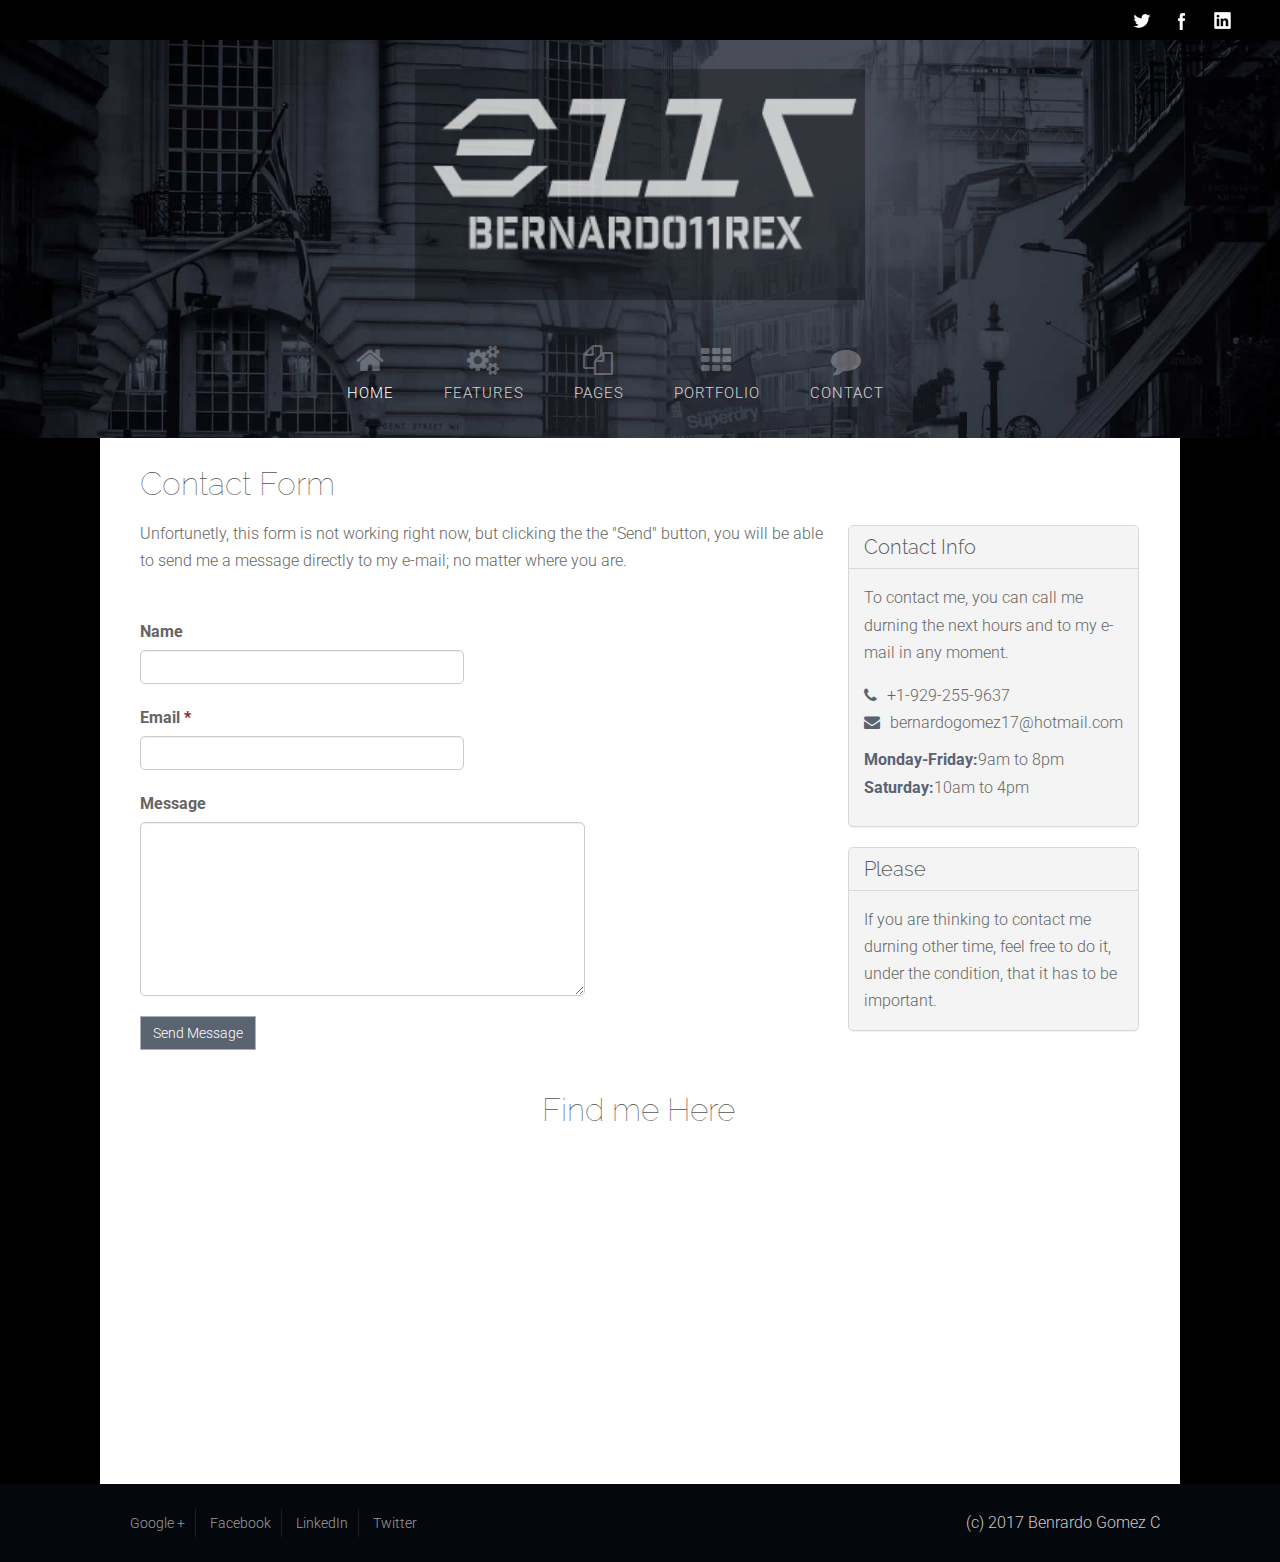
<file: contact.html>
<!-- === BEGIN HEADER === -->
<!DOCTYPE html>
<!--[if IE 8]> <html lang="en" class="ie8"> <![endif]-->
<!--[if IE 9]> <html lang="en" class="ie9"> <![endif]-->
<!--[if !IE]><!-->
<html lang="en">
    <!--<![endif]-->
    <head>
        <!-- Title -->
       <title>Bernardo Gomez C</title>
        <!-- Meta -->
        <meta http-equiv="content-type" content="text/html; charset=utf-8" />
        <meta name="description" content="">
        <meta name="author" content="">
        <meta name="viewport" content="width=device-width, initial-scale=1, maximum-scale=1" />
        <!-- Favicon -->
        <link href="favicon.ico" rel="shortcut icon">
        <!-- Bootstrap Core CSS -->
        <link rel="stylesheet" href="assets/css/bootstrap.css" rel="stylesheet">
        <!-- CSS -->
        <link rel="stylesheet" href="assets/css/animate.css" rel="stylesheet">
        <link rel="stylesheet" href="assets/css/font-awesome.css" rel="stylesheet">
        <link rel="stylesheet" href="assets/css/nexus.css" rel="stylesheet">
        <link rel="stylesheet" href="assets/css/responsive.css" rel="stylesheet">
        <link rel="icon" type="image/jpg" href="https://cdn6.aptoide.com/imgs/7/6/e/76e2cf8bede1d13d75729bc3142eef95_icon.png?w=256"/>
        <!-- Google Fonts-->
        <link href="http://fonts.googleapis.com/css?family=Raleway:100,300,400" type="text/css" rel="stylesheet">
        <link href="http://fonts.googleapis.com/css?family=Roboto:400,300" type="text/css" rel="stylesheet">
    </head>
    <body>
         <div id="social" class="visible-lg">
            <ul class="social-icons pull-right hidden-xs">
                <li class="social-twitter">
                    <a href="https://twitter.com/bernardo11rex" target="_blank" title="Twitter"></a>
                </li>
                <li class="social-facebook">
                    <a href="https://www.facebook.com/bernardogomezc" target="_blank" title="Facebook"></a>
                </li>
                <li class="social-linkedin">
                    <a href="https://www.linkedin.com/in/bernardogomezc/" target="_blank" title="LinkedIn"></a>
                </li>
            </ul>
        </div>
        <!-- Header -->
        <div id="header" style="background-position: 50% 0%; 
" data-stellar-background-ratio="0.5">
            <div class="container">
                <div class="row">
                    <!-- Logo -->
                    <div class="logo">
                        <a href="index.html" title="">
                            <img src="assets/img/logo.png" alt="Logo" />
                        </a>
                    </div>
                    <!-- End Logo -->
                </div>
                <!-- Top Menu -->
                <div id="hornav" class="row text-light">
                    <div class="col-md-12">
                        <div class="text-center visible-lg">
                            <ul id="hornavmenu" class="nav navbar-nav">
                                <li>
                                    <a href="index.html" class="fa-home active">Home</a>
                                </li>
                                <li>
                                    <span class="fa-gears ">Features</span>
                                    <ul>
                                        <li>
                                            <a href="features-accordions-tabs.html">Accordions & Tabs</a>
                                        </li>
                                        <li>
                                            <a href="features-buttons.html">Buttons</a>
                                        </li>
                                        <li>
                                            <a href="features-animate-on-scroll.html">Animate On Scroll</a>
                                        </li>
                                    </ul>
                                </li>
                                <li>
                                    <span class="fa-copy ">Pages</span>
                                    <ul>
                                        <li>
                                            <a href="pages-about-me.html">About Me</a>
                                        </li>
                                        <li>
                                            <a href="pages-404.html">404 Error Page</a>
                                        </li>
                                    </ul>
                                </li>
                                <li>
                                <li>
                                    <a href="http://146.111.120.96/FA17/ET_710_M2/BGomez54/" class="fa-th ">Portfolio</a>
                                </li>
                                </li>
                                <li>
                                    <a href="contact.html" class="fa-comment ">Contact</a>
                                </li>
                            </ul>
                        </div>
                    </div>
                </div>
                <!-- End Top Menu -->
            </div>
        </div>
        <!-- End Header -->
        <!-- === END HEADER === -->
        <!-- === BEGIN CONTENT === -->
        <div id="content">
            <div class="container background-white">
                <div class="row margin-vert-30">
                    <!-- Main Column -->
                    <div class="col-md-9" style=" width: 70%;">
                        <!-- Main Content -->
                        <div class="headline">
                            <h2 class="margin-bottom-20">Contact Form</h2>
                        </div>
                        <p>Unfortunetly, this form is not working right now, but clicking the the "Send" button, you will be able to send me a message directly to my e-mail; no matter where you are.</p>
                        <br>
                        <!-- Contact Form -->
                        <form>
                            <label>Name</label>
                            <div class="row margin-bottom-20">
                                <div class="col-md-6 col-md-offset-0">
                                    <input class="form-control" type="text">
                                </div>
                            </div>
                            <label>Email
                                <span class="color-red">*</span>
                            </label>
                            <div class="row margin-bottom-20">
                                <div class="col-md-6 col-md-offset-0">
                                    <input class="form-control" type="text">
                                </div>
                            </div>
                            <label>Message</label>
                            <div class="row margin-bottom-20">
                                <div class="col-md-8 col-md-offset-0">
                                    <textarea rows="8" class="form-control"></textarea>
                                </div>
                            </div>
                            <p>
                                <a href="mailto:bernardogomez17@hotmail.com" class="btn btn-primary">Send Message</a>
                            </p>
                        </form>
                        <!-- End Contact Form -->
                        <br>
                        <h2 class="margin-bottom-20" id="map">Find me Here</h2>
                        <iframe src="https://www.google.com/maps/embed?pb=!1m18!1m12!1m3!1d387190.2799001746!2d-74.25987095014351!3d40.69767006611975!2m3!1f0!2f0!3f0!3m2!1i1024!2i768!4f13.1!3m3!1m2!1s0x89c24fa5d33f083b%3A0xc80b8f06e177fe62!2sNueva+York!5e0!3m2!1ses!2sus!4v1511211509230" width="145%" height="300" frameborder="0" style="border:0" allowfullscreen></iframe>
                        <!-- End Main Content -->
                    </div>
                    <br>
                    <!-- End Main Column -->
                    <!-- Side Column -->
                    <div class="col-md-3" id="box">
                        <!-- Recent Posts -->
                        <div class="panel panel-default" id="tu">
                            <div class="panel-heading">
                                <h3 class="panel-title">Contact Info</h3>
                            </div>
                            <div class="panel-body">
                                <p>To contact me, you can call me durning the next hours and to my e-mail in any moment. </p>
                                <ul class="list-unstyled">
                                    <li>
                                        <i class="fa-phone color-primary"></i>+1-929-255-9637</li>
                                    <li>
                                        <i class="fa-envelope color-primary"></i>bernardogomez17@hotmail.com</li>
                                </ul>
                                <ul class="list-unstyled">
                                    <li>
                                        <strong class="color-primary">Monday-Friday:</strong>9am to 8pm</li>
                                    <li>
                                        <strong class="color-primary">Saturday:</strong>10am to 4pm</li>
                                </ul>
                            </div>
                        </div>
                        <!-- End recent Posts -->
                        <!-- Please -->
                        <div class="panel panel-default" id="yo">
                            <div class="panel-heading">
                                <h3 class="panel-title">Please</h3>
                            </div>
                            <div class="panel-body">
                                If you are thinking to contact me durning other time, feel free to do it, under the condition, that it has to be important.<br>
                            </div>
                        </div>
                        <!-- End Pleace -->
                    </div>
                    <!-- End Side Column -->
                </div>
            </div>
        </div>
        <!-- === END CONTENT === -->
        <!-- === BEGIN FOOTER === -->
        <div id="footer" class="background-dark text-light">
            <div class="container no-padding">
                <div class="row">
                    <!-- Footer Menu -->
                    <div id="footermenu" class="col-md-8">
                        <ul class="list-unstyled list-inline">
                            <li>
                                <a href="https://plus.google.com/share?app=110&url=https%3A%2F%2Fplus.google.com%2Fu%2F0%2F%2BbernardoGómezbernardo11rex" target="_blank">Google +</a>
                            </li>
                            <li>
                                <a href="https://www.facebook.com/sharer/sharer.php?u=https%3A%2F%2Fwww.facebook.com%2Fbernardogomezc&amp;src=sdkpreparse" target="_blank">Facebook</a>
                            </li>
                            <li>
                                <a href="https://www.linkedin.com/in/bernardogomezc/" target="_blank">LinkedIn</a>
                            </li>
                            <li>
                                <a href="https://twitter.com/intent/tweet?text=Hello%20%40bernardo11rex" target="_blank">Twitter</a>
                            </li>
                        </ul>
                    </div>
                    <!-- End Footer Menu -->
                    <!-- Copyright -->
                    <div id="copyright" class="col-md-4">
                        <p class="pull-right">(c) 2017 Benrardo Gomez C</p>
                    </div>
                    <!-- End Copyright -->
                </div>
            </div>
            <!-- End Footer -->
            <!-- JS -->
            <script type="text/javascript" src="assets/js/jquery.min.js" type="text/javascript"></script>
            <script type="text/javascript" src="assets/js/bootstrap.min.js" type="text/javascript"></script>
            <script type="text/javascript" src="assets/js/main.js"></script>
            <!-- Isotope - Portfolio Sorting -->
            <script type="text/javascript" src="assets/js/jquery.isotope.js" type="text/javascript"></script>
            <!-- Mobile Menu - Slicknav -->
            <script type="text/javascript" src="assets/js/jquery.slicknav.js" type="text/javascript"></script>
            <!-- Animate on Scroll-->
            <script type="text/javascript" src="assets/js/jquery.visible.js" charset="utf-8"></script>
            <!-- Stellar Parallax -->
            <script type="text/javascript" src="assets/js/jquery.stellar.js" charset="utf-8"></script>
            <!-- Sticky Div -->
            <script type="text/javascript" src="assets/js/jquery.sticky.js" charset="utf-8"></script>
            <!-- Modernizr -->
            <script src="assets/js/modernizr.custom.js" type="text/javascript"></script>
            <!-- End JS -->
    </body>
</html>
<!-- === END FOOTER === -->
</file>
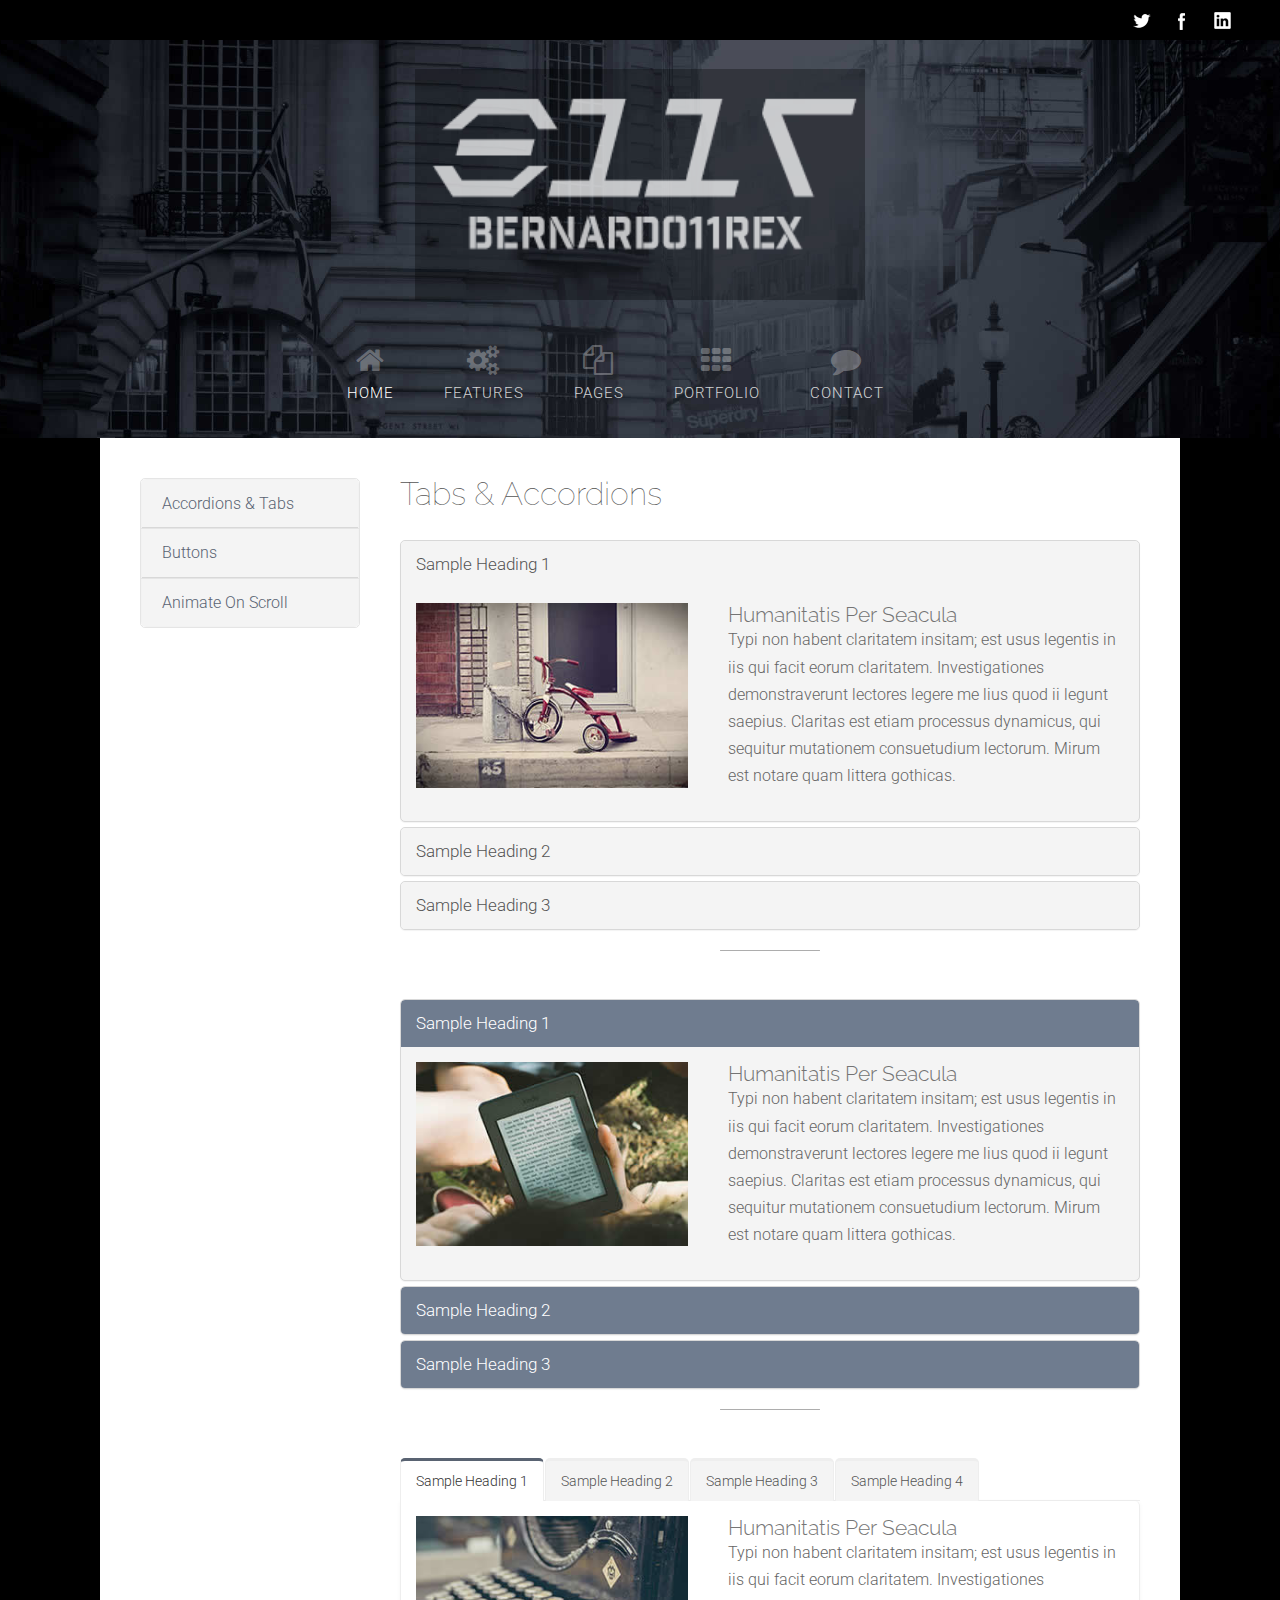
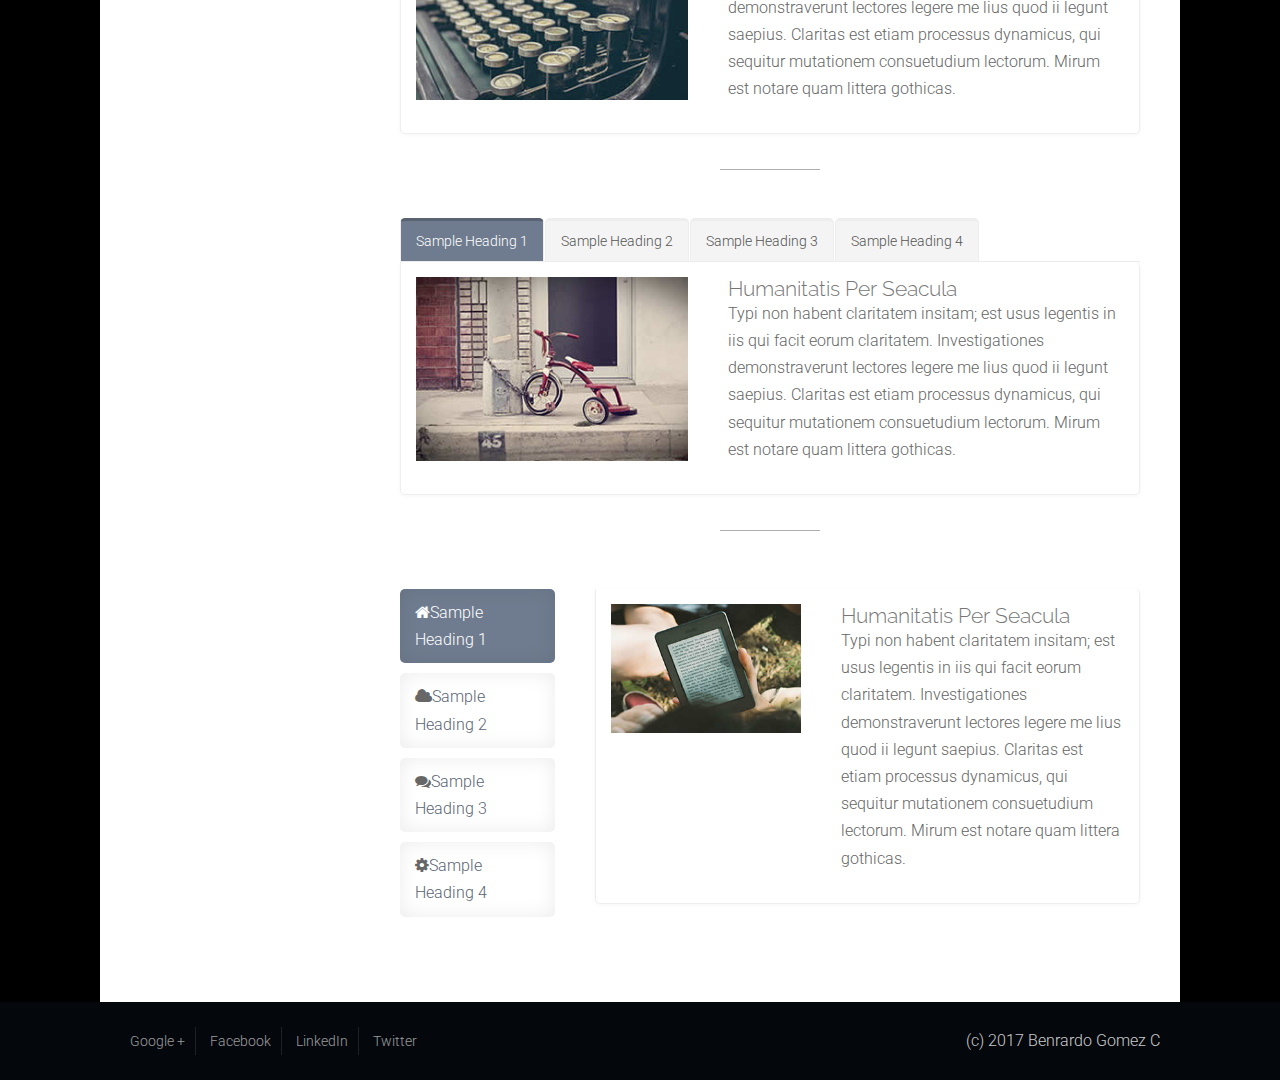
<file: features-accordions-tabs.html>
<!-- === BEGIN HEADER === -->
<!DOCTYPE html>
<!--[if IE 8]> <html lang="en" class="ie8"> <![endif]-->
<!--[if IE 9]> <html lang="en" class="ie9"> <![endif]-->
<!--[if !IE]><!-->
<html lang="en">
    <!--<![endif]-->
    <head>
        <!-- Title -->
        <title>Bernardo Gomez C</title>
        <!-- Meta -->
        <meta http-equiv="content-type" content="text/html; charset=utf-8" />
        <meta name="description" content="">
        <meta name="author" content="">
        <meta name="viewport" content="width=device-width, initial-scale=1, maximum-scale=1" />
        <!-- Favicon -->
        <link href="favicon.ico" rel="shortcut icon">
        <!-- Bootstrap Core CSS -->
        <link rel="stylesheet" href="assets/css/bootstrap.css" rel="stylesheet">
        <!-- CSS -->
        <link rel="stylesheet" href="assets/css/animate.css" rel="stylesheet">
        <link rel="stylesheet" href="assets/css/font-awesome.css" rel="stylesheet">
        <link rel="stylesheet" href="assets/css/nexus.css" rel="stylesheet">
        <link rel="stylesheet" href="assets/css/responsive.css" rel="stylesheet">
        <link rel="icon" type="image/jpg" href="https://cdn6.aptoide.com/imgs/7/6/e/76e2cf8bede1d13d75729bc3142eef95_icon.png?w=256"/>
        <!-- Google Fonts-->
        <link href="http://fonts.googleapis.com/css?family=Raleway:100,300,400" type="text/css" rel="stylesheet">
        <link href="http://fonts.googleapis.com/css?family=Roboto:400,300" type="text/css" rel="stylesheet">
    </head>
    <body>
        <div id="social" class="visible-lg">
            <ul class="social-icons pull-right hidden-xs">
                <li class="social-twitter">
                    <a href="https://twitter.com/bernardo11rex" target="_blank" title="Twitter"></a>
                </li>
                <li class="social-facebook">
                    <a href="https://www.facebook.com/bernardogomezc" target="_blank" title="Facebook"></a>
                </li>
                <li class="social-linkedin">
                    <a href="https://www.linkedin.com/in/bernardogomezc/" target="_blank" title="LinkedIn"></a>
                </li>
            </ul>
        </div>
        <!-- Header -->
        <div id="header" style="background-position: 50% 0%; 
" data-stellar-background-ratio="0.5">
            <div class="container">
                <div class="row">
                    <!-- Logo -->
                    <div class="logo">
                        <a href="index.html" title="">
                            <img src="assets/img/logo.png" alt="Logo" />
                        </a>
                    </div>
                    <!-- End Logo -->
                </div>
                <!-- Top Menu -->
                 <div id="hornav" class="row text-light">
                    <div class="col-md-12">
                        <div class="text-center visible-lg">
                            <ul id="hornavmenu" class="nav navbar-nav">
                                <li>
                                    <a href="index.html" class="fa-home active">Home</a>
                                </li>
                                <li>
                                    <span class="fa-gears ">Features</span>
                                    <ul>
                                        <li>
                                            <a href="features-accordions-tabs.html">Accordions & Tabs</a>
                                        </li>
                                        <li>
                                            <a href="features-buttons.html">Buttons</a>
                                        </li>
                                        <li>
                                            <a href="features-animate-on-scroll.html">Animate On Scroll</a>
                                        </li>
                                    </ul>
                                </li>
                                <li>
                                    <span class="fa-copy ">Pages</span>
                                    <ul>
                                        <li>
                                            <a href="pages-about-me.html">About Me</a>
                                        </li>
                                        <li>
                                            <a href="pages-404.html">404 Error Page</a>
                                        </li>
                                    </ul>
                                </li>
                                <li>
                                <li>
                                    <a href="http://146.111.120.96/FA17/ET_710_M2/BGomez54/" class="fa-th ">Portfolio</a>
                                </li>
                                </li>
                                <li>
                                    <a href="contact.html" class="fa-comment ">Contact</a>
                                </li>
                            </ul>
                        </div>
                    </div>
                </div>
                <!-- End Top Menu -->
            </div>
        </div>
        <!-- End Header -->
        <!-- === END HEADER === -->
        <!-- === BEGIN CONTENT === -->
        <div id="content">
            <div class="container background-white">
                <div class="row margin-vert-40">
                    <!-- Begin Sidebar Menu -->
                    <div class="col-md-3">
                        <ul class="list-group sidebar-nav" id="sidebar-nav">
                            <!-- Accordion and Tabs -->
                            <li class="list-group-item">
                                <a href="features-accordions-tabs.html">Accordions & Tabs</a>
                            </li>
                            <!-- Buttons -->
                            <li class="list-group-item">
                                <a href="features-buttons.html">Buttons</a>
                            </li>
                            <!-- End Buttons -->
                            <!-- Animate On Scroll -->
                            <li class="list-group-item">
                                <a href="features-animate-on-scroll.html">Animate On Scroll</a>
                            </li>
                            <!-- End Accordion and Tabs -->
                            <!-- End Animate On Scroll -->
                        </ul>
                    </div>
                    <!-- End Sidebar Menu -->
                    <div class="col-md-9">
                        <h2 class="margin-bottom-30">Tabs & Accordions</h2>
                        <!-- Accordion -->
                        <div id="accordion" class="panel-group">
                            <div class="panel panel-default">
                                <div class="panel-heading">
                                    <h4 class="panel-title">
                                        <a class="accordion-toggle" href="#collapse-One" data-parent="#accordion" data-toggle="collapse">
                                            Sample Heading 1
                                        </a>
                                    </h4>
                                </div>
                                <div id="collapse-One" class="accordion-body collapse in">
                                    <div class="panel-body">
                                        <div class="row">
                                            <div class="col-md-5">
                                                <img src="assets/img/fillers/filler1.jpg" alt="filler image">
                                            </div>
                                            <div class="col-md-7">
                                                <h3 class="no-margin no-padding">Humanitatis Per Seacula</h3>
                                                <p>Typi non habent claritatem insitam; est usus legentis in iis qui facit eorum claritatem. Investigationes demonstraverunt lectores legere me lius quod ii legunt saepius. Claritas est etiam processus dynamicus,
                                                    qui sequitur mutationem consuetudium lectorum. Mirum est notare quam littera gothicas.</p>
                                            </div>
                                        </div>
                                    </div>
                                </div>
                            </div>
                            <div class="panel panel-default">
                                <div class="panel-heading">
                                    <h4 class="panel-title">
                                        <a class="accordion-toggle" href="#collapse-Two" data-parent="#accordion" data-toggle="collapse">
                                            Sample Heading 2
                                        </a>
                                    </h4>
                                </div>
                                <div id="collapse-Two" class="accordion-body collapse">
                                    <div class="panel-body">
                                        <p>Typi non habent claritatem insitam; est usus legentis in iis qui facit eorum claritatem. Investigationes demonstraverunt lectores legere me lius quod ii legunt saepius. Claritas est etiam processus dynamicus, qui
                                            sequitur mutationem consuetudium lectorum. Mirum est notare quam littera gothica, quam nunc putamus parum claram, anteposuerit litterarum formas humanitatis per seacula quarta decima et quinta decima. Eodem
                                            modo typi, qui nunc nobis videntur parum clari, fiant sollemnes in futurum.</p>
                                    </div>
                                </div>
                            </div>
                            <div class="panel panel-default">
                                <div class="panel-heading">
                                    <h4 class="panel-title">
                                        <a class="accordion-toggle" href="#collapse-Three" data-parent="#accordion" data-toggle="collapse">
                                            Sample Heading 3
                                        </a>
                                    </h4>
                                </div>
                                <div id="collapse-Three" class="accordion-body collapse">
                                    <div class="panel-body">
                                        <div class="row">
                                            <div class="col-md-5">
                                                <img src="assets/img/fillers/filler3.jpg" alt="filler image">
                                            </div>
                                            <div class="col-md-7">
                                                <h3 class="no-margin no-padding">Mirum Est Notare</h3>
                                                <p>Typi non habent claritatem insitam; est usus legentis in iis qui facit eorum claritatem. Investigationes demonstraverunt lectores legere me lius quod ii legunt saepius. Claritas est etiam processus dynamicus,
                                                    qui sequitur mutationem consuetudium lectorum. Mirum est notare quam littera gothicas.</p>
                                            </div>
                                        </div>
                                    </div>
                                </div>
                            </div>
                        </div>
                        <!-- End Accordion -->
                        <div class="margin-bottom-30">
                            <hr>
                        </div>
                        <!-- Accordion - Alternative -->
                        <div id="accordion2" class="panel-group alternative">
                            <div class="panel panel-default">
                                <div class="panel-heading">
                                    <h4 class="panel-title">
                                        <a class="accordion-toggle" href="#collapse2-One" data-parent="#accordion2" data-toggle="collapse">
                                            Sample Heading 1
                                        </a>
                                    </h4>
                                </div>
                                <div id="collapse2-One" class="accordion-body collapse in">
                                    <div class="panel-body">
                                        <div class="row">
                                            <div class="col-md-5">
                                                <img src="assets/img/fillers/filler2.jpg" alt="filler image">
                                            </div>
                                            <div class="col-md-7">
                                                <h3 class="no-margin no-padding">Humanitatis Per Seacula</h3>
                                                <p>Typi non habent claritatem insitam; est usus legentis in iis qui facit eorum claritatem. Investigationes demonstraverunt lectores legere me lius quod ii legunt saepius. Claritas est etiam processus dynamicus,
                                                    qui sequitur mutationem consuetudium lectorum. Mirum est notare quam littera gothicas.</p>
                                            </div>
                                        </div>
                                    </div>
                                </div>
                            </div>
                            <div class="panel panel-default">
                                <div class="panel-heading">
                                    <h4 class="panel-title">
                                        <a class="accordion-toggle" href="#collapse2-Two" data-parent="#accordion2" data-toggle="collapse">
                                            Sample Heading 2
                                        </a>
                                    </h4>
                                </div>
                                <div id="collapse2-Two" class="accordion-body collapse">
                                    <div class="panel-body">
                                        <p>Typi non habent claritatem insitam; est usus legentis in iis qui facit eorum claritatem. Investigationes demonstraverunt lectores legere me lius quod ii legunt saepius. Claritas est etiam processus dynamicus, qui
                                            sequitur mutationem consuetudium lectorum. Mirum est notare quam littera gothica, quam nunc putamus parum claram, anteposuerit litterarum formas humanitatis per seacula quarta decima et quinta decima. Eodem
                                            modo typi, qui nunc nobis videntur parum clari, fiant sollemnes in futurum.</p>
                                    </div>
                                </div>
                            </div>
                            <div class="panel panel-default">
                                <div class="panel-heading">
                                    <h4 class="panel-title">
                                        <a class="accordion-toggle" href="#collapse2-Three" data-parent="#accordion2" data-toggle="collapse">
                                            Sample Heading 3
                                        </a>
                                    </h4>
                                </div>
                                <div id="collapse2-Three" class="accordion-body collapse">
                                    <div class="panel-body">
                                        <div class="row">
                                            <div class="col-md-5">
                                                <img src="assets/img/fillers/filler3.jpg" alt="filler image">
                                            </div>
                                            <div class="col-md-7">
                                                <h3 class="no-margin no-padding">Mirum Est Notare</h3>
                                                <p>Typi non habent claritatem insitam; est usus legentis in iis qui facit eorum claritatem. Investigationes demonstraverunt lectores legere me lius quod ii legunt saepius. Claritas est etiam processus dynamicus,
                                                    qui sequitur mutationem consuetudium lectorum. Mirum est notare quam littera gothicas.</p>
                                            </div>
                                        </div>
                                    </div>
                                </div>
                            </div>
                        </div>
                        <!-- End Accordion - Alternative -->
                        <div class="margin-bottom-30">
                            <hr>
                        </div>
                        <!-- Tab v1 -->
                        <div class="tabs">
                            <ul class="nav nav-tabs">
                                <li class="active">
                                    <a href="#sample-1a" data-toggle="tab">Sample Heading 1</a>
                                </li>
                                <li>
                                    <a href="#sample-1b" data-toggle="tab">Sample Heading 2</a>
                                </li>
                                <li>
                                    <a href="#sample-1c" data-toggle="tab">Sample Heading 3</a>
                                </li>
                                <li>
                                    <a href="#sample-1d" data-toggle="tab">Sample Heading 4</a>
                                </li>
                            </ul>
                            <div class="tab-content">
                                <div class="tab-pane fade in active" id="sample-1a">
                                    <div class="row">
                                        <div class="col-md-5">
                                            <img src="assets/img/fillers/filler3.jpg" alt="filler image">
                                        </div>
                                        <div class="col-md-7">
                                            <h3 class="no-margin no-padding">Humanitatis Per Seacula</h3>
                                            <p>Typi non habent claritatem insitam; est usus legentis in iis qui facit eorum claritatem. Investigationes demonstraverunt lectores legere me lius quod ii legunt saepius. Claritas est etiam processus dynamicus,
                                                qui sequitur mutationem consuetudium lectorum. Mirum est notare quam littera gothicas.</p>
                                        </div>
                                        <div class="clearfix"></div>
                                    </div>
                                </div>
                                <div class="tab-pane fade in" id="sample-1b">
                                    <p>Typi non habent claritatem insitam; est usus legentis in iis qui facit eorum claritatem. Investigationes demonstraverunt lectores legere me lius quod ii legunt saepius. Claritas est etiam processus dynamicus, qui sequitur
                                        mutationem consuetudium lectorum. Mirum est notare quam littera gothica, quam nunc putamus parum claram, anteposuerit litterarum formas humanitatis per seacula quarta decima et quinta decima. Eodem modo typi, qui
                                        nunc nobis videntur parum clari, fiant sollemnes in futurum.</p>
                                    <div class="clearfix"></div>
                                </div>
                                <div class="tab-pane fade in" id="sample-1c">
                                    <div class="row">
                                        <div class="col-md-5">
                                            <img src="assets/img/fillers/filler2.jpg" alt="filler image">
                                        </div>
                                        <div class="col-md-7">
                                            <h3 class="no-margin no-padding">Mirum Est Notare</h3>
                                            <p>Typi non habent claritatem insitam; est usus legentis in iis qui facit eorum claritatem. Investigationes demonstraverunt lectores legere me lius quod ii legunt saepius. Claritas est etiam processus dynamicus,
                                                qui sequitur mutationem consuetudium lectorum. Mirum est notare quam littera gothicas.</p>
                                        </div>
                                    </div>
                                    <div class="clearfix"></div>
                                </div>
                                <div class="tab-pane fade in" id="sample-1d">
                                    <p>Vivamus imperdiet condimentum diam, eget placerat felis consectetur id. Donec eget orci metus, Vivamus imperdiet condimentum diam, eget placerat felis consectetur id. Donec eget orci metus, ac adipiscing nunc. Pellentesque
                                        fermentum, ante ac interdum ullamcorper. Donec eget orci metus, ac adipiscing nunc. Pellentesque fermentum, consectetur id.</p>
                                    <ul>
                                        <li>Donec eget orci metus</li>
                                        <li>Ante ac interdum ullamcorper</li>
                                        <li>Vivamus imperdiet condimentum</li>
                                        <li>Pellentesque fermentum</li>
                                    </ul>
                                </div>
                            </div>
                        </div>
                        <!-- End Tab v1 -->
                        <div class="margin-bottom-30">
                            <hr>
                        </div>
                        <!-- Tab v2 -->
                        <div class="tabs alternative">
                            <ul class="nav nav-tabs">
                                <li class="active">
                                    <a href="#sample-2a" data-toggle="tab">Sample Heading 1</a>
                                </li>
                                <li>
                                    <a href="#sample-2b" data-toggle="tab">Sample Heading 2</a>
                                </li>
                                <li>
                                    <a href="#sample-2c" data-toggle="tab">Sample Heading 3</a>
                                </li>
                                <li>
                                    <a href="#sample-2d" data-toggle="tab">Sample Heading 4</a>
                                </li>
                            </ul>
                            <div class="tab-content">
                                <div class="tab-pane fade in active" id="sample-2a">
                                    <div class="row">
                                        <div class="col-md-5">
                                            <img src="assets/img/fillers/filler1.jpg" alt="filler image">
                                        </div>
                                        <div class="col-md-7">
                                            <h3 class="no-margin no-padding">Humanitatis Per Seacula</h3>
                                            <p>Typi non habent claritatem insitam; est usus legentis in iis qui facit eorum claritatem. Investigationes demonstraverunt lectores legere me lius quod ii legunt saepius. Claritas est etiam processus dynamicus,
                                                qui sequitur mutationem consuetudium lectorum. Mirum est notare quam littera gothicas.</p>
                                        </div>
                                    </div>
                                </div>
                                <div class="tab-pane fade in" id="sample-2b">
                                    <p>Typi non habent claritatem insitam; est usus legentis in iis qui facit eorum claritatem. Investigationes demonstraverunt lectores legere me lius quod ii legunt saepius. Claritas est etiam processus dynamicus, qui sequitur
                                        mutationem consuetudium lectorum. Mirum est notare quam littera gothica, quam nunc putamus parum claram, anteposuerit litterarum formas humanitatis per seacula quarta decima et quinta decima. Eodem modo typi, qui
                                        nunc nobis videntur parum clari, fiant sollemnes in futurum.</p>
                                </div>
                                <div class="tab-pane fade in" id="sample-2c">
                                    <div class="row">
                                        <div class="col-md-5">
                                            <img src="assets/img/fillers/filler3.jpg" alt="filler image">
                                        </div>
                                        <div class="col-md-7">
                                            <h3 class="no-margin no-padding">Mirum Est Notare</h3>
                                            <p>Typi non habent claritatem insitam; est usus legentis in iis qui facit eorum claritatem. Investigationes demonstraverunt lectores legere me lius quod ii legunt saepius. Claritas est etiam processus dynamicus,
                                                qui sequitur mutationem consuetudium lectorum. Mirum est notare quam littera gothicas.</p>
                                        </div>
                                    </div>
                                </div>
                                <div class="tab-pane fade in" id="sample-2d">
                                    <p>Vivamus imperdiet condimentum diam, eget placerat felis consectetur id. Donec eget orci metus, Vivamus imperdiet condimentum diam, eget placerat felis consectetur id. Donec eget orci metus, ac adipiscing nunc. Pellentesque
                                        fermentum, ante ac interdum ullamcorper. Donec eget orci metus, ac adipiscing nunc. Pellentesque fermentum, consectetur id.</p>
                                    <ul>
                                        <li>Donec eget orci metus</li>
                                        <li>Ante ac interdum ullamcorper</li>
                                        <li>Vivamus imperdiet condimentum</li>
                                        <li>Pellentesque fermentum</li>
                                    </ul>
                                </div>
                            </div>
                        </div>
                        <!-- End Tab v2 -->
                        <div class="margin-bottom-40">
                            <hr>
                        </div>
                        <!-- Tab v3 -->
                        <div class="row tabs">
                            <div class="col-sm-3">
                                <ul class="nav nav-pills nav-stacked">
                                    <li class="active">
                                        <a href="#sample-3a" data-toggle="tab">
                                            <i class="fa fa-home"></i>Sample Heading 1</a>
                                    </li>
                                    <li>
                                        <a href="#sample-3b" data-toggle="tab">
                                            <i class="fa fa-cloud"></i>Sample Heading 2</a>
                                    </li>
                                    <li>
                                        <a href="#sample-3c" data-toggle="tab">
                                            <i class="fa fa-comments"></i>Sample Heading 3</a>
                                    </li>
                                    <li>
                                        <a href="#sample-3d" data-toggle="tab">
                                            <i class="fa fa-gear"></i>Sample Heading 4</a>
                                    </li>
                                </ul>
                            </div>
                            <div class="col-sm-9">
                                <div class="tab-content">
                                    <div class="tab-pane fade in active" id="sample-3a">
                                        <div class="row">
                                            <div class="col-md-5">
                                                <img src="assets/img/fillers/filler2.jpg" alt="filler image">
                                            </div>
                                            <div class="col-md-7">
                                                <h3 class="no-margin no-padding">Humanitatis Per Seacula</h3>
                                                <p>Typi non habent claritatem insitam; est usus legentis in iis qui facit eorum claritatem. Investigationes demonstraverunt lectores legere me lius quod ii legunt saepius. Claritas est etiam processus dynamicus,
                                                    qui sequitur mutationem consuetudium lectorum. Mirum est notare quam littera gothicas.</p>
                                            </div>
                                        </div>
                                    </div>
                                    <div class="tab-pane fade in" id="sample-3b">
                                        <p>Typi non habent claritatem insitam; est usus legentis in iis qui facit eorum claritatem. Investigationes demonstraverunt lectores legere me lius quod ii legunt saepius. Claritas est etiam processus dynamicus, qui
                                            sequitur mutationem consuetudium lectorum. Mirum est notare quam littera gothica, quam nunc putamus parum claram, anteposuerit litterarum formas humanitatis per seacula quarta decima et quinta decima. Eodem
                                            modo typi, qui nunc nobis videntur parum clari, fiant sollemnes in futurum.</p>
                                    </div>
                                    <div class="tab-pane fade in" id="sample-3c">
                                        <div class="row">
                                            <div class="col-md-5">
                                                <img src="assets/img/fillers/filler3.jpg" alt="filler image">
                                            </div>
                                            <div class="col-md-7">
                                                <h3 class="no-margin no-padding">Mirum Est Notare</h3>
                                                <p>Typi non habent claritatem insitam; est usus legentis in iis qui facit eorum claritatem. Investigationes demonstraverunt lectores legere me lius quod ii legunt saepius. Claritas est etiam processus dynamicus,
                                                    qui sequitur mutationem consuetudium lectorum. Mirum est notare quam littera gothicas.</p>
                                            </div>
                                        </div>
                                    </div>
                                    <div class="tab-pane fade in" id="sample-3d">
                                        <p>Vivamus imperdiet condimentum diam, eget placerat felis consectetur id. Donec eget orci metus, Vivamus imperdiet condimentum diam, eget placerat felis consectetur id. Donec eget orci metus, ac adipiscing nunc. Pellentesque
                                            fermentum, ante ac interdum ullamcorper. Donec eget orci metus, ac adipiscing nunc. Pellentesque fermentum, consectetur id.</p>
                                        <ul>
                                            <li>Donec eget orci metus</li>
                                            <li>Ante ac interdum ullamcorper</li>
                                            <li>Vivamus imperdiet condimentum</li>
                                            <li>Pellentesque fermentum</li>
                                        </ul>
                                    </div>
                                </div>
                            </div>
                        </div>
                        <!-- Tab v3 -->
                    </div>
                </div>
            </div>
        </div>
        <!-- === END CONTENT === -->
        <!-- === BEGIN FOOTER === -->
         <!-- Footer -->
        <div id="footer" class="background-dark text-light">
            <div class="container no-padding">
                <div class="row">
                    <!-- Footer Menu -->
                    <div id="footermenu" class="col-md-8">
                        <ul class="list-unstyled list-inline">
                            <li>
                                <a href="https://plus.google.com/share?app=110&url=https%3A%2F%2Fplus.google.com%2Fu%2F0%2F%2BbernardoGómezbernardo11rex" target="_blank">Google +</a>
                            </li>
                            <li>
                                <a href="https://www.facebook.com/sharer/sharer.php?u=https%3A%2F%2Fwww.facebook.com%2Fbernardogomezc&amp;src=sdkpreparse" target="_blank">Facebook</a>
                            </li>
                            <li>
                                <a href="https://www.linkedin.com/in/bernardogomezc/" target="_blank">LinkedIn</a>
                            </li>
                            <li>
                                <a href="https://twitter.com/intent/tweet?text=Hello%20%40bernardo11rex" target="_blank">Twitter</a>
                            </li>
                        </ul>
                    </div>
                    <!-- End Footer Menu -->
                    <!-- Copyright -->
                    <div id="copyright" class="col-md-4">
                        <p class="pull-right">(c) 2017 Benrardo Gomez C</p>
                    </div>
                    <!-- End Copyright -->
                </div>
            </div>
            <!-- End Footer -->
            <!-- JS -->
            <script type="text/javascript" src="assets/js/jquery.min.js" type="text/javascript"></script>
            <script type="text/javascript" src="assets/js/bootstrap.min.js" type="text/javascript"></script>
            <script type="text/javascript" src="assets/js/main.js"></script>
            <!-- Isotope - Portfolio Sorting -->
            <script type="text/javascript" src="assets/js/jquery.isotope.js" type="text/javascript"></script>
            <!-- Mobile Menu - Slicknav -->
            <script type="text/javascript" src="assets/js/jquery.slicknav.js" type="text/javascript"></script>
            <!-- Animate on Scroll-->
            <script type="text/javascript" src="assets/js/jquery.visible.js" charset="utf-8"></script>
            <!-- Stellar Parallax -->
            <script type="text/javascript" src="assets/js/jquery.stellar.js" charset="utf-8"></script>
            <!-- Sticky Div -->
            <script type="text/javascript" src="assets/js/jquery.sticky.js" charset="utf-8"></script>
            <!-- Modernizr -->
            <script src="assets/js/modernizr.custom.js" type="text/javascript"></script>
            <!-- End JS -->
    </body>
</html>
<!-- === END FOOTER === -->
</file>
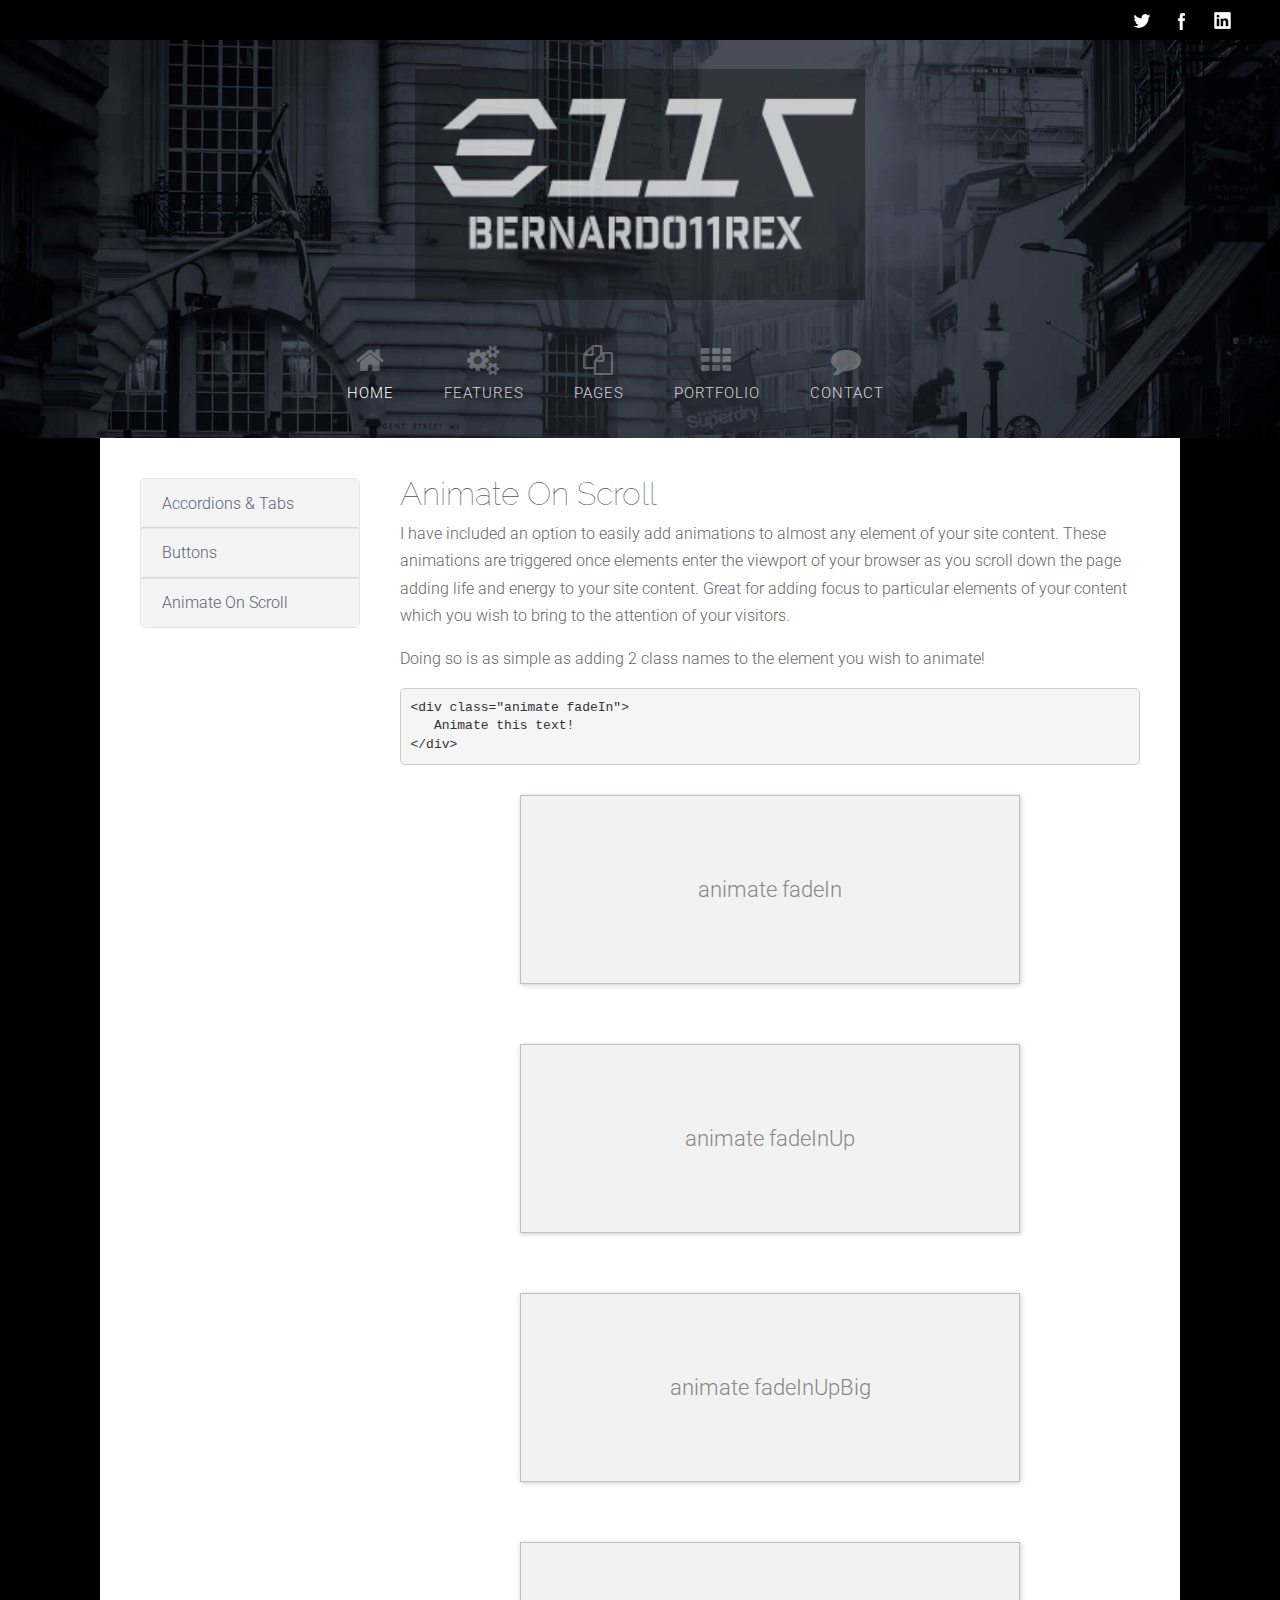
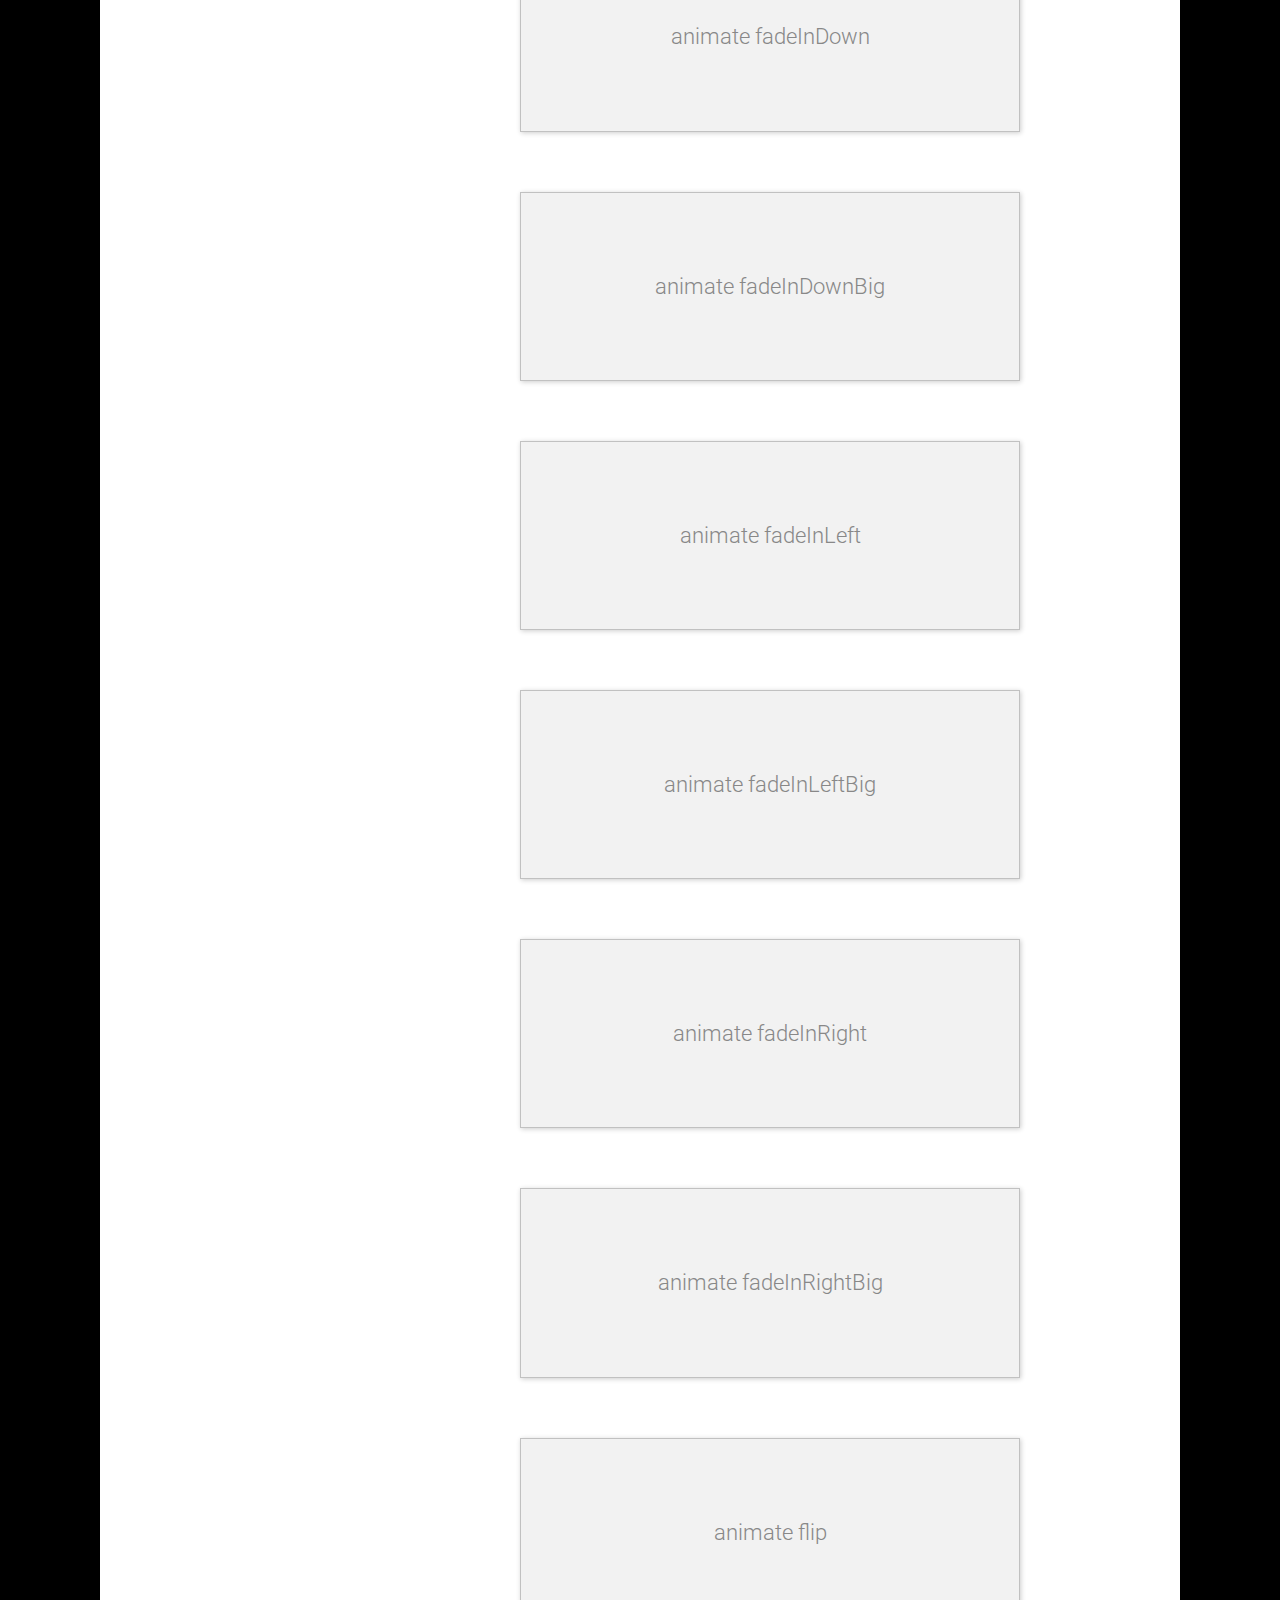
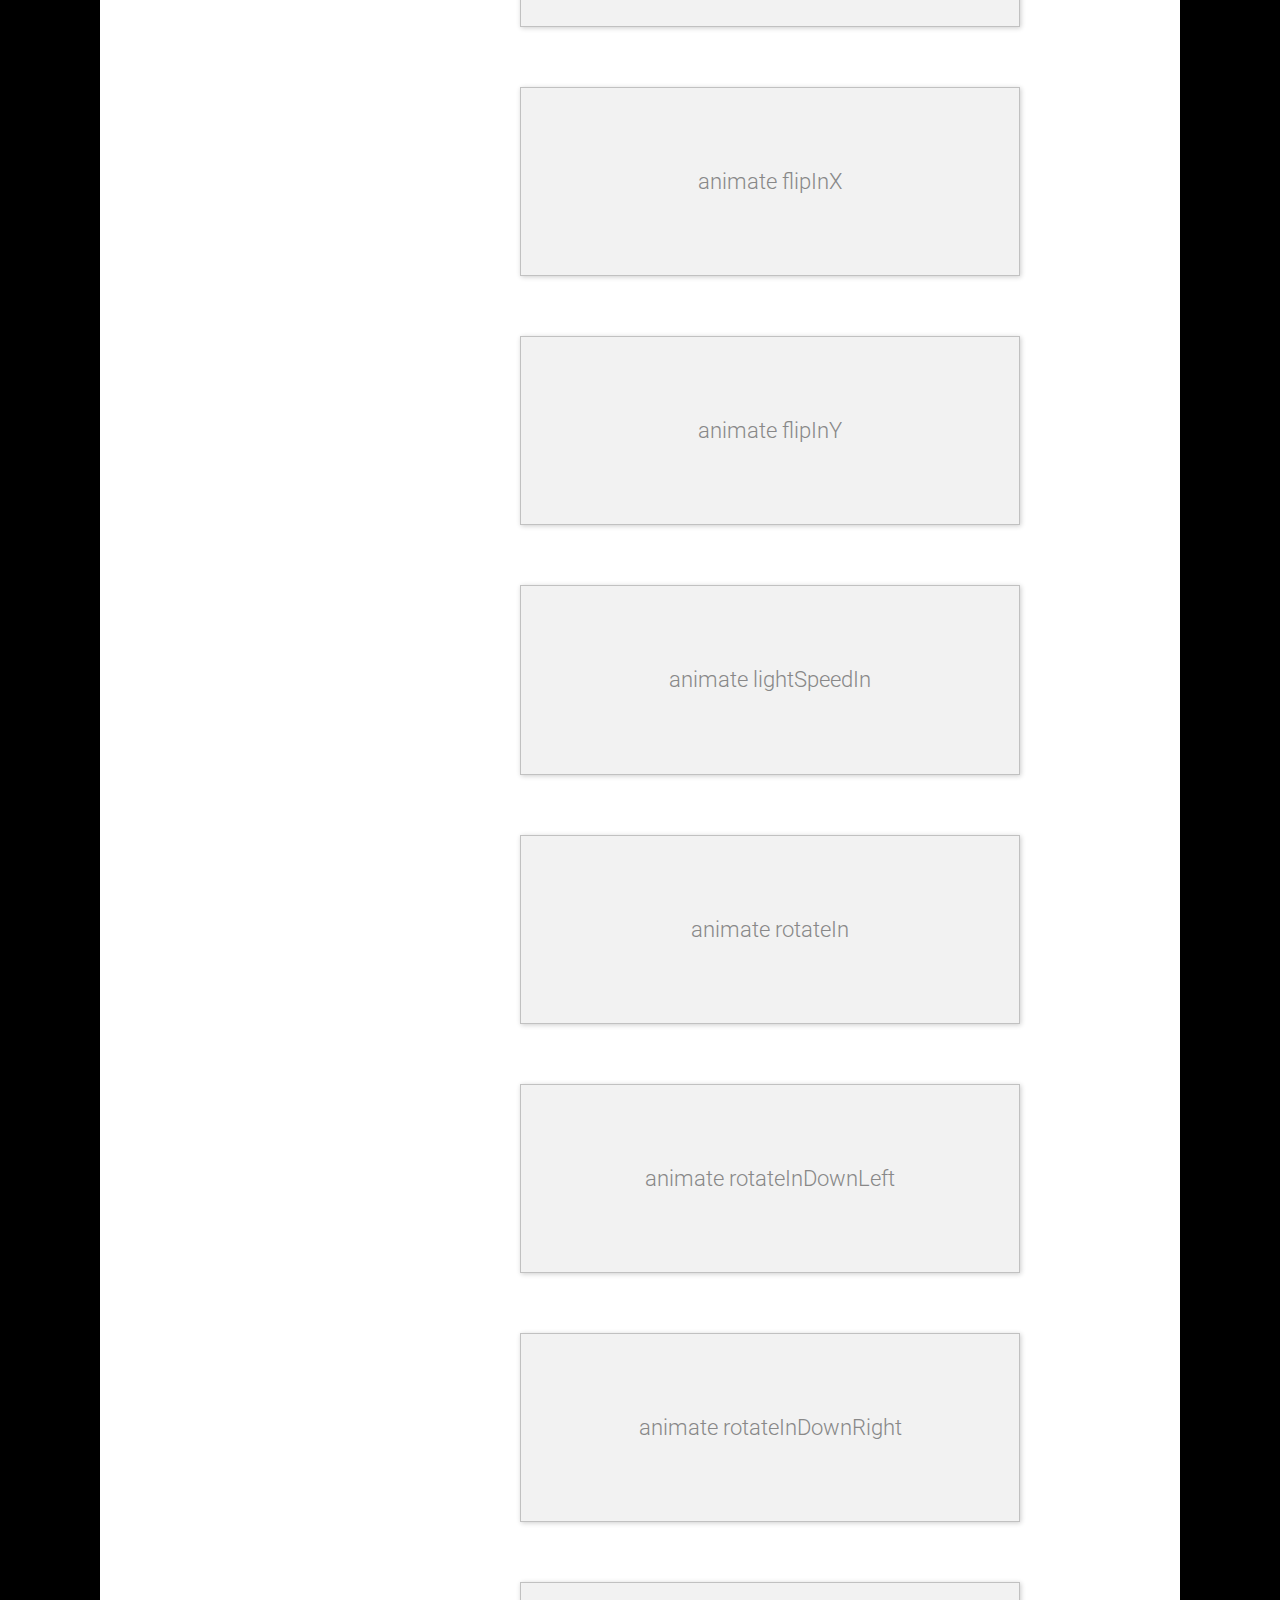
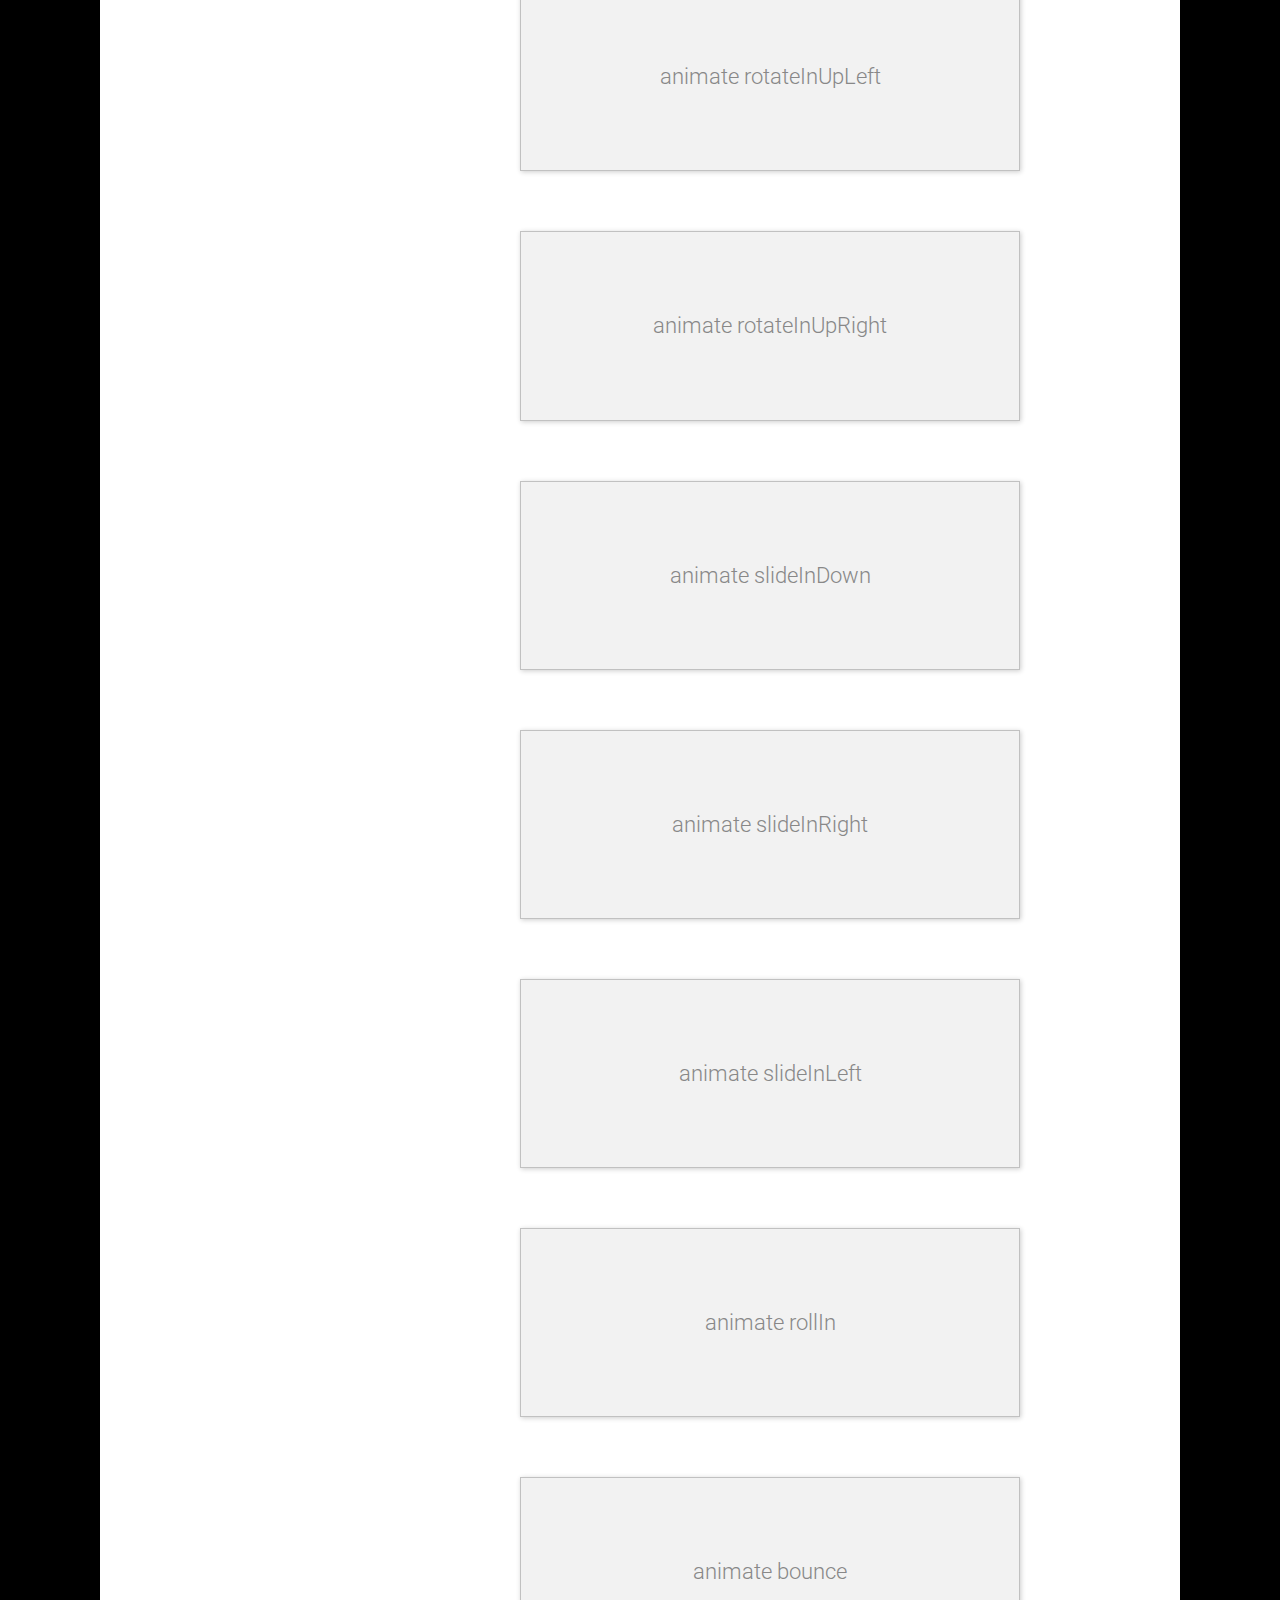
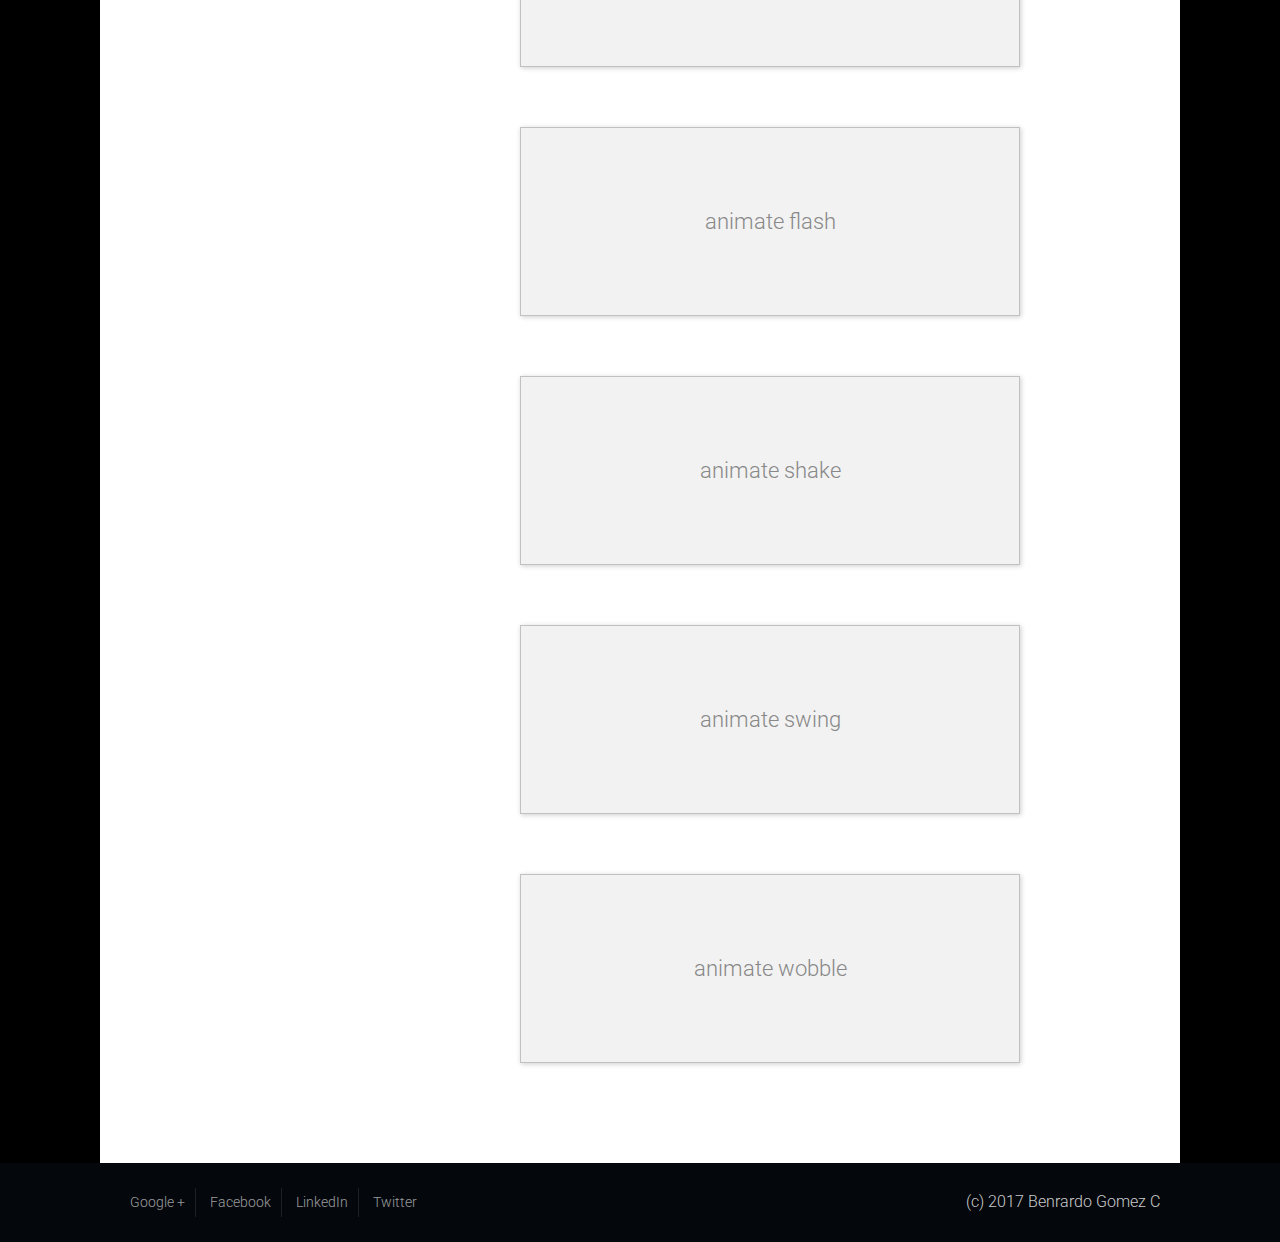
<file: features-animate-on-scroll.html>
<!-- === BEGIN HEADER === -->
<!DOCTYPE html>
<!--[if IE 8]> <html lang="en" class="ie8"> <![endif]-->
<!--[if IE 9]> <html lang="en" class="ie9"> <![endif]-->
<!--[if !IE]><!-->
<html lang="en">
    <!--<![endif]-->
    <head>
        <!-- Title -->
        <title>Bernardo Gomez C</title>
        <!-- Meta -->
        <meta http-equiv="content-type" content="text/html; charset=utf-8" />
        <meta name="description" content="">
        <meta name="author" content="">
        <meta name="viewport" content="width=device-width, initial-scale=1, maximum-scale=1" />
        <!-- Favicon -->
        <link href="favicon.ico" rel="shortcut icon">
        <!-- Bootstrap Core CSS -->
        <link rel="stylesheet" href="assets/css/bootstrap.css" rel="stylesheet">
        <!-- CSS -->
        <link rel="stylesheet" href="assets/css/animate.css" rel="stylesheet">
        <link rel="stylesheet" href="assets/css/font-awesome.css" rel="stylesheet">
        <link rel="stylesheet" href="assets/css/nexus.css" rel="stylesheet">
        <link rel="stylesheet" href="assets/css/responsive.css" rel="stylesheet">
        <link rel="icon" type="image/jpg" href="https://cdn6.aptoide.com/imgs/7/6/e/76e2cf8bede1d13d75729bc3142eef95_icon.png?w=256"/>
        <!-- Google Fonts-->
        <link href="http://fonts.googleapis.com/css?family=Raleway:100,300,400" type="text/css" rel="stylesheet">
        <link href="http://fonts.googleapis.com/css?family=Roboto:400,300" type="text/css" rel="stylesheet">
    </head>
    <body>
         <div id="social" class="visible-lg">
            <ul class="social-icons pull-right hidden-xs">
                <li class="social-twitter">
                    <a href="https://twitter.com/bernardo11rex" target="_blank" title="Twitter"></a>
                </li>
                <li class="social-facebook">
                    <a href="https://www.facebook.com/bernardogomezc" target="_blank" title="Facebook"></a>
                </li>
                <li class="social-linkedin">
                    <a href="https://www.linkedin.com/in/bernardogomezc/" target="_blank" title="LinkedIn"></a>
                </li>
            </ul>
        </div>
        <!-- Header -->
        <div id="header" style="background-position: 50% 0%; 
" data-stellar-background-ratio="0.5">
            <div class="container">
                <div class="row">
                    <!-- Logo -->
                    <div class="logo">
                        <a href="index.html" title="">
                            <img src="assets/img/logo.png" alt="Logo" />
                        </a>
                    </div>
                    <!-- End Logo -->
                </div>
                <!-- Top Menu -->
                 <div id="hornav" class="row text-light">
                    <div class="col-md-12">
                        <div class="text-center visible-lg">
                            <ul id="hornavmenu" class="nav navbar-nav">
                                <li>
                                    <a href="index.html" class="fa-home active">Home</a>
                                </li>
                                <li>
                                    <span class="fa-gears ">Features</span>
                                    <ul>
                                        <li>
                                            <a href="features-accordions-tabs.html">Accordions & Tabs</a>
                                        </li>
                                        <li>
                                            <a href="features-buttons.html">Buttons</a>
                                        </li>
                                        <li>
                                            <a href="features-animate-on-scroll.html">Animate On Scroll</a>
                                        </li>
                                    </ul>
                                </li>
                                <li>
                                    <span class="fa-copy ">Pages</span>
                                    <ul>
                                        <li>
                                            <a href="pages-about-me.html">About Me</a>
                                        </li>
                                        <li>
                                            <a href="pages-404.html">404 Error Page</a>
                                        </li>
                                    </ul>
                                </li>
                                <li>
                                <li>
                                    <a href="http://146.111.120.96/FA17/ET_710_M2/BGomez54/" class="fa-th ">Portfolio</a>
                                </li>
                                </li>
                                <li>
                                    <a href="contact.html" class="fa-comment ">Contact</a>
                                </li>
                            </ul>
                        </div>
                    </div>
                </div>
                <!-- End Top Menu -->
            </div>
        </div>
        <!-- End Header -->
        <!-- === END HEADER === -->
        <!-- === BEGIN CONTENT === -->
        <div id="content">
            <div class="container background-white">
                <div class="row margin-vert-40">
                     <!-- Begin Sidebar Menu -->
                    <div class="col-md-3">
                        <ul class="list-group sidebar-nav" id="sidebar-nav">
                            <!-- Accordion and Tabs -->
                            <li class="list-group-item">
                                <a href="features-accordions-tabs.html">Accordions & Tabs</a>
                            </li>
                            <!-- Buttons -->
                            <li class="list-group-item">
                                <a href="features-buttons.html">Buttons</a>
                            </li>
                            <!-- End Buttons -->
                            <!-- Animate On Scroll -->
                            <li class="list-group-item">
                                <a href="features-animate-on-scroll.html">Animate On Scroll</a>
                            </li>
                            <!-- End Accordion and Tabs -->
                            <!-- End Animate On Scroll -->
                        </ul>
                    </div>
                    <!-- End Sidebar Menu -->
                    <div class="col-md-9">
                        <h2>Animate On Scroll</h2>
                        <p>I have included an option to easily add animations to almost any element of your site content. These animations are triggered once elements enter the viewport of your browser as you scroll down the page adding life and energy
                            to your site content. Great for adding focus to particular elements of your content which you wish to bring to the attention of your visitors.</p>
                        <p>Doing so is as simple as adding 2 class names to the element you wish to animate!</p>
                        <pre>&lt;div class=&quot;animate fadeIn&quot;&gt;
   Animate this text!
&lt;/div&gt;</pre>
                        <!-- AnimateOnScroll Examples -->
                        <div class="animatebox animate fadeIn">animate fadeIn</div>
                        <div class="animatebox animate fadeInUp">animate fadeInUp</div>
                        <div class="animatebox animate fadeInUpBig">animate fadeInUpBig</div>
                        <div class="animatebox animate fadeInDown">animate fadeInDown</div>
                        <div class="animatebox animate fadeInDownBig">animate fadeInDownBig</div>
                        <div class="animatebox animate fadeInLeft">animate fadeInLeft</div>
                        <div class="animatebox animate fadeInLeftBig">animate fadeInLeftBig</div>
                        <div class="animatebox animate fadeInRight">animate fadeInRight</div>
                        <div class="animatebox animate fadeInRightBig">animate fadeInRightBig</div>
                        <div class="animatebox animate flip">animate flip</div>
                        <div class="animatebox animate flipInX">animate flipInX</div>
                        <div class="animatebox animate flipInY">animate flipInY</div>
                        <div class="animatebox animate lightSpeedIn">animate lightSpeedIn</div>
                        <div class="animatebox animate rotateIn">animate rotateIn</div>
                        <div class="animatebox animate rotateInDownLeft">animate rotateInDownLeft</div>
                        <div class="animatebox animate rotateInDownRight">animate rotateInDownRight</div>
                        <div class="animatebox animate rotateInUpLeft">animate rotateInUpLeft</div>
                        <div class="animatebox animate rotateInUpRight">animate rotateInUpRight</div>
                        <div class="animatebox animate slideInDown">animate slideInDown</div>
                        <div class="animatebox animate slideInRight">animate slideInRight</div>
                        <div class="animatebox animate slideInLeft">animate slideInLeft</div>
                        <div class="animatebox animate rollIn">animate rollIn</div>
                        <div class="animatebox animate bounce">animate bounce</div>
                        <div class="animatebox animate flash">animate flash</div>
                        <div class="animatebox animate shake">animate shake</div>
                        <div class="animatebox animate swing">animate swing</div>
                        <div class="animatebox animate wobble">animate wobble</div>
                        <!-- End AnimateOnScroll Examples -->
                    </div>
                </div>
            </div>
        </div>
        <!-- === END CONTENT === -->
        <!-- === BEGIN FOOTER === -->
       <!-- Footer -->
        <div id="footer" class="background-dark text-light">
            <div class="container no-padding">
                <div class="row">
                    <!-- Footer Menu -->
                    <div id="footermenu" class="col-md-8">
                        <ul class="list-unstyled list-inline">
                            <li>
                                <a href="https://plus.google.com/share?app=110&url=https%3A%2F%2Fplus.google.com%2Fu%2F0%2F%2BbernardoGómezbernardo11rex" target="_blank">Google +</a>
                            </li>
                            <li>
                                <a href="https://www.facebook.com/sharer/sharer.php?u=https%3A%2F%2Fwww.facebook.com%2Fbernardogomezc&amp;src=sdkpreparse" target="_blank">Facebook</a>
                            </li>
                            <li>
                                <a href="https://www.linkedin.com/in/bernardogomezc/" target="_blank">LinkedIn</a>
                            </li>
                            <li>
                                <a href="https://twitter.com/intent/tweet?text=Hello%20%40bernardo11rex" target="_blank">Twitter</a>
                            </li>
                        </ul>
                    </div>
                    <!-- End Footer Menu -->
                    <!-- Copyright -->
                    <div id="copyright" class="col-md-4">
                        <p class="pull-right">(c) 2017 Benrardo Gomez C</p>
                    </div>
                    <!-- End Copyright -->
                </div>
            </div>
            <!-- End Footer -->
            <!-- JS -->
            <script type="text/javascript" src="assets/js/jquery.min.js" type="text/javascript"></script>
            <script type="text/javascript" src="assets/js/bootstrap.min.js" type="text/javascript"></script>
            <script type="text/javascript" src="assets/js/main.js"></script>
            <!-- Isotope - Portfolio Sorting -->
            <script type="text/javascript" src="assets/js/jquery.isotope.js" type="text/javascript"></script>
            <!-- Mobile Menu - Slicknav -->
            <script type="text/javascript" src="assets/js/jquery.slicknav.js" type="text/javascript"></script>
            <!-- Animate on Scroll-->
            <script type="text/javascript" src="assets/js/jquery.visible.js" charset="utf-8"></script>
            <!-- Stellar Parallax -->
            <script type="text/javascript" src="assets/js/jquery.stellar.js" charset="utf-8"></script>
            <!-- Sticky Div -->
            <script type="text/javascript" src="assets/js/jquery.sticky.js" charset="utf-8"></script>
            <!-- Modernizr -->
            <script src="assets/js/modernizr.custom.js" type="text/javascript"></script>
            <!-- End JS -->
    </body>
</html>
<!-- === END FOOTER === -->
</file>
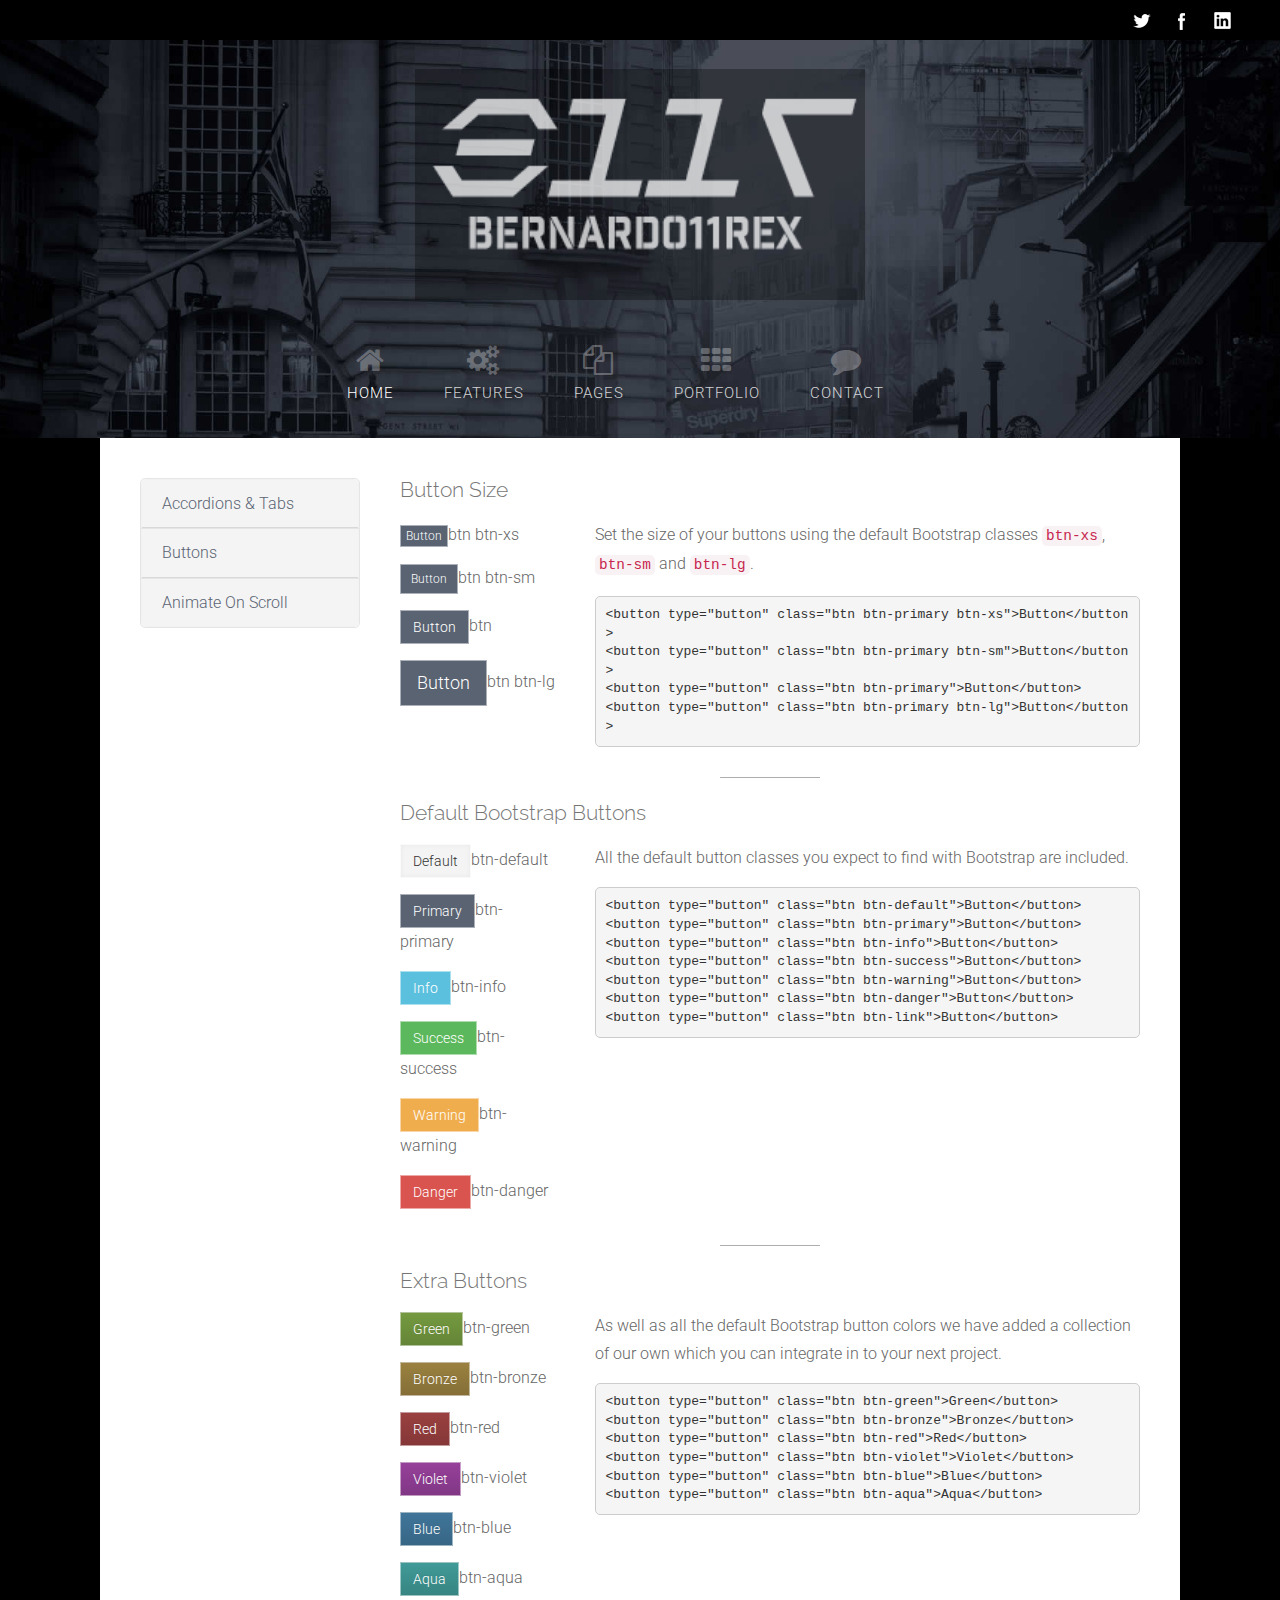
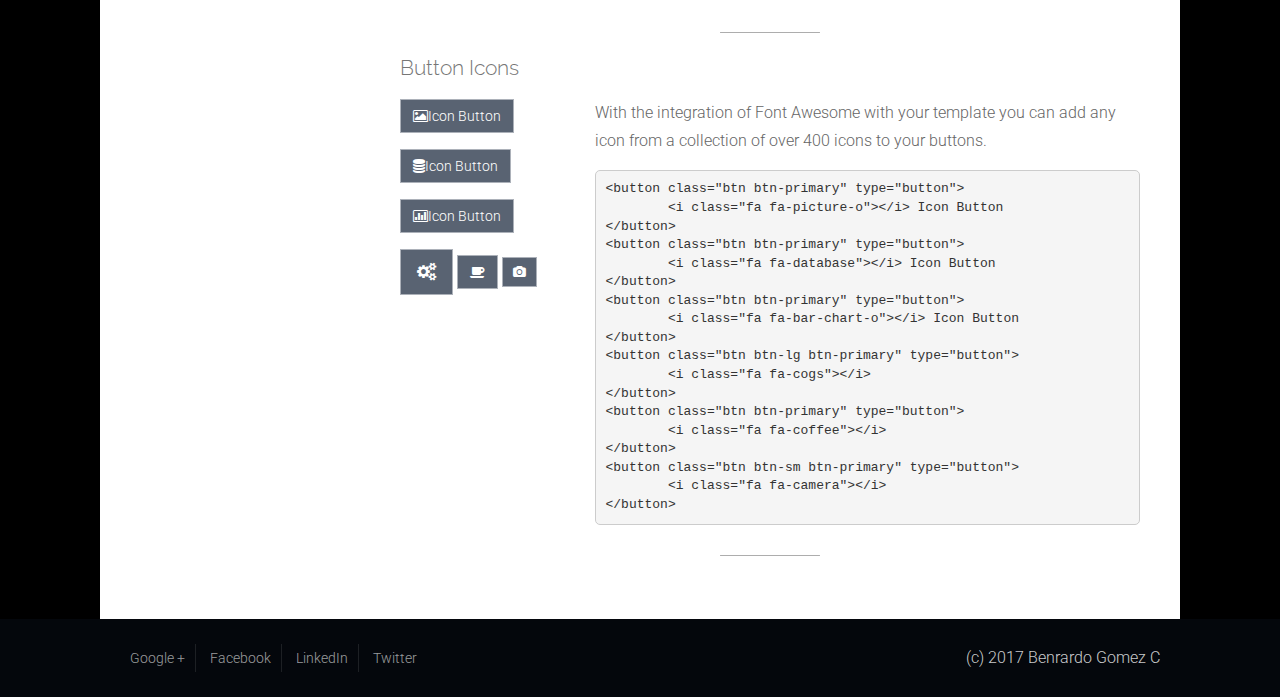
<file: features-buttons.html>
<!-- === BEGIN HEADER === -->
<!DOCTYPE html>
<!--[if IE 8]> <html lang="en" class="ie8"> <![endif]-->
<!--[if IE 9]> <html lang="en" class="ie9"> <![endif]-->
<!--[if !IE]><!-->
<html lang="en">
    <!--<![endif]-->
    <head>
        <!-- Title -->
        <title>Bernardo Gomez C</title>
        <!-- Meta -->
        <meta http-equiv="content-type" content="text/html; charset=utf-8" />
        <meta name="description" content="">
        <meta name="author" content="">
        <meta name="viewport" content="width=device-width, initial-scale=1, maximum-scale=1" />
        <!-- Favicon -->
        <link href="favicon.ico" rel="shortcut icon">
        <!-- Bootstrap Core CSS -->
        <link rel="stylesheet" href="assets/css/bootstrap.css" rel="stylesheet">
        <!-- CSS -->
        <link rel="stylesheet" href="assets/css/animate.css" rel="stylesheet">
        <link rel="stylesheet" href="assets/css/font-awesome.css" rel="stylesheet">
        <link rel="stylesheet" href="assets/css/nexus.css" rel="stylesheet">
        <link rel="stylesheet" href="assets/css/responsive.css" rel="stylesheet">
        <link rel="icon" type="image/jpg" href="https://cdn6.aptoide.com/imgs/7/6/e/76e2cf8bede1d13d75729bc3142eef95_icon.png?w=256"/>
        <!-- Google Fonts-->
        <link href="http://fonts.googleapis.com/css?family=Raleway:100,300,400" type="text/css" rel="stylesheet">
        <link href="http://fonts.googleapis.com/css?family=Roboto:400,300" type="text/css" rel="stylesheet">
    </head>
    <body>
        <div id="social" class="visible-lg">
            <ul class="social-icons pull-right hidden-xs">
                <li class="social-twitter">
                    <a href="https://twitter.com/bernardo11rex" target="_blank" title="Twitter"></a>
                </li>
                <li class="social-facebook">
                    <a href="https://www.facebook.com/bernardogomezc" target="_blank" title="Facebook"></a>
                </li>
                <li class="social-linkedin">
                    <a href="https://www.linkedin.com/in/bernardogomezc/" target="_blank" title="LinkedIn"></a>
                </li>
            </ul>
        </div>
        <!-- Header -->
        <div id="header" style="background-position: 50% 0%; 
" data-stellar-background-ratio="0.5">
            <div class="container">
                <div class="row">
                    <!-- Logo -->
                    <div class="logo">
                        <a href="index.html" title="">
                            <img src="assets/img/logo.png" alt="Logo" />
                        </a>
                    </div>
                    <!-- End Logo -->
                </div>
                <!-- Top Menu -->
                 <div id="hornav" class="row text-light">
                    <div class="col-md-12">
                        <div class="text-center visible-lg">
                            <ul id="hornavmenu" class="nav navbar-nav">
                                <li>
                                    <a href="index.html" class="fa-home active">Home</a>
                                </li>
                                <li>
                                    <span class="fa-gears ">Features</span>
                                    <ul>
                                        <li>
                                            <a href="features-accordions-tabs.html">Accordions & Tabs</a>
                                        </li>
                                        <li>
                                            <a href="features-buttons.html">Buttons</a>
                                        </li>
                                        <li>
                                            <a href="features-animate-on-scroll.html">Animate On Scroll</a>
                                        </li>
                                    </ul>
                                </li>
                                <li>
                                    <span class="fa-copy ">Pages</span>
                                    <ul>
                                        <li>
                                            <a href="pages-about-me.html">About Me</a>
                                        </li>
                                        <li>
                                            <a href="pages-404.html">404 Error Page</a>
                                        </li>
                                    </ul>
                                </li>
                                <li>
                                <li>
                                    <a href="http://146.111.120.96/FA17/ET_710_M2/BGomez54/" class="fa-th ">Portfolio</a>
                                </li>
                                </li>
                                <li>
                                    <a href="contact.html" class="fa-comment ">Contact</a>
                                </li>
                            </ul>
                        </div>
                    </div>
                </div>
                <!-- End Top Menu -->
            </div>
        </div>
        <!-- End Header -->
        <!-- === END HEADER === -->
        <!-- === BEGIN CONTENT === -->
        <div id="content">
            <div class="container background-white">
                <div class="row margin-vert-40">
                   <!-- Begin Sidebar Menu -->
                    <div class="col-md-3">
                        <ul class="list-group sidebar-nav" id="sidebar-nav">
                            <!-- Accordion and Tabs -->
                            <li class="list-group-item">
                                <a href="features-accordions-tabs.html">Accordions & Tabs</a>
                            </li>
                            <!-- Buttons -->
                            <li class="list-group-item">
                                <a href="features-buttons.html">Buttons</a>
                            </li>
                            <!-- End Buttons -->
                            <!-- Animate On Scroll -->
                            <li class="list-group-item">
                                <a href="features-animate-on-scroll.html">Animate On Scroll</a>
                            </li>
                            <!-- End Accordion and Tabs -->
                            <!-- End Animate On Scroll -->
                        </ul>
                    </div>
                    <!-- End Sidebar Menu -->
                    <div class="col-md-9">
                        <!-- Button Size -->
                        <h3 class="margin-bottom-20">Button Size</h3>
                        <div class="row">
                            <div class="col-md-3">
                                <p>
                                    <button type="button" class="btn btn-primary btn-xs">Button</button>btn btn-xs</p>
                                <p>
                                    <button type="button" class="btn btn-primary btn-sm">Button</button>btn btn-sm</p>
                                <p>
                                    <button type="button" class="btn btn-primary">Button</button>btn</p>
                                <p>
                                    <button type="button" class="btn btn-primary btn-lg">Button</button>btn btn-lg</p>
                            </div>
                            <div class="col-md-9">
                                <p>Set the size of your buttons using the default Bootstrap classes <code>btn-xs</code>, <code>btn-sm</code> and <code>btn-lg</code>.</p>
                                <pre><code class="html">&lt;button type=&quot;button&quot; class=&quot;btn btn-primary btn-xs&quot;&gt;Button&lt;/button&gt;
&lt;button type=&quot;button&quot; class=&quot;btn btn-primary btn-sm&quot;&gt;Button&lt;/button&gt;
&lt;button type=&quot;button&quot; class=&quot;btn btn-primary&quot;&gt;Button&lt;/button&gt;
&lt;button type=&quot;button&quot; class=&quot;btn btn-primary btn-lg&quot;&gt;Button&lt;/button&gt;</code></pre>
                            </div>
                        </div>
                        <!-- End Button Size -->
                        <hr>
                        <!-- Default Bootstrap Buttons -->
                        <h3 class="margin-bottom-20">Default Bootstrap Buttons</h3>
                        <div class="row">
                            <div class="col-md-3">
                                <p>
                                    <button type="button" class="btn btn-default">Default</button>btn-default</p>
                                <p>
                                    <button type="button" class="btn btn-primary">Primary</button>btn-primary</p>
                                <p>
                                    <button type="button" class="btn btn-info">Info</button>btn-info</p>
                                <p>
                                    <button type="button" class="btn btn-success">Success</button>btn-success</p>
                                <p>
                                    <button type="button" class="btn btn-warning">Warning</button>btn-warning</p>
                                <p>
                                    <button type="button" class="btn btn-danger">Danger</button>btn-danger</p>
                            </div>
                            <div class="col-md-9">
                                <p>All the default button classes you expect to find with Bootstrap are included.</p>
                                <pre><code class="html">&lt;button type=&quot;button&quot; class=&quot;btn btn-default&quot;&gt;Button&lt;/button&gt;
&lt;button type=&quot;button&quot; class=&quot;btn btn-primary&quot;&gt;Button&lt;/button&gt;
&lt;button type=&quot;button&quot; class=&quot;btn btn-info&quot;&gt;Button&lt;/button&gt;
&lt;button type=&quot;button&quot; class=&quot;btn btn-success&quot;&gt;Button&lt;/button&gt;
&lt;button type=&quot;button&quot; class=&quot;btn btn-warning&quot;&gt;Button&lt;/button&gt;
&lt;button type=&quot;button&quot; class=&quot;btn btn-danger&quot;&gt;Button&lt;/button&gt;
&lt;button type=&quot;button&quot; class=&quot;btn btn-link&quot;&gt;Button&lt;/button&gt;</code></pre>
                            </div>
                        </div>
                        <!-- End Default Bootstrap Buttons -->
                        <hr>
                        <!-- Extra Buttons -->
                        <h3 class="margin-bottom-20">Extra Buttons</h3>
                        <div class="row">
                            <div class="col-md-3">
                                <p>
                                    <button type="button" class="btn btn-green">Green</button>btn-green</p>
                                <p>
                                    <button type="button" class="btn btn-bronze">Bronze</button>btn-bronze</p>
                                <p>
                                    <button type="button" class="btn btn-red">Red</button>btn-red</p>
                                <p>
                                    <button type="button" class="btn btn-violet">Violet</button>btn-violet</p>
                                <p>
                                    <button type="button" class="btn btn-blue">Blue</button>btn-blue</p>
                                <p>
                                    <button type="button" class="btn btn-aqua">Aqua</button>btn-aqua</p>
                            </div>
                            <div class="col-md-9">
                                <p>As well as all the default Bootstrap button colors we have added a collection of our own which you can integrate in to your next project.</p>
                                <pre><code class="html">&lt;button type=&quot;button&quot; class=&quot;btn btn-green&quot;&gt;Green&lt;/button&gt;
&lt;button type=&quot;button&quot; class=&quot;btn btn-bronze&quot;&gt;Bronze&lt;/button&gt;
&lt;button type=&quot;button&quot; class=&quot;btn btn-red&quot;&gt;Red&lt;/button&gt;
&lt;button type=&quot;button&quot; class=&quot;btn btn-violet&quot;&gt;Violet&lt;/button&gt;
&lt;button type=&quot;button&quot; class=&quot;btn btn-blue&quot;&gt;Blue&lt;/button&gt;
&lt;button type=&quot;button&quot; class=&quot;btn btn-aqua&quot;&gt;Aqua&lt;/button&gt;</code></pre>
                            </div>
                        </div>
                        <!-- End Extra Buttons -->
                        <hr>
                        <!-- Button Icons -->
                        <h3 class="margin-bottom-20">Button Icons</h3>
                        <div class="row">
                            <div class="col-md-3">
                                <p>
                                    <button class="btn btn-primary" type="button">
                                        <i class="fa fa-picture-o"></i>Icon Button
                                    </button>
                                </p>
                                <p>
                                    <button class="btn btn-primary" type="button">
                                        <i class="fa fa-database"></i>Icon Button
                                    </button>
                                </p>
                                <p>
                                    <button class="btn btn-primary" type="button">
                                        <i class="fa fa-bar-chart-o"></i>Icon Button
                                    </button>
                                </p>
                                <p>
                                    <button class="btn btn-lg btn-primary" type="button">
                                        <i class="fa fa-cogs"></i>
                                    </button>
                                    <button class="btn btn-primary" type="button">
                                        <i class="fa fa-coffee"></i>
                                    </button>
                                    <button class="btn btn-sm btn-primary" type="button">
                                        <i class="fa fa-camera"></i>
                                    </button>
                                </p>
                            </div>
                            <div class="col-md-9">
                                <p>With the integration of Font Awesome with your template you can add any icon from a collection of over 400 icons to your buttons.</p>
                                <pre><code class="html">&lt;button class=&quot;btn btn-primary&quot; type=&quot;button&quot;&gt;
	&lt;i class=&quot;fa fa-picture-o&quot;&gt;&lt;/i&gt; Icon Button
&lt;/button&gt;
&lt;button class=&quot;btn btn-primary&quot; type=&quot;button&quot;&gt;
	&lt;i class=&quot;fa fa-database&quot;&gt;&lt;/i&gt; Icon Button
&lt;/button&gt;
&lt;button class=&quot;btn btn-primary&quot; type=&quot;button&quot;&gt;
	&lt;i class=&quot;fa fa-bar-chart-o&quot;&gt;&lt;/i&gt; Icon Button
&lt;/button&gt;
&lt;button class=&quot;btn btn-lg btn-primary&quot; type=&quot;button&quot;&gt;
	&lt;i class=&quot;fa fa-cogs&quot;&gt;&lt;/i&gt;
&lt;/button&gt;
&lt;button class=&quot;btn btn-primary&quot; type=&quot;button&quot;&gt;
	&lt;i class=&quot;fa fa-coffee&quot;&gt;&lt;/i&gt;
&lt;/button&gt;
&lt;button class=&quot;btn btn-sm btn-primary&quot; type=&quot;button&quot;&gt;
	&lt;i class=&quot;fa fa-camera&quot;&gt;&lt;/i&gt;
&lt;/button&gt;</code></pre>
                            </div>
                        </div>
                        <!-- End Buttons Icons -->
                        <hr>
                    </div>
                </div>
            </div>
        </div>
        <!-- === END CONTENT === -->
        <!-- === BEGIN FOOTER === -->
         <!-- Footer -->
        <div id="footer" class="background-dark text-light">
            <div class="container no-padding">
                <div class="row">
                    <!-- Footer Menu -->
                    <div id="footermenu" class="col-md-8">
                        <ul class="list-unstyled list-inline">
                            <li>
                                <a href="https://plus.google.com/share?app=110&url=https%3A%2F%2Fplus.google.com%2Fu%2F0%2F%2BbernardoGómezbernardo11rex" target="_blank">Google +</a>
                            </li>
                            <li>
                                <a href="https://www.facebook.com/sharer/sharer.php?u=https%3A%2F%2Fwww.facebook.com%2Fbernardogomezc&amp;src=sdkpreparse" target="_blank">Facebook</a>
                            </li>
                            <li>
                                <a href="https://www.linkedin.com/in/bernardogomezc/" target="_blank">LinkedIn</a>
                            </li>
                            <li>
                                <a href="https://twitter.com/intent/tweet?text=Hello%20%40bernardo11rexhttps://www.facebook.com/sharer/sharer.php?u=https%3A%2F%2Fwww.facebook.com%2Fbernardogomezc&amp;src=sdkpreparse" target="_blank">Twitter</a>
                            </li>
                        </ul>
                    </div>
                    <!-- End Footer Menu -->
                    <!-- Copyright -->
                    <div id="copyright" class="col-md-4">
                        <p class="pull-right">(c) 2017 Benrardo Gomez C</p>
                    </div>
                    <!-- End Copyright -->
                </div>
            </div>
            <!-- End Footer -->
            <!-- JS -->
            <script type="text/javascript" src="assets/js/jquery.min.js" type="text/javascript"></script>
            <script type="text/javascript" src="assets/js/bootstrap.min.js" type="text/javascript"></script>
            <script type="text/javascript" src="assets/js/main.js"></script>
            <!-- Isotope - Portfolio Sorting -->
            <script type="text/javascript" src="assets/js/jquery.isotope.js" type="text/javascript"></script>
            <!-- Mobile Menu - Slicknav -->
            <script type="text/javascript" src="assets/js/jquery.slicknav.js" type="text/javascript"></script>
            <!-- Animate on Scroll-->
            <script type="text/javascript" src="assets/js/jquery.visible.js" charset="utf-8"></script>
            <!-- Stellar Parallax -->
            <script type="text/javascript" src="assets/js/jquery.stellar.js" charset="utf-8"></script>
            <!-- Sticky Div -->
            <script type="text/javascript" src="assets/js/jquery.sticky.js" charset="utf-8"></script>
            <!-- Modernizr -->
            <script src="assets/js/modernizr.custom.js" type="text/javascript"></script>
            <!-- End JS -->
    </body>
</html>
<!-- === END FOOTER === -->
</file>
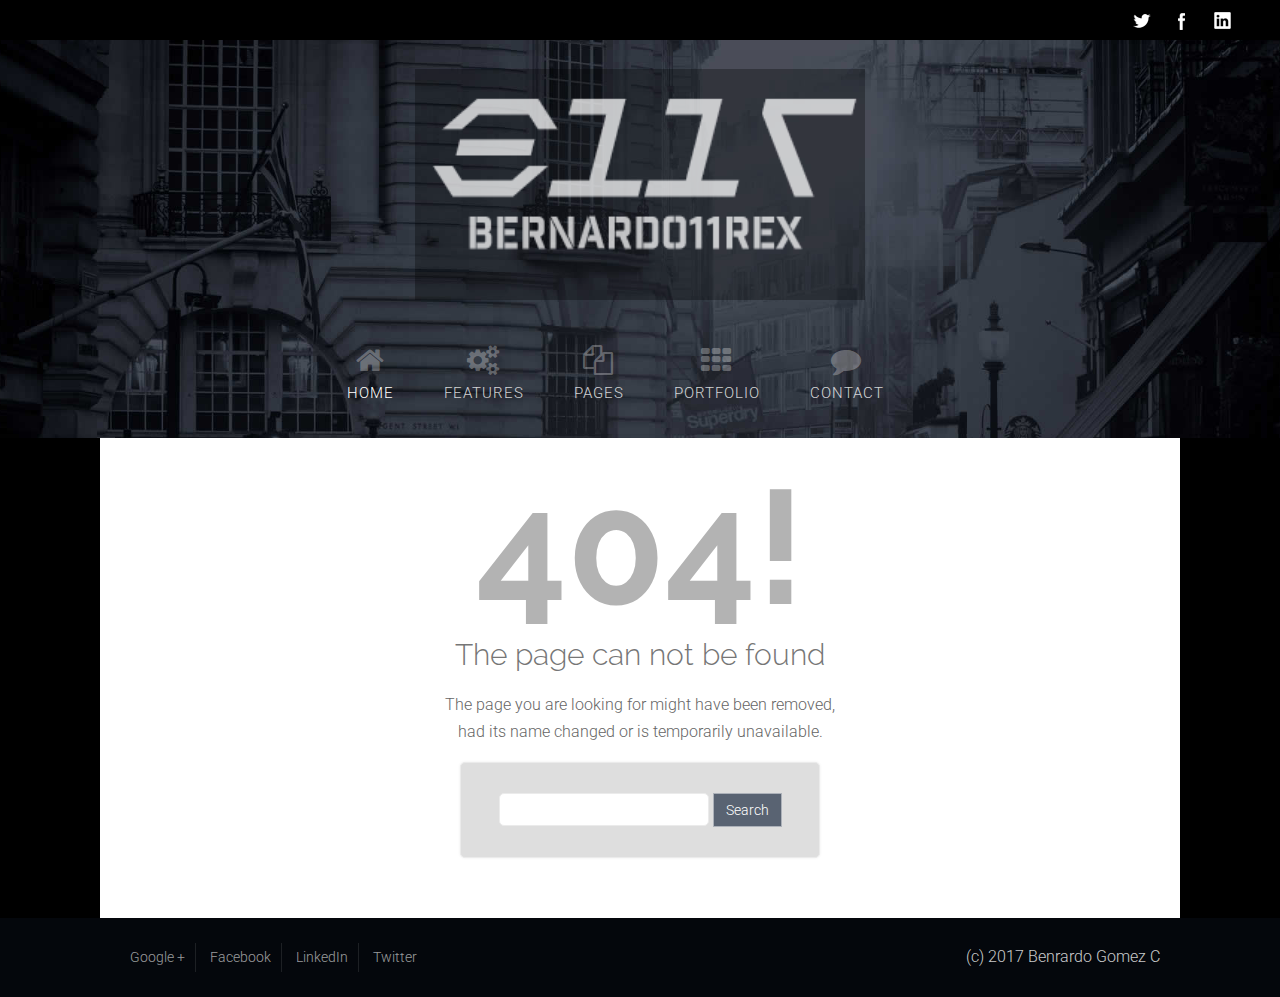
<file: pages-404.html>
<!-- === BEGIN HEADER === -->
<!DOCTYPE html>
<!--[if IE 8]> <html lang="en" class="ie8"> <![endif]-->
<!--[if IE 9]> <html lang="en" class="ie9"> <![endif]-->
<!--[if !IE]><!-->
<html lang="en">
    <!--<![endif]-->
    <head>
        <!-- Title -->
       <title>Bernardo Gomez C</title>
        <!-- Meta -->
        <meta http-equiv="content-type" content="text/html; charset=utf-8" />
        <meta name="description" content="">
        <meta name="author" content="">
        <meta name="viewport" content="width=device-width, initial-scale=1, maximum-scale=1" />
        <!-- Favicon -->
        <link href="favicon.ico" rel="shortcut icon">
        <!-- Bootstrap Core CSS -->
        <link rel="stylesheet" href="assets/css/bootstrap.css" rel="stylesheet">
        <!-- CSS -->
        <link rel="stylesheet" href="assets/css/animate.css" rel="stylesheet">
        <link rel="stylesheet" href="assets/css/font-awesome.css" rel="stylesheet">
        <link rel="stylesheet" href="assets/css/nexus.css" rel="stylesheet">
        <link rel="stylesheet" href="assets/css/responsive.css" rel="stylesheet">
        <link rel="icon" type="image/jpg" href="https://cdn6.aptoide.com/imgs/7/6/e/76e2cf8bede1d13d75729bc3142eef95_icon.png?w=256"/>
        <!-- Google Fonts-->
        <link href="http://fonts.googleapis.com/css?family=Raleway:100,300,400" type="text/css" rel="stylesheet">
        <link href="http://fonts.googleapis.com/css?family=Roboto:400,300" type="text/css" rel="stylesheet">
    </head>
    <body>
         <div id="social" class="visible-lg">
            <ul class="social-icons pull-right hidden-xs">
                <li class="social-twitter">
                    <a href="https://twitter.com/bernardo11rex" target="_blank" title="Twitter"></a>
                </li>
                <li class="social-facebook">
                    <a href="https://www.facebook.com/bernardogomezc" target="_blank" title="Facebook"></a>
                </li>
                <li class="social-linkedin">
                    <a href="https://www.linkedin.com/in/bernardogomezc/" target="_blank" title="LinkedIn"></a>
                </li>
            </ul>
        </div>
        <!-- Header -->
        <div id="header" style="background-position: 50% 0%; 
" data-stellar-background-ratio="0.5">
            <div class="container">
                <div class="row">
                    <!-- Logo -->
                    <div class="logo">
                        <a href="index.html" title="">
                            <img src="assets/img/logo.png" alt="Logo" />
                        </a>
                    </div>
                    <!-- End Logo -->
                </div>
                <!-- Top Menu -->
                <div id="hornav" class="row text-light">
                    <div class="col-md-12">
                        <div class="text-center visible-lg">
                            <ul id="hornavmenu" class="nav navbar-nav">
                                <li>
                                    <a href="index.html" class="fa-home active">Home</a>
                                </li>
                                <li>
                                    <span class="fa-gears ">Features</span>
                                    <ul>
                                        <li>
                                            <a href="features-accordions-tabs.html">Accordions & Tabs</a>
                                        </li>
                                        <li>
                                            <a href="features-buttons.html">Buttons</a>
                                        </li>
                                        <li>
                                            <a href="features-animate-on-scroll.html">Animate On Scroll</a>
                                        </li>
                                    </ul>
                                </li>
                                <li>
                                    <span class="fa-copy ">Pages</span>
                                    <ul>
                                        <li>
                                            <a href="pages-about-me.html">About Me</a>
                                        </li>
                                        <li>
                                            <a href="pages-404.html">404 Error Page</a>
                                        </li>
                                    </ul>
                                </li>
                                <li>
                                <li>
                                    <a href="http://146.111.120.96/FA17/ET_710_M2/BGomez54/" class="fa-th ">Portfolio</a>
                                </li>
                                </li>
                                <li>
                                    <a href="contact.html" class="fa-comment ">Contact</a>
                                </li>
                            </ul>
                        </div>
                    </div>
                </div>
                <!-- End Top Menu -->
            </div>
        </div>
        <!-- End Header -->
        <!-- === END HEADER === -->
        <!-- === BEGIN CONTENT === -->
        <div id="content">
            <div class="container background-white">
                <div class="row margin-vert-30">
                    <div class="col-md-12">
                        <div class="error-404-page text-center">
                            <h2>404!</h2>
                            <h3>The page can not be found</h3>
                            <p>The page you are looking for might have been removed,
                                <br>had its name changed or is temporarily unavailable.</p>
                            <form class="form-search search-404">
                                <div class="input-append">
                                    <input type="text" class="span2 search-query">
                                    <button type="submit" class="btn btn-primary">Search</button>
                                </div>
                            </form>
                        </div>
                    </div>
                </div>
            </div>
        </div>
        <!-- === END CONTENT === -->
        <!-- === BEGIN FOOTER === -->
        <div id="footer" class="background-dark text-light">
            <div class="container no-padding">
                <div class="row">
                    <!-- Footer Menu -->
                    <div id="footermenu" class="col-md-8">
                        <ul class="list-unstyled list-inline">
                            <li>
                                <a href="https://plus.google.com/share?app=110&url=https%3A%2F%2Fplus.google.com%2Fu%2F0%2F%2BbernardoGómezbernardo11rex" target="_blank">Google +</a>
                            </li>
                            <li>
                                <a href="https://www.facebook.com/sharer/sharer.php?u=https%3A%2F%2Fwww.facebook.com%2Fbernardogomezc&amp;src=sdkpreparse" target="_blank">Facebook</a>
                            </li>
                            <li>
                                <a href="https://www.linkedin.com/in/bernardogomezc/" target="_blank">LinkedIn</a>
                            </li>
                            <li>
                                <a href="https://twitter.com/intent/tweet?text=Hello%20%40bernardo11rex" target="_blank">Twitter</a>
                            </li>
                        </ul>
                    </div>
                    <!-- End Footer Menu -->
                    <!-- Copyright -->
                    <div id="copyright" class="col-md-4">
                        <p class="pull-right">(c) 2017 Benrardo Gomez C</p>
                    </div>
                    <!-- End Copyright -->
                </div>
            </div>
            <!-- End Footer -->
            <!-- JS -->
            <script type="text/javascript" src="assets/js/jquery.min.js" type="text/javascript"></script>
            <script type="text/javascript" src="assets/js/bootstrap.min.js" type="text/javascript"></script>
            <script type="text/javascript" src="assets/js/main.js"></script>
            <!-- Isotope - Portfolio Sorting -->
            <script type="text/javascript" src="assets/js/jquery.isotope.js" type="text/javascript"></script>
            <!-- Mobile Menu - Slicknav -->
            <script type="text/javascript" src="assets/js/jquery.slicknav.js" type="text/javascript"></script>
            <!-- Animate on Scroll-->
            <script type="text/javascript" src="assets/js/jquery.visible.js" charset="utf-8"></script>
            <!-- Stellar Parallax -->
            <script type="text/javascript" src="assets/js/jquery.stellar.js" charset="utf-8"></script>
            <!-- Sticky Div -->
            <script type="text/javascript" src="assets/js/jquery.sticky.js" charset="utf-8"></script>
            <!-- Modernizr -->
            <script src="assets/js/modernizr.custom.js" type="text/javascript"></script>
            <!-- End JS -->
    </body>
</html>
<!-- === END FOOTER === -->
</file>
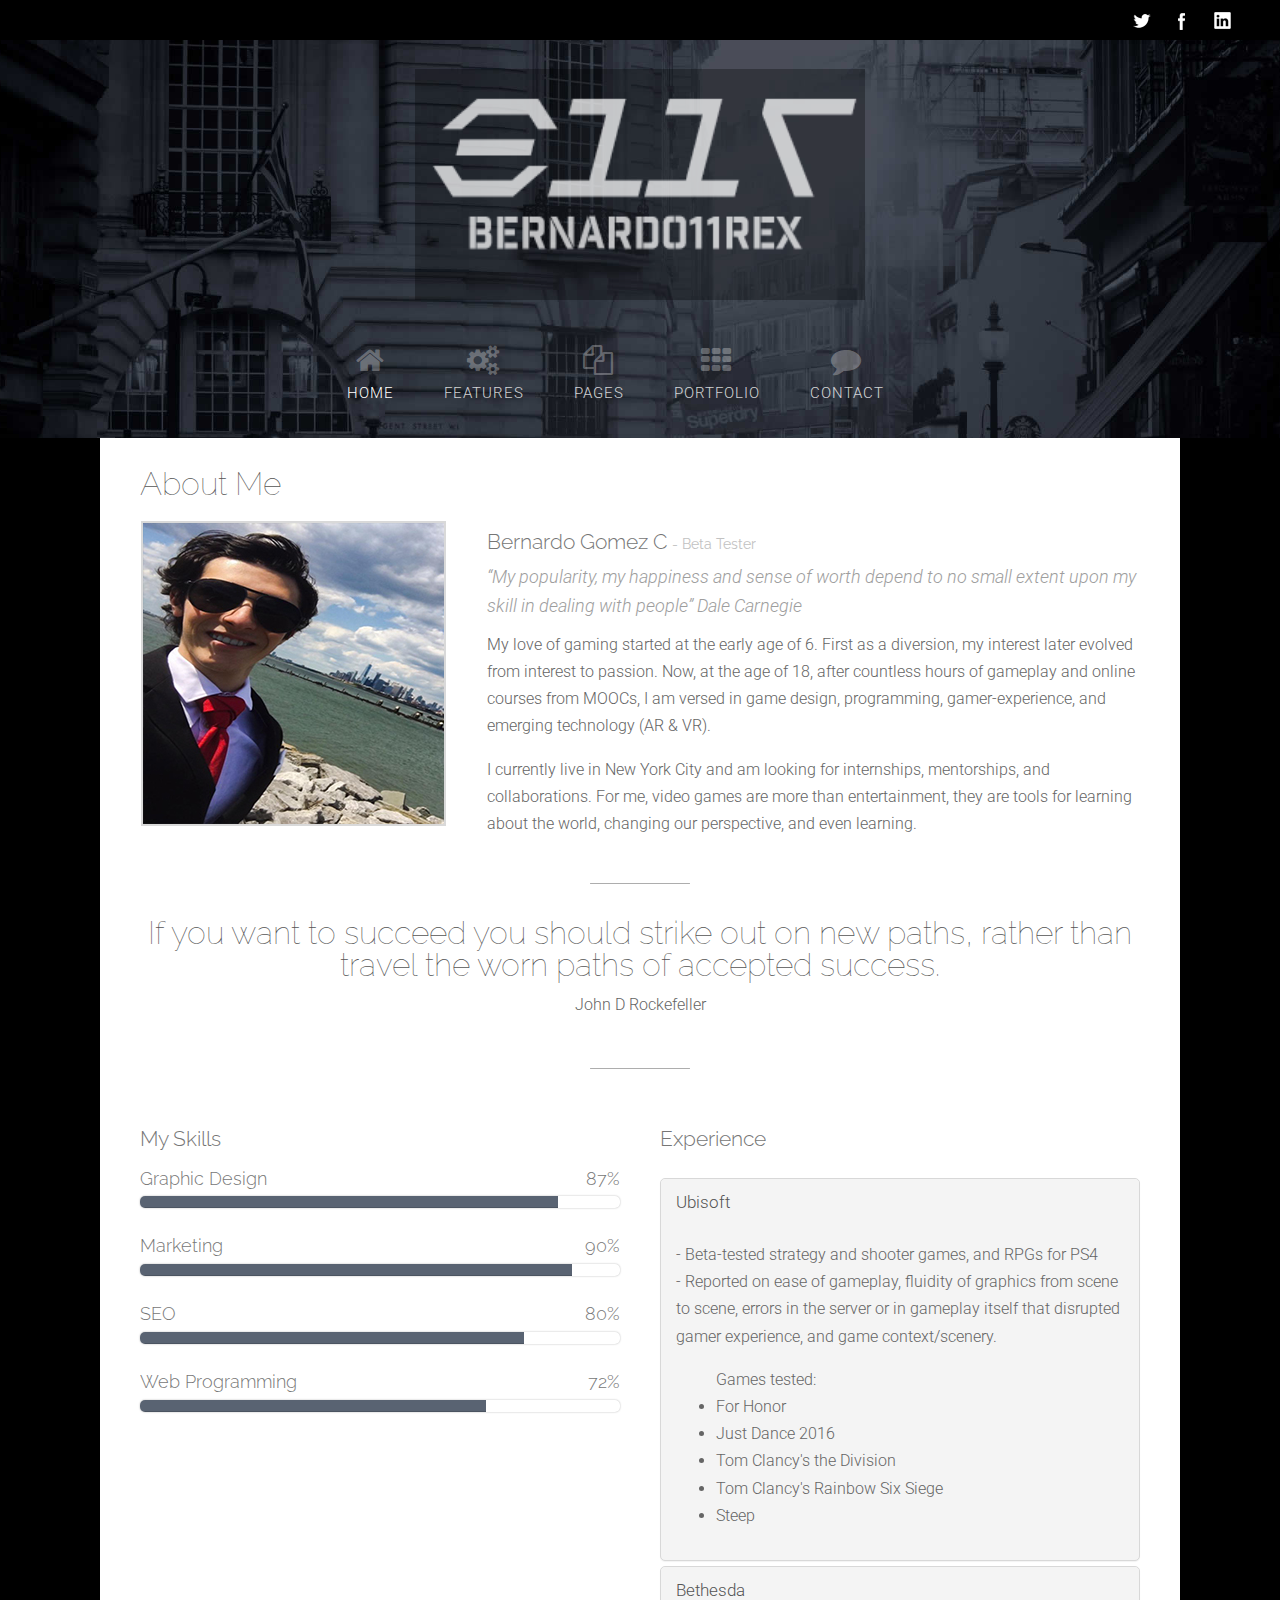
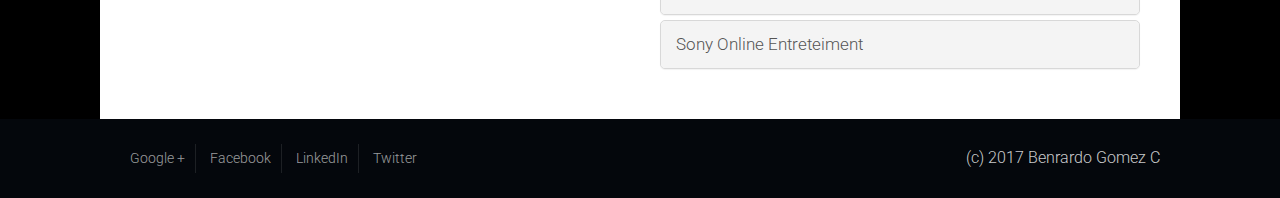
<file: pages-about-me.html>
<!-- === BEGIN HEADER === -->
<!DOCTYPE html>
<!--[if IE 8]> <html lang="en" class="ie8"> <![endif]-->
<!--[if IE 9]> <html lang="en" class="ie9"> <![endif]-->
<!--[if !IE]><!-->
<html lang="en">
    <!--<![endif]-->
    <head>
        <!-- Title -->
        <title>Bernardo Gomez C</title>
        <!-- Meta -->
        <meta http-equiv="content-type" content="text/html; charset=utf-8" />
        <meta name="description" content="">
        <meta name="author" content="">
        <meta name="viewport" content="width=device-width, initial-scale=1, maximum-scale=1" />
        <!-- Favicon -->
        <link href="favicon.ico" rel="shortcut icon">
        <!-- Bootstrap Core CSS -->
        <link rel="stylesheet" href="assets/css/bootstrap.css" rel="stylesheet">
        <!-- CSS -->
        <link rel="stylesheet" href="assets/css/animate.css" rel="stylesheet">
        <link rel="stylesheet" href="assets/css/font-awesome.css" rel="stylesheet">
        <link rel="stylesheet" href="assets/css/nexus.css" rel="stylesheet">
        <link rel="stylesheet" href="assets/css/responsive.css" rel="stylesheet">
        <link rel="icon" type="image/jpg" href="https://cdn6.aptoide.com/imgs/7/6/e/76e2cf8bede1d13d75729bc3142eef95_icon.png?w=256"/>
        <!-- Google Fonts-->
        <link href="http://fonts.googleapis.com/css?family=Raleway:100,300,400" type="text/css" rel="stylesheet">
        <link href="http://fonts.googleapis.com/css?family=Roboto:400,300" type="text/css" rel="stylesheet">
    </head>
    <body>
         <div id="social" class="visible-lg">
            <ul class="social-icons pull-right hidden-xs">
                <li class="social-twitter">
                    <a href="https://twitter.com/bernardo11rex" target="_blank" title="Twitter"></a>
                </li>
                <li class="social-facebook">
                    <a href="https://www.facebook.com/bernardogomezc" target="_blank" title="Facebook"></a>
                </li>
                <li class="social-linkedin">
                    <a href="https://www.linkedin.com/in/bernardogomezc/" target="_blank" title="LinkedIn"></a>
                </li>
            </ul>
        </div>
        <!-- Header -->
        <div id="header" style="background-position: 50% 0%; 
" data-stellar-background-ratio="0.5">
            <div class="container">
                <div class="row">
                    <!-- Logo -->
                    <div class="logo">
                        <a href="index.html" title="">
                            <img src="assets/img/logo.png" alt="Logo" />
                        </a>
                    </div>
                    <!-- End Logo -->
                </div>
                <!-- Top Menu -->
                 <div id="hornav" class="row text-light">
                    <div class="col-md-12">
                        <div class="text-center visible-lg">
                            <ul id="hornavmenu" class="nav navbar-nav">
                                <li>
                                    <a href="index.html" class="fa-home active">Home</a>
                                </li>
                                <li>
                                    <span class="fa-gears ">Features</span>
                                    <ul>
                                        <li>
                                            <a href="features-accordions-tabs.html">Accordions & Tabs</a>
                                        </li>
                                        <li>
                                            <a href="features-buttons.html">Buttons</a>
                                        </li>
                                        <li>
                                            <a href="features-animate-on-scroll.html">Animate On Scroll</a>
                                        </li>
                                    </ul>
                                </li>
                                <li>
                                    <span class="fa-copy ">Pages</span>
                                    <ul>
                                        <li>
                                            <a href="pages-about-me.html">About Me</a>
                                        </li>
                                        <li>
                                            <a href="pages-404.html">404 Error Page</a>
                                        </li>
                                    </ul>
                                </li>
                                <li>
                                <li>
                                    <a href="http://146.111.120.96/FA17/ET_710_M2/BGomez54/" class="fa-th ">Portfolio</a>
                                </li>
                                </li>
                                <li>
                                    <a href="contact.html" class="fa-comment ">Contact</a>
                                </li>
                            </ul>
                        </div>
                    </div>
                </div>
                <!-- End Top Menu -->
            </div>
        </div>
        <!-- End Header -->
        <!-- === END HEADER === -->
        <!-- === BEGIN CONTENT === -->
        <div id="content">
            <div class="container background-white">
                <div class="row margin-vert-30">
                    <div class="col-md-12">
                        <h2 class="margin-bottom-20">About Me</h2>
                        <div class="row">
                            <div class="col-md-4 animate fadeIn">
                                <div class="portfolio-item">
                                    <a href="#">
                                        <figure class="animate fadeInLeft">
                                            <div class="grid-image">
                                                <div class="featured-info">
                                                    <div class="info-wrapper">
                                                        <h3>Bernardo Gomez C</h3>
                                                        <ul class="list-inline person-details-icons">
                                                            <li>
                                                                <a href="https://twitter.com/bernardo11rex">
                                                                    <i class="fa-lg fa-twitter"></i>
                                                                </a>
                                                            </li>
                                                            <li>
                                                                <a href="https://www.linkedin.com/in/bernardogomezc/">
                                                                    <i class="fa-lg fa-linkedin"></i>
                                                                </a>
                                                            </li>
                                                            <li>
                                                                <a href="https://www.facebook.com/bernardogomezc">
                                                                    <i class="fa-lg fa-facebook"></i>
                                                                </a>
                                                            </li>
                                                            <li>
                                                                <a href="https://plus.google.com/u/0/+bernardoG%C3%B3mezbernardo11rex">
                                                                    <i class="fa-lg fa-google-plus"></i>
                                                                </a>
                                                            </li>
                                                        </ul>
                                                    </div>
                                                </div>
                                                <img alt="about me" src="assets/img/fillers/aboutme.jpg">
                                            </div>
                                        </figure>
                                    </a>
                                </div>
                            </div>
                            <div class="col-md-8 margin-bottom-10 animate fadeInRight">
                                <h3 class="padding-top-10 pull-left">Bernardo Gomez C
                                    <small>- Beta Tester</small>
                                </h3>
                                <div class="clearfix"></div>
                                <h4>
                                    <em>“My popularity, my happiness and sense of worth depend to no small extent upon my skill in dealing with people” Dale Carnegie</em>
                                </h4>
                                <p>My love of gaming started at the early age of 6. First as a diversion, my interest later evolved from interest to passion. Now, at the age of 18, after countless hours of gameplay and online courses from MOOCs, I am versed in game design, programming, gamer-experience, and emerging technology (AR & VR).</p>
                                <p>I currently live in New York City and am looking for internships, mentorships, and collaborations. For me, video games are more than entertainment, they are tools for learning about the world, changing our perspective, and even learning.</p>
                            </div>
                        </div>
                        <hr>
                        <div class="row animate fadeInUp">
                            <h2 class="text-center margin-top-10">If you want to succeed you should strike out on new paths, rather than travel the worn paths of accepted success.</h2>
                            <p class="text-center margin-bottom-30">John D Rockefeller</p>
                        </div>
                        <hr class="margin-bottom-40">
                        <div class="row">
                            <div class="col-md-6 animate fadeIn">
                                <!-- My Skills -->
                                <h3 class="margin-bottom-10">My Skills</h3>
                                <h3 class="progress-label">Graphic Design
                                    <span class="pull-right">87%</span>
                                </h3>
                                <div class="progress progress-sm">
                                    <div class="progress-bar progress-bar-primary" role="progressbar" aria-valuenow="87" aria-valuemin="0" aria-valuemax="100" style="width: 87%">
                                    </div>
                                </div>
                                <h3 class="progress-label">Marketing
                                    <span class="pull-right">90%</span>
                                </h3>
                                <div class="progress progress-sm">
                                    <div class="progress-bar progress-bar-primary" role="progressbar" aria-valuenow="90" aria-valuemin="0" aria-valuemax="100" style="width: 90%">
                                    </div>
                                </div>
                                <h3 class="progress-label">SEO
                                    <span class="pull-right">80%</span>
                                </h3>
                                <div class="progress progress-sm">
                                    <div class="progress-bar progress-bar-primary" role="progressbar" aria-valuenow="80" aria-valuemin="0" aria-valuemax="100" style="width: 80%">
                                    </div>
                                </div>
                                <h3 class="progress-label">Web Programming
                                    <span class="pull-right">72%</span>
                                </h3>
                                <div class="progress progress-sm">
                                    <div class="progress-bar progress-bar-primary" role="progressbar" aria-valuenow="72" aria-valuemin="0" aria-valuemax="100" style="width: 72%">
                                    </div>
                                </div>
                                <!-- End My Skills -->
                            </div>
                            <div class="col-md-6">
                                <!-- Accordion -->
                                <h3>Experience</h3>
                                <br>
                                <div id="accordion" class="panel-group">
                                    <div class="panel panel-default">
                                        <div class="panel-heading">
                                            <h4 class="panel-title">
                                                <a class="accordion-toggle" href="#collapse-One" data-parent="#accordion" data-toggle="collapse">
                                                    Ubisoft
                                                </a>
                                            </h4>
                                        </div>
                                        <div id="collapse-One" class="accordion-body collapse in">
                                            <div class="panel-body">
                                                <p> - Beta-tested strategy and shooter games, and RPGs for PS4
                                                    <br>
                                                    - Reported on ease of gameplay, fluidity of graphics from scene to scene, errors in the server or in gameplay itself that disrupted gamer experience, and game context/scenery. 
                                                    <br>
                                                    <ul>
                                                        Games tested:
                                                        <li>
                                                            For Honor
                                                        </li>
                                                        <li>
                                                            Just Dance 2016
                                                        </li>
                                                        <li>
                                                            Tom Clancy's the Division 
                                                        </li>
                                                        <li>
                                                            Tom Clancy's Rainbow Six Siege
                                                        </li>
                                                        <li>
                                                            Steep 
                                                        </li>
                                                    </ul>
                                                </p>
                                            </div>
                                        </div>
                                    </div>
                                    <div class="panel panel-default">
                                        <div class="panel-heading">
                                            <h4 class="panel-title">
                                                <a class="accordion-toggle" href="#collapse-Two" data-parent="#accordion" data-toggle="collapse">
                                                    Bethesda
                                                </a>
                                            </h4>
                                        </div>
                                        <div id="collapse-Two" class="accordion-body collapse">
                                            <div class="panel-body">
                                                <p> - Beta-tested shoot-them-all and card games for PS4 & PC
                                                    <br>
                                                    - Reported on ease of gameplay, fluidity of graphics from scene to scene, errors in the server or in gameplay itself that disrupted gamer experience, and game context/scenery. 
                                                    <ul>
                                                        Games tested:
                                                        <li>
                                                            Doom
                                                        </li>
                                                        <li> 
                                                            The Elder Scrolls: Legends
                                                        </li>
                                                        <li>
                                                            Prey
                                                        </li>
                                                    </ul>
                                                </p>
                                            </div>
                                        </div>
                                    </div>
                                    <div class="panel panel-default">
                                        <div class="panel-heading">
                                            <h4 class="panel-title">
                                                <a class="accordion-toggle" href="#collapse-Three" data-parent="#accordion" data-toggle="collapse">
                                                    Sony Online Entreteiment
                                                </a>
                                            </h4>
                                        </div>
                                        <div id="collapse-Three" class="accordion-body collapse">
                                            <div class="panel-body">
                                                <p> - Beta-tested MMORPG for PS4
                                                    <br>
                                                    - Reported on ease of gameplay, fluidity of graphics from scene to scene, errors in the server or in gameplay itself that disrupted gamer experience, and game context/scenery. 
                                                    <ul>
                                                        Games tested: 
                                                        <li>
                                                            PlanetSide 2
                                                        </li>
                                                        <li>
                                                            Star Wars The Clone Wars Adventures
                                                        </li>
                                                    </ul>
                                                </p>
                                            </div>
                                        </div>
                                    </div>
                                </div>
                                <!-- End Accordion -->
                            </div>
                        </div>
                    </div>
                </div>
            </div>
        </div>
        <!-- === END CONTENT === -->
        <!-- === BEGIN FOOTER === -->
        <div id="footer" class="background-dark text-light">
            <div class="container no-padding">
                <div class="row">
                    <!-- Footer Menu -->
                    <div id="footermenu" class="col-md-8">
                        <ul class="list-unstyled list-inline">
                            <li>
                                <a href="https://plus.google.com/share?app=110&url=https%3A%2F%2Fplus.google.com%2Fu%2F0%2F%2BbernardoGómezbernardo11rex" target="_blank">Google +</a>
                            </li>
                            <li>
                                <a href="https://www.facebook.com/sharer/sharer.php?u=https%3A%2F%2Fwww.facebook.com%2Fbernardogomezc&amp;src=sdkpreparse" target="_blank">Facebook</a>
                            </li>
                            <li>
                                <a href="https://www.linkedin.com/in/bernardogomezc/" target="_blank">LinkedIn</a>
                            </li>
                            <li>
                                <a href="https://twitter.com/intent/tweet?text=Hello%20%40bernardo11rex" target="_blank">Twitter</a>
                            </li>
                        </ul>
                    </div>
                    <!-- End Footer Menu -->
                    <!-- Copyright -->
                    <div id="copyright" class="col-md-4">
                        <p class="pull-right">(c) 2017 Benrardo Gomez C</p>
                    </div>
                    <!-- End Copyright -->
                </div>
            </div>
            <!-- End Footer -->
            <!-- JS -->
            <script type="text/javascript" src="assets/js/jquery.min.js" type="text/javascript"></script>
            <script type="text/javascript" src="assets/js/bootstrap.min.js" type="text/javascript"></script>
            <script type="text/javascript" src="assets/js/main.js"></script>
            <!-- Isotope - Portfolio Sorting -->
            <script type="text/javascript" src="assets/js/jquery.isotope.js" type="text/javascript"></script>
            <!-- Mobile Menu - Slicknav -->
            <script type="text/javascript" src="assets/js/jquery.slicknav.js" type="text/javascript"></script>
            <!-- Animate on Scroll-->
            <script type="text/javascript" src="assets/js/jquery.visible.js" charset="utf-8"></script>
            <!-- Stellar Parallax -->
            <script type="text/javascript" src="assets/js/jquery.stellar.js" charset="utf-8"></script>
            <!-- Sticky Div -->
            <script type="text/javascript" src="assets/js/jquery.sticky.js" charset="utf-8"></script>
            <!-- Modernizr -->
            <script src="assets/js/modernizr.custom.js" type="text/javascript"></script>
            <!-- End JS -->
    </body>
</html>
<!-- === END FOOTER === -->
</file>
<file: assets/css/nexus.css>
/**
TABLE OF CONTENTS

	- Basic
	- Header
	- Footer
	- Utility Classes
	- Top Menu - Hornav
	- Sidebar Menu
	- Mobile Menu
	- Accordions
	- Tabs
	- Progress Bars 
	- Panels
	- Social Icons
	- Pages

*/
/*-----------------------------------------------------------------------------------*/
/* Basic */
/*-----------------------------------------------------------------------------------*/
html {
  overflow-y: scroll;
  height: 100%;
}
body {
  line-height: 1.7em;
  font-family: 'Roboto', sans-serif;
  font-size: 16px;
  font-weight: 300;
  background-color: #000000;
  color: #656565;
  height: 100%;
}
#header,
.parallax-bg1,
.parallax-bg2,
.parallax-bg3 {
  background-attachment: fixed;
  background-clip: border-box;
  background-origin: padding-box;
  background-position: 50% 0;
  background-repeat: no-repeat;
  background-size: cover !important;
}
.container {
  max-width: 1080px;
  padding-left: 40px;
  padding-right: 40px;
  width: 100%;
}
.container.no-padding {
  padding-left: 20px !important;
  padding-right: 20px !important;
}
.parallax-bg1 {
  background: url("../img/parallax-bg1.jpg") no-repeat fixed 0 0 rgba(0, 0, 0, 0);
}
.parallax-bg2 {
  background: url("../img/parallax-bg2.jpg") no-repeat fixed 0 0 rgba(0, 0, 0, 0);
}
.parallax-bg3 {
  background: url("../img/parallax-bg3.jpg") no-repeat fixed 0 0 rgba(0, 0, 0, 0);
}
/*-----------------------------------------------------------------------------------*/
/* Header */
/*-----------------------------------------------------------------------------------*/
#header {
  background: url("../img/header_bg.jpg") no-repeat fixed 0 0 rgba(0, 0, 0, 0);
  display: table;
  width: 100%;
}
#header .container {
  display: table-cell;
  position: relative;
  text-align: center;
  vertical-align: middle;
  width: 100%;
  max-width: none;
}
/* Logo */
.logo {
  text-align: center;
  padding-bottom: 30px;
}
.logo a {
  top: 29px;
  display: block;
  position: relative;
  z-index: 20;
}
.logo img {
  margin-bottom: 15px;
  width: 450px;
}
p.site-slogan {
  color: #b1a5bd;
  font-size: 11px;
  letter-spacing: 8px;
  margin: 0;
  padding: 0;
  right: 15px;
  text-align: right;
  top: 68px;
  position: absolute;
  z-index: 20;
  white-space: nowrap;
}
/* Social Icons */
#social {
  position: relative;
  right: 36px;
  top: 0px;
  z-index: 99;
}
#social ul.social-icons li {
  margin: 0px 1px 0 0;
}
/* Hornav */
#hornav {
  z-index: 20;
}
/*-----------------------------------------------------------------------------------*/
/* Footer */
/*-----------------------------------------------------------------------------------*/
#base {
  overflow: hidden;
}
#base li a {
  text-shadow: none;
}
#base h3 {
  text-shadow: none;
  opacity: 0.8;
}
#base input {
  background: none repeat scroll 0 0 rgba(45, 55, 70, 0.15);
  border: 1px solid;
  border-color: rgba(255, 255, 255, 0.15);
  border-radius: 5px;
  box-shadow: 0 1px 1px rgba(0, 0, 0, 0.1) inset;
  color: #fff;
  padding: 4px 12px;
}
#base input:focus {
  border-color: rgba(255, 255, 255, 0.4);
}
/* Footer Menu */
#footer {
  color: #bbb;
  color: rgba(255, 255, 255, 0.5);
  padding-top: 25px;
  padding-bottom: 25px;
}
#footermenu ul {
  margin: 0;
}
#footermenu ul li {
  border-right: 1px solid rgba(255, 255, 255, 0.1);
  padding-left: 10px;
  padding-right: 10px;
}
#footermenu ul li:last-child {
  border: none;
}
#footermenu ul li a {
  color: #444;
  color: rgba(255, 255, 255, 0.6);
  font-size: 14px;
}
#footermenu ul li a:hover {
  color: #ffffff;
}
/* Copyright */
#copyright p {
  padding: 0;
  margin: 0;
}
/*-----------------------------------------------------------------------------------*/
/* Miscellaneous */
/*-----------------------------------------------------------------------------------*/
.visible {
  opacity: 1 !important;
}
.animatebox {
  background: #cccccc;
  background: rgba(0, 0, 0, 0.05);
  border: 1px solid #dddddd;
  border: 1px solid rgba(0, 0, 0, 0.2);
  box-shadow: 1px 1px 5px rgba(0, 0, 0, 0.2);
  font-size: 22px;
  font-weight: 300;
  margin: 30px auto 60px;
  padding: 80px 0;
  text-align: center;
  max-width: 500px;
  width: 100%;
  color: #888 !important;
}
/*-----------------------------------------------------------------------------------*/
/* Utility Classes */
/*-----------------------------------------------------------------------------------*/
.text-light {
  color: rgba(255, 255, 255, 0.8) !important;
}
.text-light h1,
.text-light h2,
.text-light h3,
.text-light h4,
.text-light h5,
.text-light h6 {
  color: rgba(255, 255, 255, 0.9) !important;
}
.text-light input,
.text-light button,
.text-light select,
.text-light textarea {
  color: #fff;
}
.text-light ul.menu a,
.text-light ul > li > a,
.text-light ul > li > span {
  color: rgba(255, 255, 255, 0.8);
}
.text-light [class^="fa-"]:before,
.text-light [class*=" fa-"]:before {
  color: rgba(255, 255, 255, 0.3);
}
.text-light li:hover [class^="fa-"]:before,
.text-light li:hover [class*=" fa-"]:before {
  color: rgba(255, 255, 255, 0.6);
}
.color-default {
  color: #555555 !important;
}
.color-default[class^="fa-"]:before,
.color-default[class*=" fa-"]:before {
  color: #555555;
}
.color-gray {
  color: #555555 !important;
}
.color-gray[class^="fa-"]:before,
.color-gray[class*=" fa-"]:before {
  color: #555555;
}
.color-gray-light {
  color: #b3b3b3 !important;
}
.color-gray-light[class^="fa-"]:before,
.color-gray-light[class*=" fa-"]:before {
  color: #b3b3b3;
}
.color-gray-lighter {
  color: #ebebeb !important;
}
.color-gray-lighter[class^="fa-"]:before,
.color-gray-lighter[class*=" fa-"]:before {
  color: #ebebeb;
}
.color-primary {
  color: #596372 !important;
}
.color-primary[class^="fa-"]:before,
.color-primary[class*=" fa-"]:before {
  color: #596372;
}
.color-primary-light {
  color: #6f7c8f !important;
}
.color-primary-light[class^="fa-"]:before,
.color-primary-light[class*=" fa-"]:before {
  color: #6f7c8f;
}
.color-primary-lighter {
  color: #a9b0bb !important;
}
.color-primary-lighter[class^="fa-"]:before,
.color-primary-lighter[class*=" fa-"]:before {
  color: #a9b0bb;
}
.color-red {
  color: #8b2626 !important;
}
.color-red[class^="fa-"]:before,
.color-red[class*=" fa-"]:before {
  color: #8b2626;
}
.color-blue {
  color: #43668c !important;
}
.color-blue[class^="fa-"]:before,
.color-blue[class*=" fa-"]:before {
  color: #43668c;
}
.color-green {
  color: #649f2b !important;
}
.color-green[class^="fa-"]:before,
.color-green[class*=" fa-"]:before {
  color: #649f2b;
}
.color-aqua {
  color: #86b998 !important;
}
.color-aqua[class^="fa-"]:before,
.color-aqua[class*=" fa-"]:before {
  color: #86b998;
}
.color-yellow {
  color: #d0b426 !important;
}
.color-yellow[class^="fa-"]:before,
.color-yellow[class*=" fa-"]:before {
  color: #d0b426;
}
.color-brown {
  color: #6f6f55 !important;
}
.color-brown[class^="fa-"]:before,
.color-brown[class*=" fa-"]:before {
  color: #6f6f55;
}
.color-violet {
  color: #8270a4 !important;
}
.color-violet[class^="fa-"]:before,
.color-violet[class*=" fa-"]:before {
  color: #8270a4;
}
.color-orange {
  color: #ae6926 !important;
}
.color-orange[class^="fa-"]:before,
.color-orange[class*=" fa-"]:before {
  color: #ae6926;
}
.padding-10 {
  padding: 10px;
}
.padding-20 {
  padding: 20px;
}
.padding-30 {
  padding: 30px;
}
.padding-40 {
  padding: 40px;
}
.padding-50 {
  padding: 50px;
}
.padding-60 {
  padding: 60px;
}
.margin-10 {
  margin: 10px;
}
.margin-20 {
  margin: 20px;
}
.margin-30 {
  margin: 30px;
}
.margin-40 {
  margin: 40px;
}
.margin-50 {
  margin: 50px;
}
.margin-60 {
  margin: 60px;
}
.padding-horiz-10 {
  padding-left: 10px;
  padding-right: 10px;
}
.padding-horiz-20 {
  padding-left: 20px;
  padding-right: 20px;
}
.padding-horiz-30 {
  padding-left: 30px;
  padding-right: 30px;
}
.padding-horiz-40 {
  padding-left: 40px;
  padding-right: 40px;
}
.padding-horiz-50 {
  padding-left: 50px;
  padding-right: 50px;
}
.padding-horiz-60 {
  padding-left: 60px;
  padding-right: 60px;
}
.padding-vert-10 {
  padding-top: 10px;
  padding-bottom: 10px;
}
.padding-vert-20 {
  padding-top: 20px;
  padding-bottom: 20px;
}
.padding-vert-30 {
  padding-top: 30px;
  padding-bottom: 30px;
}
.padding-vert-40 {
  padding-top: 40px;
  padding-bottom: 40px;
}
.padding-vert-50 {
  padding-top: 50px;
  padding-bottom: 50px;
}
.padding-vert-60 {
  padding-top: 60px;
  padding-bottom: 60px;
}
.margin-horiz-10 {
  margin-left: 10px;
  margin-right: 10px;
}
.margin-horiz-20 {
  margin-left: 20px;
  margin-right: 20px;
}
.margin-horiz-30 {
  margin-left: 30px;
  margin-right: 30px;
}
.margin-horiz-40 {
  margin-left: 40px;
  margin-right: 40px;
}
.margin-horiz-50 {
  margin-left: 50px;
  margin-right: 50px;
}
.margin-horiz-60 {
  margin-left: 60px;
  margin-right: 60px;
}
.margin-vert-10 {
  margin-top: 10px;
  margin-bottom: 10px;
}
.margin-vert-20 {
  margin-top: 20px;
  margin-bottom: 20px;
}
.margin-vert-30 {
  margin-top: 30px;
  margin-bottom: 30px;
}
.margin-vert-40 {
  margin-top: 40px;
  margin-bottom: 40px;
}
.margin-vert-50 {
  margin-top: 50px;
  margin-bottom: 50px;
}
.margin-vert-60 {
  margin-top: 60px;
  margin-bottom: 60px;
}
.no-padding {
  padding: 0 !important;
}
.no-margin {
  margin: 0 !important;
}
.margin-top-0 {
  margin-top: 0;
}
.margin-top-5 {
  margin-top: 5px;
}
.margin-top-10 {
  margin-top: 10px;
}
.margin-top-15 {
  margin-top: 15px;
}
.margin-top-20 {
  margin-top: 20px;
}
.margin-top-30 {
  margin-top: 30px;
}
.margin-top-40 {
  margin-top: 40px;
}
.margin-top-50 {
  margin-top: 50px;
}
.margin-top-60 {
  margin-top: 60px;
}
.margin-bottom-0 {
  margin-bottom: 0;
}
.margin-bottom-5 {
  margin-bottom: 5px;
}
.margin-bottom-10 {
  margin-bottom: 10px;
}
.margin-bottom-15 {
  margin-bottom: 15px;
}
.margin-bottom-20 {
  margin-bottom: 20px;
}
.margin-bottom-30 {
  margin-bottom: 30px;
}
.margin-bottom-40 {
  margin-bottom: 40px;
}
.margin-bottom-50 {
  margin-bottom: 50px;
}
.margin-bottom-60 {
  margin-bottom: 60px;
}
.padding-top-0 {
  padding-top: 0;
}
.padding-top-5 {
  padding-top: 5px;
}
.padding-top-10 {
  padding-top: 10px;
}
.padding-top-15 {
  padding-top: 15px;
}
.padding-top-20 {
  padding-top: 20px;
}
.padding-top-30 {
  padding-top: 30px;
}
.padding-top-40 {
  padding-top: 40px;
}
.padding-top-50 {
  padding-top: 50px;
}
.padding-top-60 {
  padding-top: 60px;
}
.padding-bottom-0 {
  padding-bottom: 0;
}
.padding-bottom-5 {
  padding-bottom: 5px;
}
.padding-bottom-10 {
  padding-bottom: 10px;
}
.padding-bottom-15 {
  padding-bottom: 15px;
}
.padding-bottom-20 {
  padding-bottom: 20px;
}
.padding-bottom-30 {
  padding-bottom: 30px;
}
.padding-bottom-40 {
  padding-bottom: 40px;
}
.padding-bottom-50 {
  padding-bottom: 50px;
}
.padding-bottom-60 {
  padding-bottom: 60px;
}
.row-no-margin {
  margin-left: -40px;
  margin-right: -40px;
}
/* Background Colors */
.background-white {
  background-color: #FFFFFF;
}
.background-black {
  background-color: #000000;
}
.background-dark {
  background-color: #04070C;
}
.background-gray-darker {
  background-color: #222222;
}
.background-gray-dark {
  background-color: #333333;
}
.background-gray {
  background-color: #555555;
}
.background-gray-light {
  background-color: #b3b3b3;
}
.background-gray-lighter {
  background-color: #ebebeb;
}
/* Button Colors */
.btn {
  border-radius: 0px;
}
.btn-default {
  background-color: rgba(0, 0, 0, 0.043);
  border: 1px solid rgba(0, 0, 0, 0.15);
  border-radius: 0px;
  box-shadow: 0 0 5px 0 rgba(0, 0, 0, 0.05) inset;
  margin: 0;
}
.btn-green {
  background-color: #658538 !important;
  background-repeat: repeat-x;
  filter: progid:DXImageTransform.Microsoft.gradient(startColorstr="#759a40", endColorstr="#648537");
  background-image: -khtml-gradient(linear, left top, left bottom, from(#759a40), to(#648537));
  background-image: -moz-linear-gradient(top, #759a40, #648537);
  background-image: -ms-linear-gradient(top, #759a40, #648537);
  background-image: -webkit-gradient(linear, left top, left bottom, color-stop(0%, #759a40), color-stop(100%, #648537));
  background-image: -webkit-linear-gradient(top, #759a40, #648537);
  background-image: -o-linear-gradient(top, #759a40, #648537);
  background-image: linear-gradient(#759a40, #648537);
  border-color: #648537 #648537 #618035;
  color: #fff !important;
  text-shadow: 0 -1px 0 rgba(0, 0, 0, 0.09);
  -webkit-font-smoothing: antialiased;
}
.btn-bronze {
  background-color: #856f38 !important;
  background-repeat: repeat-x;
  filter: progid:DXImageTransform.Microsoft.gradient(startColorstr="#9a8140", endColorstr="#856f37");
  background-image: -khtml-gradient(linear, left top, left bottom, from(#9a8140), to(#856f37));
  background-image: -moz-linear-gradient(top, #9a8140, #856f37);
  background-image: -ms-linear-gradient(top, #9a8140, #856f37);
  background-image: -webkit-gradient(linear, left top, left bottom, color-stop(0%, #9a8140), color-stop(100%, #856f37));
  background-image: -webkit-linear-gradient(top, #9a8140, #856f37);
  background-image: -o-linear-gradient(top, #9a8140, #856f37);
  background-image: linear-gradient(#9a8140, #856f37);
  border-color: #856f37 #856f37 #806b35;
  color: #fff !important;
  text-shadow: 0 -1px 0 rgba(0, 0, 0, 0.09);
  -webkit-font-smoothing: antialiased;
}
.btn-red {
  background-color: #853838 !important;
  background-repeat: repeat-x;
  filter: progid:DXImageTransform.Microsoft.gradient(startColorstr="#9a4040", endColorstr="#853737");
  background-image: -khtml-gradient(linear, left top, left bottom, from(#9a4040), to(#853737));
  background-image: -moz-linear-gradient(top, #9a4040, #853737);
  background-image: -ms-linear-gradient(top, #9a4040, #853737);
  background-image: -webkit-gradient(linear, left top, left bottom, color-stop(0%, #9a4040), color-stop(100%, #853737));
  background-image: -webkit-linear-gradient(top, #9a4040, #853737);
  background-image: -o-linear-gradient(top, #9a4040, #853737);
  background-image: linear-gradient(#9a4040, #853737);
  border-color: #853737 #853737 #803535;
  color: #fff !important;
  text-shadow: 0 -1px 0 rgba(0, 0, 0, 0.09);
  -webkit-font-smoothing: antialiased;
}
.btn-violet {
  background-color: #813885 !important;
  background-repeat: repeat-x;
  filter: progid:DXImageTransform.Microsoft.gradient(startColorstr="#96409a", endColorstr="#813785");
  background-image: -khtml-gradient(linear, left top, left bottom, from(#96409a), to(#813785));
  background-image: -moz-linear-gradient(top, #96409a, #813785);
  background-image: -ms-linear-gradient(top, #96409a, #813785);
  background-image: -webkit-gradient(linear, left top, left bottom, color-stop(0%, #96409a), color-stop(100%, #813785));
  background-image: -webkit-linear-gradient(top, #96409a, #813785);
  background-image: -o-linear-gradient(top, #96409a, #813785);
  background-image: linear-gradient(#96409a, #813785);
  border-color: #813785 #813785 #7c3580;
  color: #fff !important;
  text-shadow: 0 -1px 0 rgba(0, 0, 0, 0.09);
  -webkit-font-smoothing: antialiased;
}
.btn-blue {
  background-color: #386685 !important;
  background-repeat: repeat-x;
  filter: progid:DXImageTransform.Microsoft.gradient(startColorstr="#40769a", endColorstr="#376685");
  background-image: -khtml-gradient(linear, left top, left bottom, from(#40769a), to(#376685));
  background-image: -moz-linear-gradient(top, #40769a, #376685);
  background-image: -ms-linear-gradient(top, #40769a, #376685);
  background-image: -webkit-gradient(linear, left top, left bottom, color-stop(0%, #40769a), color-stop(100%, #376685));
  background-image: -webkit-linear-gradient(top, #40769a, #376685);
  background-image: -o-linear-gradient(top, #40769a, #376685);
  background-image: linear-gradient(#40769a, #376685);
  border-color: #376685 #376685 #356280;
  color: #fff !important;
  text-shadow: 0 -1px 0 rgba(0, 0, 0, 0.09);
  -webkit-font-smoothing: antialiased;
}
.btn-aqua {
  background-color: #388582 !important;
  background-repeat: repeat-x;
  filter: progid:DXImageTransform.Microsoft.gradient(startColorstr="#409a97", endColorstr="#378582");
  background-image: -khtml-gradient(linear, left top, left bottom, from(#409a97), to(#378582));
  background-image: -moz-linear-gradient(top, #409a97, #378582);
  background-image: -ms-linear-gradient(top, #409a97, #378582);
  background-image: -webkit-gradient(linear, left top, left bottom, color-stop(0%, #409a97), color-stop(100%, #378582));
  background-image: -webkit-linear-gradient(top, #409a97, #378582);
  background-image: -o-linear-gradient(top, #409a97, #378582);
  background-image: linear-gradient(#409a97, #378582);
  border-color: #378582 #378582 #35807d;
  color: #fff !important;
  text-shadow: 0 -1px 0 rgba(0, 0, 0, 0.09);
  -webkit-font-smoothing: antialiased;
}
/*-----------------------------------------------------------------------------------*/
/* Top Menu - Hornav */
/*-----------------------------------------------------------------------------------*/
#hornav {
  position: relative;
  text-align: center;
  width: 100%;
  padding-bottom: 10px;
}
#hornav .navbar-nav {
  float: none;
}
#hornav ul {
  display: inline-block;
  margin: 0px;
  padding: 0 10px;
}
#hornav ul > li {
  margin: 0px 5px;
}
#hornav ul > li > a,
#hornav ul > li > span {
  font-size: 15px;
  font-weight: 300;
  letter-spacing: 1px;
  line-height: normal;
  padding: 18px 20px;
  text-transform: uppercase;
  display: block;
}
#hornav ul > li > a:hover,
#hornav ul > li > span:hover,
#hornav ul > li > a.active,
#hornav ul > li > span.active,
#hornav ul > li > a.current,
#hornav ul > li > span.current {
  background: none;
  color: #ffffff;
}
/* Dropdown Menu */
#hornav ul ul {
  text-align: left;
  background: #f2f2f2;
  border-radius: 0px;
  border: 1px solid #dddddd;
  position: relative;
  -webkit-box-shadow: 0 0 4px rgba(0, 0, 0, 0.2);
  -moz-box-shadow: 0 0 4px rgba(0, 0, 0, 0.2);
  -ms-box-shadow: 0 0 4px rgba(0, 0, 0, 0.2);
  -o-box-shadow: 0 0 4px rgba(0, 0, 0, 0.2);
  box-shadow: 0 0 4px rgba(0, 0, 0, 0.2);
  display: block;
  list-style: none;
  margin: 0px;
  padding: 0 !important;
  min-width: 200px;
  z-index: 20;
}
#hornav ul ul li {
  min-height: 22px;
  float: none;
  position: relative;
  margin: 0;
}
#hornav ul ul li a,
#hornav ul ul li span {
  background-color: transparent;
  box-shadow: none;
  display: block;
  padding: 6px 15px;
  color: #555555 !important;
  text-transform: none;
  border-top: 1px solid rgba(0, 0, 0, 0.05);
}
#hornav ul ul li:first-child a {
  border: none;
}
#hornav ul ul li a:active,
#hornav ul ul li a:focus,
#hornav ul ul li a:hover {
  text-decoration: none;
  background-color: rgba(0, 0, 0, 0.05);
}
#hornav ul ul li:hover a {
  text-decoration: none;
}
#hornav ul ul ul:before {
  display: none;
}
#hornav li ul,
#hornav li ul li ul {
  position: absolute;
  height: auto;
  min-width: 200px;
  opacity: 0;
  visibility: hidden;
  transition: all 240ms linear;
  -o-transition: all 240ms linear;
  -ms-transition: all 240ms linear;
  -moz-transition: all 240ms linear;
  -webkit-transition: all 240ms linear;
  top: 115px;
  z-index: 1000;
}
#hornav li:hover > ul,
#hornav li ul li:hover > ul {
  display: block;
  opacity: 1;
  visibility: visible;
  top: 100px;
}
#hornav li ul li ul {
  left: 220px;
  top: 0;
}
#hornav li ul li:hover > ul {
  top: 0px;
  left: 200px;
}
#hornav ul ul .parent:after {
  top: 3px;
  right: 15px;
  color: #777;
  font-size: 14px;
  content: "\f105";
  position: absolute;
  font-weight: normal;
  display: inline-block;
  font-family: FontAwesome;
}
/*-----------------------------------------------------------------------------------*/
/* Sidebar Menu */
/*-----------------------------------------------------------------------------------*/
.sidebar-nav {
  border-radius: 5px;
  border: 1px solid rgba(0, 0, 0, 0.1);
}
.sidebar-nav li {
  padding: 0;
  /*Sidebar Sub Navigation*/
}
.sidebar-nav li a {
  background: #f4f4f4;
  border-bottom: 1px solid #d8d8d8;
  display: block;
  padding: 10px 20px;
  outline: none;
  color: #596372;
  font-size: 16px;
  font-weight: 300;
}
.sidebar-nav li a:hover {
  text-decoration: none;
}
.sidebar-nav li ul {
  background: #fff;
  padding: 0;
  margin: 0;
  list-style: none;
}
.sidebar-nav li ul a {
  background: #fff;
  color: #555555;
  font-size: 12px;
  border-bottom: solid 1px #d8d8d8;
  padding: 5px 23px;
}
.sidebar-nav ul li:hover a,
.sidebar-nav ul li.active a {
  color: #596372;
}
.sidebar-nav > li:last-child a {
  border: none;
}
/*Sidebar Badges*/
.list-group-item li > .badge {
  float: right;
}
.sidebar-nav span.badge {
  margin-top: 8px;
  margin-right: 10px;
}
.sidebar-nav .list-toggle > span.badge {
  margin-right: 25px;
}
.sidebar-nav ul li span.badge {
  margin-top: 0px;
  font-size: 10px;
  padding: 3px 5px;
  margin-right: 20px;
  border-radius: 0 0 5px 5px;
  background: #6f7c8f;
}
/*Sidebar List Toggle*/
.list-toggle:after {
  top: 10px;
  right: 20px;
  color: #777;
  font-size: 14px;
  content: "\f105";
  position: absolute;
  font-weight: normal;
  display: inline-block;
  font-family: FontAwesome;
}
.list-toggle.active:after {
  color: #fff;
  content: "\f107";
}
/* Make Font Awesome icons fixed width */
.sidebar-nav li [class^="fa"],
.sidebar-nav li [class*=" fa"] {
  width: 1.25em;
  left: -2px;
  margin-right: 2px;
  text-align: center;
  position: relative;
  display: inline-block;
}
.sidebar-nav li [class^="fa"].fa-lg,
.sidebar-nav li [class*=" fa"].fa-lg {
  /* increased font size for fa-lg */
  width: 1.5625em;
}
/*-----------------------------------------------------------------------------------*/
/* Mobile Menu */
/*-----------------------------------------------------------------------------------*/
.slicknav_btn {
  position: relative;
  display: block;
  vertical-align: middle;
  float: right;
  padding: 0.5em 0.7em;
  line-height: 1.125em;
  cursor: pointer;
}
.slicknav_menu .slicknav_menutxt {
  display: block;
  line-height: 1.188em;
  float: left;
}
.slicknav_menu .slicknav_icon {
  float: left;
  margin: 0.188em 0 0 0.438em;
}
.slicknav_menu .slicknav_no-text {
  margin: 0;
}
.slicknav_menu .slicknav_icon-bar {
  font-size: 18px;
  display: block;
  width: 1.125em;
  height: 0.125em;
  -webkit-border-radius: 1px;
  -moz-border-radius: 1px;
  border-radius: 1px;
  -webkit-box-shadow: 0 1px 0 rgba(0, 0, 0, 0.25);
  -moz-box-shadow: 0 1px 0 rgba(0, 0, 0, 0.25);
  box-shadow: 0 1px 0 rgba(0, 0, 0, 0.25);
}
.slicknav_btn .slicknav_icon-bar + .slicknav_icon-bar {
  margin-top: 0.188em;
}
.slicknav_nav {
  clear: both;
}
.slicknav_nav ul,
.slicknav_nav li {
  display: block;
}
.slicknav_nav .slicknav_arrow {
  font-size: 0.8em;
  margin: 0 0 0 0.4em;
}
.slicknav_nav .slicknav_item {
  display: block;
  cursor: pointer;
}
.slicknav_nav a {
  display: block;
}
.slicknav_nav .slicknav_item a {
  display: inline;
}
.slicknav_menu:before,
.slicknav_menu:after {
  content: " ";
  display: table;
}
.slicknav_menu:after {
  clear: both;
}
/* IE6/7 support */
.slicknav_menu {
  *zoom: 1;
}
/* 
    User Default Style
    Change the following styles to modify the appearance of the menu.
*/
.slicknav_menu {
  font-size: 18px;
}
/* Button */
.slicknav_btn {
  margin: 5px 5px 6px;
  text-decoration: none;
  -webkit-border-radius: 4px;
  -moz-border-radius: 4px;
  border-radius: 4px;
  background-color: rgba(0, 0, 0, 0.4);
}
/* Button Text */
.slicknav_menu .slicknav_menutxt {
  color: #FFF;
  font-weight: bold;
}
/* Button Lines */
.slicknav_menu .slicknav_icon-bar {
  background-color: #f5f5f5;
}
.slicknav_menu {
  background: #474f5b;
  padding: 5px;
  position: fixed;
  z-index: 111;
  width: -webkit-fill-available;
}
.slicknav_nav {
  color: #fff;
  margin: 0;
  padding: 0;
}
.slicknav_nav,
.slicknav_nav ul {
  list-style: none;
  overflow: hidden;
}
.slicknav_nav .slicknav_item {
  padding: 14px;
  margin: 2px 0px;
}
.slicknav_nav a {
  padding: 14px;
  margin: 2px 0px;
  text-decoration: none;
  color: #fff;
}
.slicknav_nav ul {
  padding: 0;
  margin: 0;
}
.slicknav_nav li {
  background-color: rgba(0, 0, 0, 0.25);
  border-radius: 4px;
  color: #ffffff;
}
.slicknav_nav li li {
  background-color: rgba(255, 255, 255, 0.03);
  text-indent: 10px;
}
.slicknav_nav li li li {
  background-color: rgba(255, 255, 255, 0.03);
  text-indent: 20px;
}
.slicknav_nav li li a {
  color: #ffffff;
}
.slicknav_nav .slicknav_item a {
  padding: 0;
  margin: 0;
}
.slicknav_nav a:hover,
.slicknav_nav .slicknav_item:hover,
.slicknav_nav a:focus,
.slicknav_nav .slicknav_item:focus {
  background-color: rgba(0, 0, 0, 0.2) !important;
  color: #ffffff;
}
.slicknav_nav .slicknav_txtnode {
  margin-left: 15px;
}
/*-----------------------------------------------------------------------------------*/
/* Typo */
/*-----------------------------------------------------------------------------------*/
h1 {
  font-size: 2em;
}
h2 {
  font-weight: 100;
  line-height: 1em;
  margin: 0 0 10px;
  color: #555555;
  font-family: 'Raleway', sans-serif;
  font-size: 32px;
}
h2.article-title {
  font-size: 54px;
  font-weight: 100;
  padding-bottom: 10px;
}
h2.article-title:after {
  border-bottom: 1px solid rgba(0, 0, 0, 0.3);
  content: "";
  display: block;
  margin-bottom: 25px;
  margin-left: auto;
  margin-right: auto;
  position: relative;
  top: 20px;
  width: 100px;
  z-index: 0;
}
h3 {
  font-size: 21px;
  font-weight: 300;
  padding: 0;
  font-family: 'Raleway', sans-serif;
  margin: 0;
  color: #555555;
  opacity: 0.8;
}
h3.title {
  border-bottom: 1px solid rgba(0, 0, 0, 0.1);
  padding-bottom: 5px;
  margin-bottom: 15px;
}
h4 {
  font-size: 18px;
  font-weight: 300;
  color: #9e9e9e;
  margin-bottom: 10px;
  line-height: 1.6;
}
h5 {
  font-size: 1.1em;
}
h6 {
  font-size: 1em;
}
a {
  text-decoration: none;
  color: #596372;
  -webkit-transition: color 0.15s ease-in;
  -moz-transition: color 0.15s ease-in;
  -o-transition: color 0.15s ease-in;
  transition: color 0.15s ease-in;
}
a:hover {
  text-decoration: none;
}
a:focus,
li:focus {
  outline: 0;
}
a,
a:hover,
a:active,
a:focus {
  outline: 0;
  text-decoration: none;
}
p {
  margin-bottom: 16px;
}
hr {
  background: url("../img/hr.png") no-repeat scroll 50% 0 transparent;
  border: medium none;
  height: 19px;
  margin: 20px 0 5px;
}
img {
  max-width: 100% ;
}
.icon-list {
  padding-left: 30px;
}
ul.menu {
  list-style: none outside none;
  margin: 0;
  padding: 0;
}
ul.menu a {
  color: #777777;
  display: block;
  letter-spacing: 0;
  padding: 8px 0;
  text-decoration: none;
}
ul.menu a:hover {
  color: #444 ;
}
ul.menu li {
  border-bottom: 2px solid rgba(0, 0, 0, 0.06);
}
ul.menu li:last-child {
  border-bottom: none;
}
ul.menu li li a {
  padding: 4px 30px;
  color: #666;
  border: none;
  padding-left: 25px;
  background: none;
}
ul.menu li li a:hover {
  color: #888;
}
ul.menu ul {
  margin-top: -4px;
  padding-bottom: 5px;
  margin-bottom: 0px;
}
ul.tick,
ul.plus,
ul.star {
  padding-left: 20px;
}
ul.tick li,
ul.plus li,
ul.star li {
  list-style: none outside none;
  padding: 4px 22px;
}
ul.tick li {
  background: url("../img/typo/tick.png") no-repeat scroll left center transparent;
}
ul.plus li {
  background: url("../img/typo/plus.png") no-repeat scroll left center transparent;
}
ul.star li {
  background: url("../img/typo/star.png") no-repeat scroll left center transparent;
}
.label {
  font-weight: 300;
  font-size: 90%;
  border-radius: 5px;
}
.btn {
  border-radius: 0px;
  border-color: rgba(255, 255, 255, 0.5);
  transition: background-color 0.2s ease;
  font-weight: 300;
}
.btn:hover {
  border-color: rgba(255, 255, 255, 0.7);
}
/*-----------------------------------------------------------------------------------*/
/* Blockquotes */
/*-----------------------------------------------------------------------------------*/
blockquote {
  border: 1px solid #b3b3b3;
  border-left: 10px solid #b3b3b3;
  border-radius: 0px;
  background: #fafafa;
  font-size: 16px;
  margin: 0 0 20px;
  padding: 10px 20px;
}
blockquote.right {
  text-align: right;
  border-width: 1px 10px 1px 1px !important;
}
blockquote.right.primary {
  border-color: #6f7c8f;
  border-left: 1px solid #6f7c8f;
  border-right: 10px solid #6f7c8f;
}
blockquote p {
  margin: 0;
}
blockquote.bg-gray {
  background: #555555;
  border: 1px solid #b3b3b3;
  border-left: 10px solid #b3b3b3;
  color: #ffffff;
}
blockquote.primary {
  border: 1px solid #6f7c8f;
  border-left: 10px solid #6f7c8f;
}
blockquote.bg-primary {
  background: #6f7c8f;
  border: 1px solid #6f7c8f;
  border-left: 10px solid #6f7c8f;
  color: #ffffff;
}
/*-----------------------------------------------------------------------------------*/
/* Font Awesome */
/*-----------------------------------------------------------------------------------*/
[class^="fa-"]:before,
[class*=" fa-"]:before {
  font-family: FontAwesome;
  font-style: normal;
  font-weight: normal;
  line-height: 1;
  -webkit-font-smoothing: antialiased;
  -moz-osx-font-smoothing: grayscale;
  padding-right: 10px;
  color: rgba(0, 0, 0, 0.6);
}
/* Joomla Menus */
.menu li [class^="fa-"]:before,
.menu li [class*=" fa-"]:before {
  display: inline-block;
  font-family: FontAwesome;
  font-style: normal;
  font-weight: normal;
  line-height: 1;
  -webkit-font-smoothing: antialiased;
  -moz-osx-font-smoothing: grayscale;
}
.menu li [class^="fa-"]:before,
.menu li [class*=" fa-"]:before {
  color: rgba(0, 0, 0, 0.2);
  font-size: 18px;
  position: absolute;
  top: 13px;
  left: 10px;
}
.menu li a[class^="fa-"],
.menu li a[class*=" fa-"] {
  position: relative;
  padding-left: 37px !important;
}
.menu li a:hover[class^="fa-"]:before,
.menu li a:hover[class*=" fa-"]:before {
  color: rgba(0, 0, 0, 0.1);
}
/* Top Menu Icons */
#hornav li [class^="fa-"]:before,
#hornav li [class*=" fa-"]:before {
  display: block;
  font-size: 30px;
  left: auto;
  margin-bottom: 20px;
  padding: 0 !important;
  position: relative;
  text-align: center;
  top: 12px;
}
/* Header-# Menu Icons */
.header-1 .menu li [class^="fa-"]:before,
.header-1 .menu li [class*=" fa-"]:before,
.header-2 .menu li [class^="fa-"]:before,
.header-2 .menu li [class*=" fa-"]:before {
  color: rgba(0, 0, 0, 0.2);
  top: 1px;
}
/* Base Module Icons */
#base [class^="fa-"]:before,
#base [class*=" fa-"]:before {
  color: rgba(255, 255, 255, 0.2);
}
/* Footer Menu Icons */
#footermenu li [class^="fa-"]:before,
#footermenu li [class*=" fa-"]:before {
  color: rgba(255, 255, 255, 0.2);
  top: 5px;
}
.smOW li [class^="fa-"]:before,
.smOW li [class*=" fa-"]:before {
  color: rgba(0, 0, 0, 0.2);
  top: 9px;
}
.fa-col5 {
  float: left;
  padding: 0 0 10px;
  width: 20%;
}
a.slicknav_item [class^="fa-"]:before,
a.slicknav_item [class*=" fa-"]:before {
  display: none;
}
.menu a.slicknav_item [class^="fa-"],
.menu a.slicknav_item [class*=" fa-"] {
  padding-left: 0 !important;
}
.fa-icon-list {
  text-align: center;
  margin: 30px 0;
}
.fa-icon-list > div {
  min-height: 105px;
}
.fa-icon-list i {
  font-size: 24px;
  background: #fff;
  border: 1px solid #ebebeb;
  padding: 10px;
  border-radius: 5px;
}
i.fa {
  display: inline-block;
}
i.fa:before {
  padding-right: 0;
}
i.fa.square,
i.fa.circle,
i.fa.rounded {
  width: 26px;
  height: 26px;
  line-height: 26px;
  border-radius: 50%;
}
i.fa.square.icon-lg,
i.fa.circle.icon-lg,
i.fa.rounded.icon-lg {
  width: 40px;
  height: 40px;
  line-height: 40px;
}
i.fa.square.icon-xlg,
i.fa.circle.icon-xlg,
i.fa.rounded.icon-xlg {
  width: 50px;
  height: 50px;
  line-height: 50px;
}
i.fa.square.icon-xxlg,
i.fa.circle.icon-xxlg,
i.fa.rounded.icon-xxlg {
  width: 50px;
  height: 50px;
  line-height: 50px;
}
i.fa.square {
  color: #fff;
  margin-bottom: 5px;
  text-align: center;
  border: 1px solid rgba(0, 0, 0, 0.2);
  background: #fff;
}
i.fa.center {
  width: 100%;
  text-align: center;
}
.fa-border {
  background: none repeat scroll 0 0 #FFFFFF;
  border-color: #ebebeb !important;
  border-radius: 5px !important;
  padding: 0.2em 0.35em 0.15em !important;
}
.fa-border:before {
  padding-right: 0;
}
/* Buttons */
.btn [class^="fa-"]:before,
.btn [class*=" fa-"]:before {
  color: #ffffff;
}
.btn-default [class^="fa-"]:before,
.btn-default [class*=" fa-"]:before {
  color: rgba(0, 0, 0, 0.3);
}
/* Labels */
.label [class^="fa-"]:before,
.label [class*=" fa-"]:before {
  color: #ffffff;
}
.label-default [class^="fa-"]:before,
.label-default [class*=" fa-"]:before {
  color: rgba(0, 0, 0, 0.3);
}
/* Remove from mobile menu */
a.slicknav_item [class^="fa-"]:before,
a.slicknav_item [class*=" fa-"]:before,
.slicknav_menu li [class^="fa-"]:before,
.slicknav_menu li [class*=" fa-"]:before {
  display: none !important;
}
.slicknav_nav ul > li a[class^="fa-"],
.slicknav_nav ul > li a[class*=" fa-"] {
  padding-left: 14px !important;
}
a.slicknav_item [class^="fa-"],
a.slicknav_item [class*=" fa-"] {
  padding-left: 0 !important;
}
/*-----------------------------------------------------------------------------------*/
/* Glyphicons */
/*-----------------------------------------------------------------------------------*/
.bs-glyphicons li {
  font-size: 12px;
  width: 12.5%;
}
.bs-glyphicons li {
  float: left;
  font-size: 10px;
  height: 115px;
  line-height: 1.4;
  padding: 10px;
  text-align: center;
  width: 10%;
}
.bs-glyphicons-list {
  list-style: none outside none;
  padding-left: 0;
}
.bs-glyphicons .glyphicon {
  font-size: 24px;
  margin-bottom: 10px;
  margin-top: 5px;
}
.glyphicon {
  display: inline-block;
  font-family: 'Glyphicons Halflings';
  font-style: normal;
  font-weight: 400;
  line-height: 1;
  position: relative;
  top: 1px;
}
.bs-glyphicons .glyphicon-class {
  display: block;
  text-align: center;
  word-wrap: break-word;
}
/*-----------------------------------------------------------------------------------*/
/* Portfolio */
/*-----------------------------------------------------------------------------------*/
.portfolio-group {
  text-align: center;
  padding: 0;
  width: 100% !important;
}
.portfolio-item {
  overflow: hidden;
  border-radius: 0px;
  position: relative;
  text-align: center;
  vertical-align: text-top;
  list-style: none outside none;
}
.portfolio-item figure {
  border: 2px solid rgba(0, 0, 0, 0.15);
  border-radius: 0px;
  margin: 1px;
  padding: 0px;
  position: relative;
  overflow: hidden;
}
.portfolio-item figure img {
  max-width: 100%;
  display: block;
  position: relative;
  z-index: 0;
  -webkit-transition: -webkit-transform 0.4s ease-out;
  -moz-transition: -moz-transform 0.4s ease-out;
  transition: transform 0.4s ease-out;
  max-width: none;
}
.portfolio-item figcaption {
  border-top: 5px solid #16181c;
  color: #ffffff;
  top: 0;
  left: 0;
  padding: 30px 40px;
  background-color: #474f5b;
  text-align: left;
  text-transform: none;
  position: relative;
  z-index: 1;
}
.portfolio-item h3 {
  color: #ffffff;
  margin: 0;
  padding: 0px 0px 15px;
  font-size: 22px;
  font-weight: 400;
  text-transform: uppercase;
  line-height: 1em;
}
ul.portfolio li a,
ul.grid li:first-child a {
  padding: 0 !important;
  margin: 0 !important;
}
.portfolio-filter {
  margin: 0;
  padding: 0px;
}
.portfolio-filter li {
  list-style: none;
  display: inline-block;
  margin: 3px 0;
}
.portfolio-filter-label {
  font-weight: bold;
  text-transform: uppercase;
  font-size: 10px;
  padding: 11px 12px;
}
.no-touch .portfolio-item figure:hover img,
.portfolio-item figure.cs-hover img {
  bottom: 0px;
  -webkit-transform: translate3d(-50px, 0px, 0px);
  -moz-transform: translate3d(-50px, 0px, 0px);
  -ms-transform: translate3d(-50px, 0px, 0px);
  transform: translate3d(-50px, 0px, 0px);
}
.no-touch .portfolio-item figure:hover figcaption,
.portfolio-item figure.cs-hover figcaption {
  opacity: 1;
  -webkit-transition: opacity 0.5s;
  -moz-transition: opacity 0.5s;
  transition: opacity 0.5s;
}
.portfolio-item figure .featured-info {
  position: absolute;
  text-align: center;
  text-decoration: none;
  width: 100%;
  height: 100%;
  color: #e4e4e4;
  font-weight: 300;
  padding: 1.625em;
  background: #222;
  background: rgba(31, 38, 51, 0.8);
  filter: progid:DXImageTransform.Microsoft.Alpha(Opacity=0);
  -MS-filter: "progid:DXImageTransform.Microsoft.Alpha(Opacity=0)";
  -webkit-transition: all 0.4s;
  -moz-transition: all 0.4s;
  -o-transition: all 0.4s;
  transition: all 0.4s;
  display: -webkit-flexbox;
  display: -ms-flexbox;
  display: -webkit-flex;
  display: flex;
  -webkit-flex-align: center;
  -ms-flex-align: center;
  -webkit-align-items: center;
  align-items: center;
  z-index: 5;
  opacity: 0;
}
.portfolio-item figure .featured-info .info-wrapper {
  width: 100%;
  z-index: 10;
}
.portfolio-item figure:hover .featured-info {
  opacity: 1;
}
.portfolio-item figure .featured-info::before,
.portfolio-item figure .featured-info::after {
  position: absolute;
  top: 10px;
  right: 10px;
  bottom: 10px;
  left: 10px;
  content: '';
  opacity: 0;
  -webkit-transition: opacity 0.5s, -webkit-transform 0.5s;
  transition: opacity 0.5s, transform 0.5s;
}
.portfolio-item figure .featured-info::before {
  border-top: 1px solid rgba(255, 255, 255, 0.5);
  border-bottom: 1px solid rgba(255, 255, 255, 0.5);
  -webkit-transform: scale(0, 1);
  transform: scale(0, 1);
}
.portfolio-item figure .featured-info::after {
  border-right: 1px solid rgba(255, 255, 255, 0.5);
  border-left: 1px solid rgba(255, 255, 255, 0.5);
  -webkit-transform: scale(1, 0);
  transform: scale(1, 0);
}
.portfolio-item figure:hover .featured-info::before,
.portfolio-item figure:hover .featured-info::after {
  opacity: 1;
  -webkit-transform: scale(1);
  transform: scale(1);
}
/*-----------------------------------------------------------------------------------*/
/* Testimonials */
/*-----------------------------------------------------------------------------------*/
.testimonials p {
  background: #f4f4f4;
  border-radius: 5px;
  margin-bottom: 25px;
  padding: 20px;
  position: relative;
  font-style: italic;
}
.testimonials p:after {
  border-top: 22px solid ;
  border-left: 0px solid transparent;
  border-right: 22px solid transparent;
  left: 60px;
  bottom: -22px;
  width: 0;
  height: 0;
  content: "";
  display: block;
  position: absolute;
  border-top-color: #f4f4f4;
  border-left-style: inset;
  border-right-style: inset;
}
.testimonials .testimonial-info {
  min-height: 60px;
}
.testimonials .testimonial-info span {
  color: #000000;
  font-size: 18px;
}
.testimonials .testimonial-info span em {
  color: #777;
  display: block;
  font-size: 13px;
}
.testimonials .testimonial-info img {
  border: 4px solid #f4f4f4;
  float: left;
  height: 60px;
  margin-right: 15px;
  padding: 2px;
  width: 60px;
}
.testimonials .carousel-indicators {
  bottom: 46px;
  left: auto;
  right: 80px;
  width: auto;
}
.testimonials .carousel-indicators li {
  border-color: #b3b3b3;
}
.testimonials-arrows {
  bottom: 57px;
  left: auto;
  right: 37px;
  width: auto;
  position: absolute;
}
.testimonials-arrows a {
  color: #b3b3b3;
}
.testimonials-bg-primary p {
  background: #596372;
  color: #ffffff;
}
.testimonials-bg-primary p:after {
  border-top-color: #596372;
}
.testimonials-bg-light p {
  background: #ffffff;
}
.testimonials-bg-light p:after {
  border-top-color: #ffffff;
}
.testimonials-bg-dark p {
  background: #474f5b;
  color: #FFFFFF;
}
.testimonials-bg-dark p:after {
  border-top-color: #474f5b;
}
/*-----------------------------------------------------------------------------------*/
/* Accordions */
/*-----------------------------------------------------------------------------------*/
.panel-group .panel-heading {
  padding: 0;
}
.panel-group .panel-heading h4 {
  margin: 0;
  padding: 0;
  color: #555555;
  font-size: 17px;
}
.panel-group .panel-heading a {
  display: block;
  padding: 10px 15px;
  margin: 0;
}
.panel-group .panel-heading a:hover,
.panel-group .panel-heading a:focus {
  text-decoration: none;
}
.panel-group .panel-heading a [class^="icon-"] {
  margin-right: 4px;
  position: relative;
  top: 1px;
}
.panel-group.alternative .panel-heading {
  background: #6f7c8f;
}
.panel-group.alternative .panel-heading h4 a {
  color: #FFFFFF;
}
/*-----------------------------------------------------------------------------------*/
/* Tabs */
/*-----------------------------------------------------------------------------------*/
.tabs-dark {
  background-color: #3F3647;
  position: relative;
}
.tabs-dark .nav-tabs {
  background-color: rgba(0, 0, 0, 0.25);
  margin: 0;
  border: none;
}
.tabs-dark .nav-tabs > li a {
  border-radius: 0;
  border: none;
  padding: 18px 30px;
  color: #FFFFFF;
  font-size: 12px;
  letter-spacing: 1.5px;
  text-transform: uppercase;
  outline: none;
}
.tabs-dark .tab-content {
  padding: 25px;
  color: rgba(255, 255, 255, 0.7);
}
.tabs-dark .tab-content h3 {
  color: rgba(255, 255, 255, 0.7);
  font-weight: 300;
}
.tabs-dark .nav-tabs > li.active > a,
.tabs-dark .nav-tabs > li.active > a:hover,
.tabs-dark .nav-tabs > li.active > a:focus {
  -moz-border-colors: none;
  background-color: #3F3647 !important;
  border: none;
  color: #FFFFFF;
  cursor: default;
}
.tabs-dark .nav > li > a:hover,
.tabs-dark .nav > li > a:focus {
  background-color: transparent;
  text-decoration: none;
  border: none;
  border-width: 1px !important;
}
.tabs {
  border-radius: 4px;
  margin-bottom: 35px;
}
.tabs .nav-tabs {
  margin: 0;
  font-size: 0;
  border-bottom-color: #EEE;
}
.tabs .nav-tabs li {
  display: inline-block;
  float: none;
}
.tabs .nav-tabs li a {
  border-radius: 5px 5px 0 0;
  font-size: 14px;
  margin-right: 1px;
}
.tabs .nav-tabs li:last-child a {
  margin-right: 0;
}
.tabs .nav-tabs li a,
.tabs .nav-tabs li a:hover {
  background: #F4F4F4;
  border-bottom: none;
  border-left: 1px solid #EEE;
  border-right: 1px solid #EEE;
  border-top: 3px solid #EEE;
  color: #555555;
}
.tabs .nav-tabs li a:hover {
  border-bottom-color: transparent;
  border-top: 3px solid #CCC;
  box-shadow: none;
}
.tabs .nav-tabs li a:active,
.tabs .nav-tabs li a:focus {
  border-bottom: 0;
}
.tabs .nav-tabs li.active a,
.tabs .nav-tabs li.active a:hover,
.tabs .nav-tabs li.active a:focus {
  background: #FFF;
  border-left-color: #EEE;
  border-right-color: #EEE;
  border-top: 3px solid #596372;
  color: #333333;
  outline: none;
}
.tabs .tab-content {
  border-radius: 0 5px 5px 5px;
  box-shadow: 0 1px 5px 0 rgba(0, 0, 0, 0.04);
  background-color: #FFF;
  border: 1px solid #EEE;
  border-top: 0;
  padding: 15px;
}
.tabs.alternative .nav-tabs li.active a,
.tabs.alternative .nav-tabs li.active a:hover,
.tabs.alternative .nav-tabs li.active a:focus {
  background: #6f7c8f;
  color: #ffffff;
}
.nav-pills > li > a {
  box-shadow: inset 0 0 20px rgba(0, 0, 0, 0.08);
  margin: 0 0 10px 0;
}
.nav-pills > li.active > a,
.nav-pills > li.active > a:hover,
.nav-pills > li.active > a:focus {
  color: #FFFFFF;
  background-color: #6f7c8f;
  outline: none;
}
.nav-pills > li.active > a [class^="fa-"]:before,
.nav-pills > li.active > a [class*=" fa-"]:before {
  color: #FFFFFF;
}
/*-----------------------------------------------------------------------------------*/
/* Progress Bars */
/*-----------------------------------------------------------------------------------*/
.progress {
  background-color: #FFFFFF;
  box-shadow: 0 0 2px rgba(0, 0, 0, 0.3);
}
.progress-label {
  font-size: 18px;
  padding: 8px 0;
}
.progress-xxs {
  height: 3px;
}
.progress-xs {
  height: 8px;
}
.progress-sm {
  height: 12px;
}
.progress-bar-red {
  background: #8b2626;
}
.progress-bar-blue {
  background: #43668c;
}
.progress-bar-green {
  background: #649f2b;
}
.progress-bar-aqua {
  background: #86b998;
}
.progress-bar-yellow {
  background: #d0b426;
}
.progress-bar-brown {
  background: #6f6f55;
}
.progress-bar-violet {
  background: #8270a4;
}
.progress-bar-orange {
  background: #ae6926;
}
/*-----------------------------------------------------------------------------------*/
/* Panels */
/*-----------------------------------------------------------------------------------*/
.panel-title {
  font-size: 20px;
}
.panel-primary > .panel-heading {
  border-color: #a9b0bb;
}
.panel-primary .panel-footer {
  background: #596372;
  border-color: #a9b0bb;
  color: #FFFFFF;
}
.panel-primary [class^="fa-"]:before,
.panel-primary [class*=" fa-"]:before {
  color: rgba(255, 255, 255, 0.8);
  margin-right: 5px;
}
.panel-primary.invert .panel-body {
  background: #6f7c8f;
  color: #FFFFFF;
}
.panel-red {
  border-color: #8b2626;
}
.panel-red > .panel-heading {
  background-color: #631b1b;
  border-color: #b33131;
  color: #FFFFFF;
}
.panel-red .panel-footer {
  background: #8b2626;
  border-color: #b33131;
  color: #FFFFFF;
}
.panel-red [class^="fa-"]:before,
.panel-red [class*=" fa-"]:before {
  color: rgba(255, 255, 255, 0.8);
  margin-right: 5px;
}
.panel-red.invert .panel-body {
  background: #8b2626;
  color: #FFFFFF;
}
.panel-blue {
  border-color: #43668c;
}
.panel-blue > .panel-heading {
  background-color: #324d6a;
  border-color: #557fad;
  color: #FFFFFF;
}
.panel-blue .panel-footer {
  background: #43668c;
  border-color: #557fad;
  color: #FFFFFF;
}
.panel-blue [class^="fa-"]:before,
.panel-blue [class*=" fa-"]:before {
  color: rgba(255, 255, 255, 0.8);
  margin-right: 5px;
}
.panel-blue.invert .panel-body {
  background: #43668c;
  color: #FFFFFF;
}
.panel-green {
  border-color: #649f2b;
}
.panel-green > .panel-heading {
  background-color: #4b7720;
  border-color: #7dc736;
  color: #FFFFFF;
}
.panel-green .panel-footer {
  background: #649f2b;
  border-color: #7dc736;
  color: #FFFFFF;
}
.panel-green [class^="fa-"]:before,
.panel-green [class*=" fa-"]:before {
  color: rgba(255, 255, 255, 0.8);
  margin-right: 5px;
}
.panel-green.invert .panel-body {
  background: #649f2b;
  color: #FFFFFF;
}
.panel-aqua {
  border-color: #86b998;
}
.panel-aqua > .panel-heading {
  background-color: #66a67c;
  border-color: #a6ccb4;
  color: #FFFFFF;
}
.panel-aqua .panel-footer {
  background: #86b998;
  border-color: #a6ccb4;
  color: #FFFFFF;
}
.panel-aqua [class^="fa-"]:before,
.panel-aqua [class*=" fa-"]:before {
  color: rgba(255, 255, 255, 0.8);
  margin-right: 5px;
}
.panel-aqua.invert .panel-body {
  background: #86b998;
  color: #FFFFFF;
}
.panel-yellow {
  border-color: #d0b426;
}
.panel-yellow > .panel-heading {
  background-color: #a58f1e;
  border-color: #dec64b;
  color: #FFFFFF;
}
.panel-yellow .panel-footer {
  background: #d0b426;
  border-color: #dec64b;
  color: #FFFFFF;
}
.panel-yellow [class^="fa-"]:before,
.panel-yellow [class*=" fa-"]:before {
  color: rgba(255, 255, 255, 0.8);
  margin-right: 5px;
}
.panel-yellow.invert .panel-body {
  background: #d0b426;
  color: #FFFFFF;
}
.panel-brown {
  border-color: #6f6f55;
}
.panel-brown > .panel-heading {
  background-color: #52523f;
  border-color: #8c8c6b;
  color: #FFFFFF;
}
.panel-brown .panel-footer {
  background: #6f6f55;
  border-color: #8c8c6b;
  color: #FFFFFF;
}
.panel-brown [class^="fa-"]:before,
.panel-brown [class*=" fa-"]:before {
  color: rgba(255, 255, 255, 0.8);
  margin-right: 5px;
}
.panel-brown.invert .panel-body {
  background: #6f6f55;
  color: #FFFFFF;
}
.panel-violet {
  border-color: #8270a4;
}
.panel-violet > .panel-heading {
  background-color: #69588a;
  border-color: #9d8fb8;
  color: #FFFFFF;
}
.panel-violet .panel-footer {
  background: #8270a4;
  border-color: #9d8fb8;
  color: #FFFFFF;
}
.panel-violet [class^="fa-"]:before,
.panel-violet [class*=" fa-"]:before {
  color: rgba(255, 255, 255, 0.8);
  margin-right: 5px;
}
.panel-violet.invert .panel-body {
  background: #8270a4;
  color: #FFFFFF;
}
.panel-orange {
  border-color: #ae6926;
}
.panel-orange > .panel-heading {
  background-color: #84501d;
  border-color: #d38234;
  color: #FFFFFF;
}
.panel-orange .panel-footer {
  background: #ae6926;
  border-color: #d38234;
  color: #FFFFFF;
}
.panel-orange [class^="fa-"]:before,
.panel-orange [class*=" fa-"]:before {
  color: rgba(255, 255, 255, 0.8);
  margin-right: 5px;
}
.panel-orange.invert .panel-body {
  background: #ae6926;
  color: #FFFFFF;
}
/*-----------------------------------------------------------------------------------*/
/* Social Icons */
/*-----------------------------------------------------------------------------------*/
ul.social-icons {
  list-style: none;
  margin: 0px 1px 0 0;
}
ul.social-icons.circle li {
  background-image: none;
  background-color: transparent;
}
ul.social-icons.circle li a {
  background-color: rgba(0, 0, 0, 0.4);
  background-position: 0px -40px !important;
  border-radius: 50% !important;
}
ul.social-icons.circle li a:hover {
  background-position: 0px -40px !important;
}
ul.social-icons.rounded a {
  border-radius: 5px !important;
}
ul.social-icons.color .social-facebook a {
  background-color: #3b5998;
}
ul.social-icons.color .social-twitter a {
  background-color: #48c4d2;
}
ul.social-icons.color .social-googleplus a {
  background-color: #d94a39;
}
ul.social-icons.color .social-youtube a {
  background-color: #f45750;
}
ul.social-icons.color .social-github a {
  background-color: #333333;
}
ul.social-icons.color .social-pinterest a {
  background-color: #cb2027;
}
ul.social-icons.color .social-blogger a {
  background-color: #fb913f;
}
ul.social-icons.color .social-dribbble a {
  background-color: #ef5b92;
}
ul.social-icons.color .social-flickr a {
  background-color: #fd55ad;
}
ul.social-icons.color .social-skype a {
  background-color: #18b7f1;
}
ul.social-icons.color .social-digg a {
  background-color: #2882c6;
}
ul.social-icons.color .social-linkedin a {
  background-color: #71b2d0;
}
ul.social-icons.color .social-vimeo a {
  background-color: #62a0ad;
}
ul.social-icons.color .social-yahoo a {
  background-color: #ab64bc;
}
ul.social-icons.color .social-tumblr a {
  background-color: #3a5976;
}
ul.social-icons.color .social-deviantart a {
  background-color: #d0de21;
}
ul.social-icons.color .social-delicious a {
  background-color: #3274d1;
}
ul.social-icons.color .social-rss a {
  background-color: #fe9900;
}
ul.social-icons.border li a {
  background-position: -1px -2px !important;
  border: 2px solid #555555;
  background-color: rgba(0, 0, 0, 0) !important;
}
ul.social-icons.border li a:hover {
  background-position: 0px -42px !important;
  background-color: #999 !important;
}
ul.social-icons li {
  background-color: rgba(0, 0, 0, 0.2);
  background-image: -moz-linear-gradient(bottom, rgba(0, 0, 0, 0.05) 0%, rgba(0, 0, 0, 0) 100%);
  /* gradient overlay */
  background-image: -o-linear-gradient(bottom, rgba(0, 0, 0, 0.05) 0%, rgba(0, 0, 0, 0) 100%);
  /* gradient overlay */
  background-image: -webkit-linear-gradient(bottom, rgba(0, 0, 0, 0.05) 0%, rgba(0, 0, 0, 0) 100%);
  /* gradient overlay */
  background-image: linear-gradient(bottom, rgba(0, 0, 0, 0.05) 0%, rgba(0, 0, 0, 0) 100%);
  /* gradient overlay */
  background-position: 50% 50%;
  display: block;
  float: left;
  margin: 5px;
  padding: 0 0 0px 0;
}
ul.social-icons li a {
  border: 1px solid rgba(0, 0, 0, 0.03);
  box-shadow: 0px 0px 4px rgba(0, 0, 0, 0.1);
  display: block;
  width: 40px;
  height: 40px;
  text-indent: -9999px;
  background-position: 0px -55px;
  background-repeat: no-repeat;
  padding-bottom: 1px;
  opacity: 1;
}
ul.social-icons li a:hover {
  background-position: 0px -40px !important;
  opacity: 1;
  -webkit-transition-duration: 0.5s;
  -moz-transition-duration: 0.5s;
  -o-transition-duration: 0.5s;
  -ms-transition-duration: 0.5s;
  transition-duration: 0.5s;
  -webkit-transition-property: background-color;
  -moz-transition-property: background-color;
  -o-transition-property: background-color;
  -ms-transition-property: background-color;
  transition-property: background-color;
}
.social-facebook a {
  background: url(../img/social_icons/facebook.png);
}
.social-facebook a:hover {
  background-color: #3b5998 !important;
}
.social-twitter a {
  background: url(../img/social_icons/twitter.png);
}
.social-twitter a:hover {
  background-color: #48c4d2 !important;
}
.social-googleplus a {
  background: url(../img/social_icons/googleplus.png);
}
.social-googleplus a:hover {
  background-color: #d94a39 !important;
}
.social-youtube a {
  background: url(../img/social_icons/youtube.png);
}
.social-youtube a:hover {
  background-color: #f45750 !important;
}
.social-github a {
  background: url(../img/social_icons/github.png);
}
.social-github a:hover {
  background-color: #333333 !important;
}
.social-pinterest a {
  background: url(../img/social_icons/pinterest.png);
}
.social-pinterest a:hover {
  background-color: #cb2027 !important;
}
.social-blogger a {
  background: url(../img/social_icons/blogger.png);
}
.social-blogger a:hover {
  background-color: #fb913f !important;
}
.social-dribbble a {
  background: url(../img/social_icons/dribbble.png);
}
.social-dribbble a:hover {
  background-color: #ef5b92 !important;
}
.social-flickr a {
  background: url(../img/social_icons/flickr.png);
}
.social-flickr a:hover {
  background-color: #FD55AD !important;
}
.social-skype a {
  background: url(../img/social_icons/skype.png);
}
.social-skype a:hover {
  background-color: #18b7f1 !important;
}
.social-digg a {
  background: url(../img/social_icons/digg.png);
}
.social-digg a:hover {
  background-color: #2882c6 !important;
}
.social-linkedin a {
  background: url(../img/social_icons/linkedin.png);
}
.social-linkedin a:hover {
  background-color: #71b2d0 !important;
}
.social-vimeo a {
  background: url(../img/social_icons/vimeo.png);
}
.social-vimeo a:hover {
  background-color: #62a0ad !important;
}
.social-yahoo a {
  background: url(../img/social_icons/yahoo.png);
}
.social-yahoo a:hover {
  background-color: #ab64bc !important;
}
.social-tumblr a {
  background: url(../img/social_icons/tumblr.png);
}
.social-tumblr a:hover {
  background-color: #3a5976 !important;
}
.social-deviantart a {
  background: url(../img/social_icons/deviantart.png);
}
.social-deviantart a:hover {
  background-color: #d0de21 !important;
}
.social-delicious a {
  background: url(../img/social_icons/delicious.png);
}
.social-delicious a:hover {
  background-color: #3274d1 !important;
}
.social-rss a {
  background: url(../img/social_icons/rss.png);
}
.social-rss a:hover {
  background-color: #fe9900 !important;
}
[class^="social-"] a,
[class*=" social-"] a {
  background-position: 0px -40px !important;
  background-repeat: no-repeat;
}
/*-----------------------------------------------------------------------------------*/
/* Carousel */
/*-----------------------------------------------------------------------------------*/
.carousel-control {
  background-image: none !important;
  background: rgba(255, 255, 255, 0.4);
  width: 34px;
  border-radius: 50px;
  font-size: 16px !important;
  height: 34px;
  margin-top: -20px;
  top: 50%;
  text-shadow: none;
  opacity: 1;
}
.carousel-control:focus {
  opacity: 0.5;
}
.carousel-control.left span,
.carousel-control.icon-prev span,
.carousel-control.right span,
.carousel-control.icon-next span {
  font-size: 20px;
  margin-top: -10px;
  color: rgba(0, 0, 0, 0.6);
}
.carousel-control.left,
.carousel-control.icon-prev {
  left: 20px;
}
.carousel-control.right,
.carousel-control.icon-next {
  right: 20px;
}
.carousel-indicators {
  bottom: 0;
  right: 30px;
}
.carousel-control .icon-next,
.carousel-control .glyphicon-chevron-right {
  right: auto;
}
.carousel.alternative {
  margin-bottom: 30px;
  padding: 0 40px 0px 40px;
  margin-top: 30px;
  /* Changes the position of the indicators */
  /* Changes the colour of the indicators */
}
.carousel.alternative img {
  padding: 4px;
  background: #ebebeb;
  box-shadow: 0 0 1px #b3b3b3;
}
.carousel.alternative .carousel-control.left,
.carousel.alternative .carousel-control.right {
  background-image: none !important;
  background-color: transparent;
}
.carousel.alternative .carousel-control.left span,
.carousel.alternative .carousel-control.right span {
  font-size: 18px;
  background: #b3b3b3;
  border-radius: 50%;
  padding: 5px;
}
.carousel.alternative .carousel-control.left {
  left: -12px;
}
.carousel.alternative .carousel-control.right {
  right: -12px !important;
}
.carousel.alternative .carousel-indicators {
  right: 50%;
  top: auto;
  bottom: -35px;
  margin-right: -19px;
}
.carousel.alternative .carousel-indicators li {
  background: #ebebeb;
}
.carousel.alternative .carousel-indicators .active {
  background: #b3b3b3;
}
/*-----------------------------------------------------------------------------------*/
/* Thumbs Gallery */
/*-----------------------------------------------------------------------------------*/
.thumbs-gallery .clear {
  clear: both;
  height: 0px;
  width: 100%;
}
.thumbs-gallery {
  float: left;
  margin: 6px 0 0 0;
}
.thumbs-gallery i {
  background: #000000;
  display: block;
  position: absolute;
  left: 3px;
  top: 3px;
  height: 60px;
  width: 60px;
  opacity: 0;
}
.thumbs-gallery .thumbBox {
  float: left;
  margin: 2px;
  padding: 0px;
  -webkit-border-radius: 3px;
  -moz-border-radius: 3px;
  border-radius: 3px;
  font-size: 0;
  line-height: 0;
  position: relative;
}
.thumbs-gallery .thumbBox img {
  background-color: #e0e0e0;
  border: 1px solid #fafafa;
  padding: 3px;
}
/* SlimBox */
#lbOverlay {
  position: fixed;
  z-index: 9999;
  left: 0;
  top: 0;
  width: 100%;
  height: 100%;
  background-color: #000;
  cursor: pointer;
}
#lbCenter,
#lbBottomContainer {
  position: absolute;
  z-index: 9999;
  overflow: hidden;
  background-color: #fff;
}
.lbLoading {
  background: #ffffff url(../img/slimbox/loading.gif) no-repeat center;
}
#lbImage {
  position: absolute;
  left: 0;
  top: 0;
  border: 10px solid #fff;
  background-repeat: no-repeat;
}
#lbPrevLink,
#lbNextLink {
  display: block;
  position: absolute;
  top: 0;
  width: 50%;
  outline: none;
}
#lbPrevLink {
  left: 0;
}
#lbPrevLink:hover {
  background: transparent url(../img/slimbox/prevlabel.gif) no-repeat 0 15%;
}
#lbNextLink {
  right: 0;
}
#lbNextLink:hover {
  background: transparent url(../img/slimbox/nextlabel.gif) no-repeat 100% 15%;
}
#lbBottom {
  font-family: Verdana, Arial, Geneva, Helvetica, sans-serif;
  font-size: 10px;
  color: #666;
  line-height: 1.4em;
  text-align: left;
  border: 10px solid #fff;
  border-top-style: none;
}
#lbCloseLink {
  display: block;
  float: right;
  width: 66px;
  height: 22px;
  background: transparent url(../img/slimbox/closelabel.gif) no-repeat center;
  margin: 5px 0;
  outline: none;
}
#lbCaption,
#lbNumber {
  margin-right: 71px;
}
#lbCaption {
  font-weight: bold;
}
/*-----------------------------------------------------------------------------------*/
/* Blog */
/*-----------------------------------------------------------------------------------*/
.blog-post-date {
  background-color: #6f7c8f;
  padding: 0px;
  text-align: center;
  font-weight: 400;
  font-size: 10px;
  color: #fff;
  margin-right: 15px;
}
.blog-post-date .day,
.blog-post-date .month,
.blog-post-date .year {
  display: inline-block;
  padding: 2px 0px;
  position: relative;
  top: 0;
  vertical-align: middle;
}
.blog-post-date .month {
  text-transform: uppercase;
  color: #ebebeb;
}
.blog-post-date .year {
  background-color: #596372;
  font-size: 15px;
  font-weight: 300;
  text-align: center;
  padding: 2px 4px;
  width: 100%;
}
.blog-post {
  margin-bottom: 30px;
}
.blog-post-details-item {
  float: left;
  border-radius: 4px;
  padding: 3px 10px;
  font-size: 10px;
  background: #f4f4f4;
  margin: 0 10px 0 0;
  line-height: normal;
}
.blog-post-details-item a {
  color: #b3b3b3;
}
.blog-item-header {
  display: block;
  padding-bottom: 0px;
  margin-bottom: 40px;
  padding-left: 60px;
}
.blog-item-header h2 {
  padding: 0;
}
.blog-item-header h2 a {
  color: #555555;
  text-decoration: none;
}
.blog-item-footer .blog-author p {
  padding: 0;
  margin: 0;
}
.blog-item-footer .blog-recent-comments .profile-thumb {
  padding: 10px 20px;
}
.blog-item-footer .blog-recent-comments h4 {
  color: #555555;
}
.blog-item-footer .blog-recent-comments .date {
  color: #b3b3b3;
}
.blog-item-footer .blog-recent-comments img {
  border: 5px solid #ebebeb;
  border-radius: 5px;
}
.blog-item-footer .blog-recent-comments .list-group-item {
  padding-bottom: 30px;
}
.blog-item-footer hr {
  width: 100%;
}
.blog-item-footer h4 {
  margin: 0;
  padding: 0;
}
/* Blog - Tags */
.blog-tags {
  list-style: none;
  margin: 10px 0 20px;
  overflow: hidden;
  padding: 0;
}
.blog-tags li {
  float: left;
}
.blog-tag {
  background: #F4F4F4;
  border-radius: 3px 0 0 3px;
  color: #333333;
  display: inline-block;
  font-size: 10px;
  height: 22px;
  line-height: 22px;
  padding: 0 25px 0 10px;
  position: relative;
  margin: 0 7px 7px 0;
  text-decoration: none;
  -webkit-transition: color 0.2s;
  box-shadow: 1px -1px 0px rgba(0, 0, 0, 0.15) inset;
}
.blog-tag::before {
  background: #b3b3b3;
  border-radius: 10px;
  box-shadow: inset 0 1px rgba(0, 0, 0, 0.25);
  content: '';
  height: 6px;
  right: 10px;
  position: absolute;
  width: 6px;
  top: 8px;
}
.blog-tag::after {
  background: #FFF;
  border-bottom: 11px solid transparent;
  border-left: 10px solid #F4F4F4;
  border-top: 11px solid transparent;
  content: '';
  position: absolute;
  right: 0;
  top: 0;
}
.blog-tag:hover {
  background-color: #a9b0bb;
  color: white;
}
.blog-tag:hover::after {
  border-left-color: #a9b0bb;
}
/* Recent Posts */
ul.posts-list {
  margin-left: 0;
  padding-left: 0;
}
ul.posts-list li {
  list-style: none;
}
.recent-post {
  margin-bottom: 20px;
}
.recent-post img {
  padding-right: 10px;
}
.recent-post .recent-post-date {
  font-size: 11px;
}
.posts-list-title {
  font-size: 12px;
}
/*-----------------------------------------------------------------------------------*/
/* Pages */
/*-----------------------------------------------------------------------------------*/
/* Services */
.list-services li i {
  margin-right: 10px;
  font-size: 18px;
}
.list-services li {
  font-size: 16px;
  padding: 5px 0px;
}
/* About Me */
.about-me-icons.list-inline > li {
  padding: 5px 2px;
}
.about-me-icons.list-inline > li a:hover {
  text-decoration: none;
}
/* Login */
.login-page {
  background: none repeat scroll 0 0 #FEFEFE;
  border: 1px solid #ebebeb;
  border-radius: 5px;
  box-shadow: 0 0 3px #EEEEEE;
  color: #555555;
  padding: 30px;
}
.login-page label {
  font-weight: normal;
}
/* Sign Up */
.signup-page {
  background: none repeat scroll 0 0 #FEFEFE;
  border: 1px solid #ebebeb;
  border-radius: 5px;
  box-shadow: 0 0 3px #EEEEEE;
  color: #555555;
  padding: 30px;
}
.signup-page label {
  font-weight: normal;
}
/* 404 */
.error-404-page h2 {
  font-size: 160px;
  font-weight: bold;
  color: #b3b3b3;
}
.error-404-page h3 {
  font-size: 30px;
  padding: 0 0 20px;
}
.error-404-page .search-404 {
  background: none repeat scroll 0 0 #dedede;
  border: 1px solid #ebebeb;
  border-radius: 5px;
  box-shadow: 0 0 3px #EEEEEE;
  color: #555555;
  padding: 30px;
  width: 360px;
  margin: 0 auto 30px;
}
.error-404-page .search-404 input {
  height: 33px;
  border: 1px solid #ebebeb;
  border-radius: 5px;
  width: 210px;
  padding: 5px 10px;
}
/* Person Details */
.person-details figure {
  overflow: hidden;
  background: #fff;
  border: 1px solid #ebebeb;
  border-radius: 0px;
  margin: 0;
}
.person-details figure img {
  display: block;
  max-width: 100%;
  position: relative;
}
.person-details figure figcaption {
  padding: 25px;
}
.person-details figure small {
  font-size: 55%;
}
.person-details-icons {
  text-align: center;
  margin: 0;
  z-index: 99;
}
.person-details-icons [class^="fa-"]:before,
.person-details-icons [class*=" fa-"]:before {
  color: rgba(255, 255, 255, 0.8);
  padding: 0;
}
.person-details-icons a:hover {
  text-decoration: none;
}
.person-details-icons a:hover [class^="fa-"]:before,
.person-details-icons a:hover [class*=" fa-"]:before {
  color: #ffffff;
  text-decoration: none;
}
/* Grid System */
.show-grid [class*="col-md-"] .show-grid-block {
  background-color: #6f7c8f;
  border: 1px solid #FFFFFF;
  color: #ffffff;
  display: block;
  line-height: 40px;
  min-height: 40px;
  text-align: center;
}

/*Personal CSS*/
#box {
  width: min-content;
  margin: inherit;
}
#map {
  width: 997.59px;
  text-align: -webkit-center;
}
.yo, .tu{
  margin: auto;
}
</file>
<file: assets/css/responsive.css>
/* #Tablet (Landscape)
================================================== */

@media only screen and (max-width: 1080px) {

/* Disable CSS animations */
.animated {
    -webkit-animation-duration: 0;
    animation-duration: 0;
    -webkit-animation-delay: 0;
    animation-delay: 0;
}

/* Disable Parallax */
.parallax-bg1, .parallax-bg2, .parallax-bg3 {
    background-position: 50% 0 !important;
}

}

/* #Tablet (Portrait)
================================================== */
    
@media only screen and (max-width: 959px) {
.margin-bottom-20 {
	width: 100%;
}
#yo {
	width: 20em;
}
#tu {
	 width: min-content;
}
#map {
	width: auto;
}
#box{
	display: -webkit-inline-box;
}
}

/* #Mobile (Landscape)
================================================== */

@media only screen and (max-width: 767px) {
.margin-bottom-20 {
	width: auto;
}
.carousel-control.right span, .carousel-control.icon-next span {
    right: 20%;
}
.carousel-control.left span, .carousel-control.icon-prev span {
    left: 15%;
}
.margin-bottom-20 {
	width: auto;
}
#map {
	width: auto;
}
#box {
	width: auto;
	display: contents;
}
}

/*  #Mobile (Portrait)
================================================== */

@media only screen and (max-width: 440px) {

	
}
</file>
